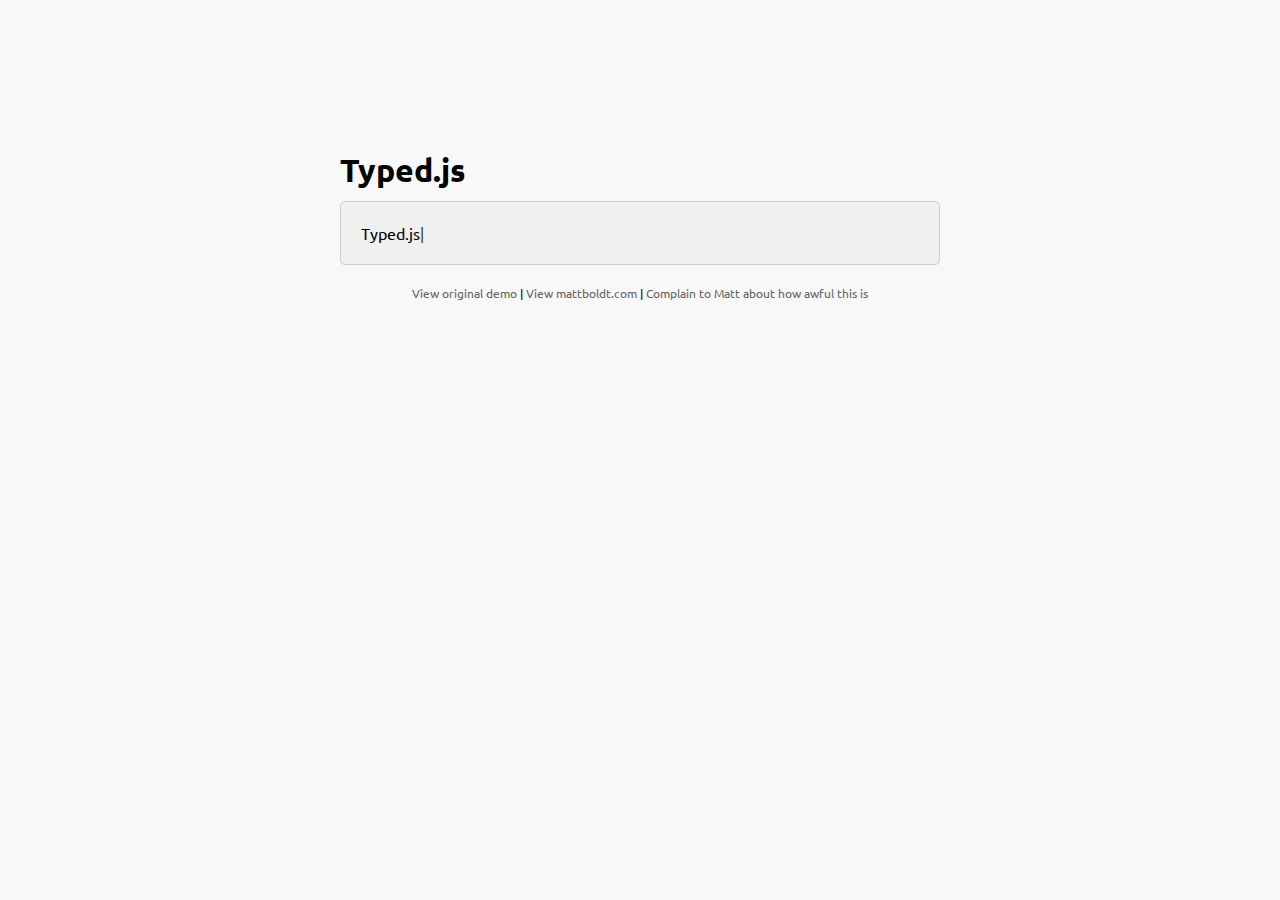
<file: bower_components/typed.js/index.htm>
<!doctype html>
<html lang="en">
<head>
    <meta charset="UTF-8">
    <title>Typed.js - Type your heart out</title>
    <script src="js/typed.js" type="text/javascript"></script>
    <script>
    document.addEventListener('DOMContentLoaded', function(){

        Typed.new("#typed", {
            stringsElement: document.getElementById('typed-strings'),
            typeSpeed: 30,
            backDelay: 500,
            loop: false,
            contentType: 'html', // or text
            // defaults to null for infinite loop
            loopCount: null,
            callback: function(){ foo(); },
            resetCallback: function() { newTyped(); }
        });

        var resetElement = document.querySelector('.reset');
        if(resetElement) {
            resetElement.addEventListener('click', function() {
                document.getElementById('typed')._typed.reset();
            });
        }

    });

    function newTyped(){ /* A new typed object */ }

    function foo(){ console.log("Callback"); }

    </script>
    <link href="main.css" rel="stylesheet"/>
    <style>
        /* code for animated blinking cursor */
        .typed-cursor{
            opacity: 1;
            font-weight: 100;
            -webkit-animation: blink 0.7s infinite;
            -moz-animation: blink 0.7s infinite;
            -ms-animation: blink 0.7s infinite;
            -o-animation: blink 0.7s infinite;
            animation: blink 0.7s infinite;
        }
        @-keyframes blink{
            0% { opacity:1; }
            50% { opacity:0; }
            100% { opacity:1; }
        }
        @-webkit-keyframes blink{
            0% { opacity:1; }
            50% { opacity:0; }
            100% { opacity:1; }
        }
        @-moz-keyframes blink{
            0% { opacity:1; }
            50% { opacity:0; }
            100% { opacity:1; }
        }
        @-ms-keyframes blink{
            0% { opacity:1; }
            50% { opacity:0; }
            100% { opacity:1; }
        }
        @-o-keyframes blink{
            0% { opacity:1; }
            50% { opacity:0; }
            100% { opacity:1; }
        }

        .typed-fade-out{
            opacity: 0;
            animation: 0;
            transition: opacity .25s;
        }
    </style>
</head>
<body>

    <div class="wrap">
        <h1 class="h1">Typed.js</h1>

        <div class="type-wrap">
            <div id="typed-strings">
                <span>Typed.js is a <strong>JavaScript</strong> library.</span>
                <p>It <em>types</em> out sentences.</p>
                <p>And then deletes them.</p>
                <p>Try it out!</p>
            </div>
            <span id="typed" style="white-space:pre;"></span>
        </div>

        <div class="links">
            <a href="http://www.mattboldt.com/demos/typed-js">View original demo</a> | <a href="http://www.mattboldt.com">View mattboldt.com</a> | <a href="http://www.twitter.com/atmattb">Complain to Matt about how awful this is</a>
        </div>
    </div>

</body>
</html>
</file>
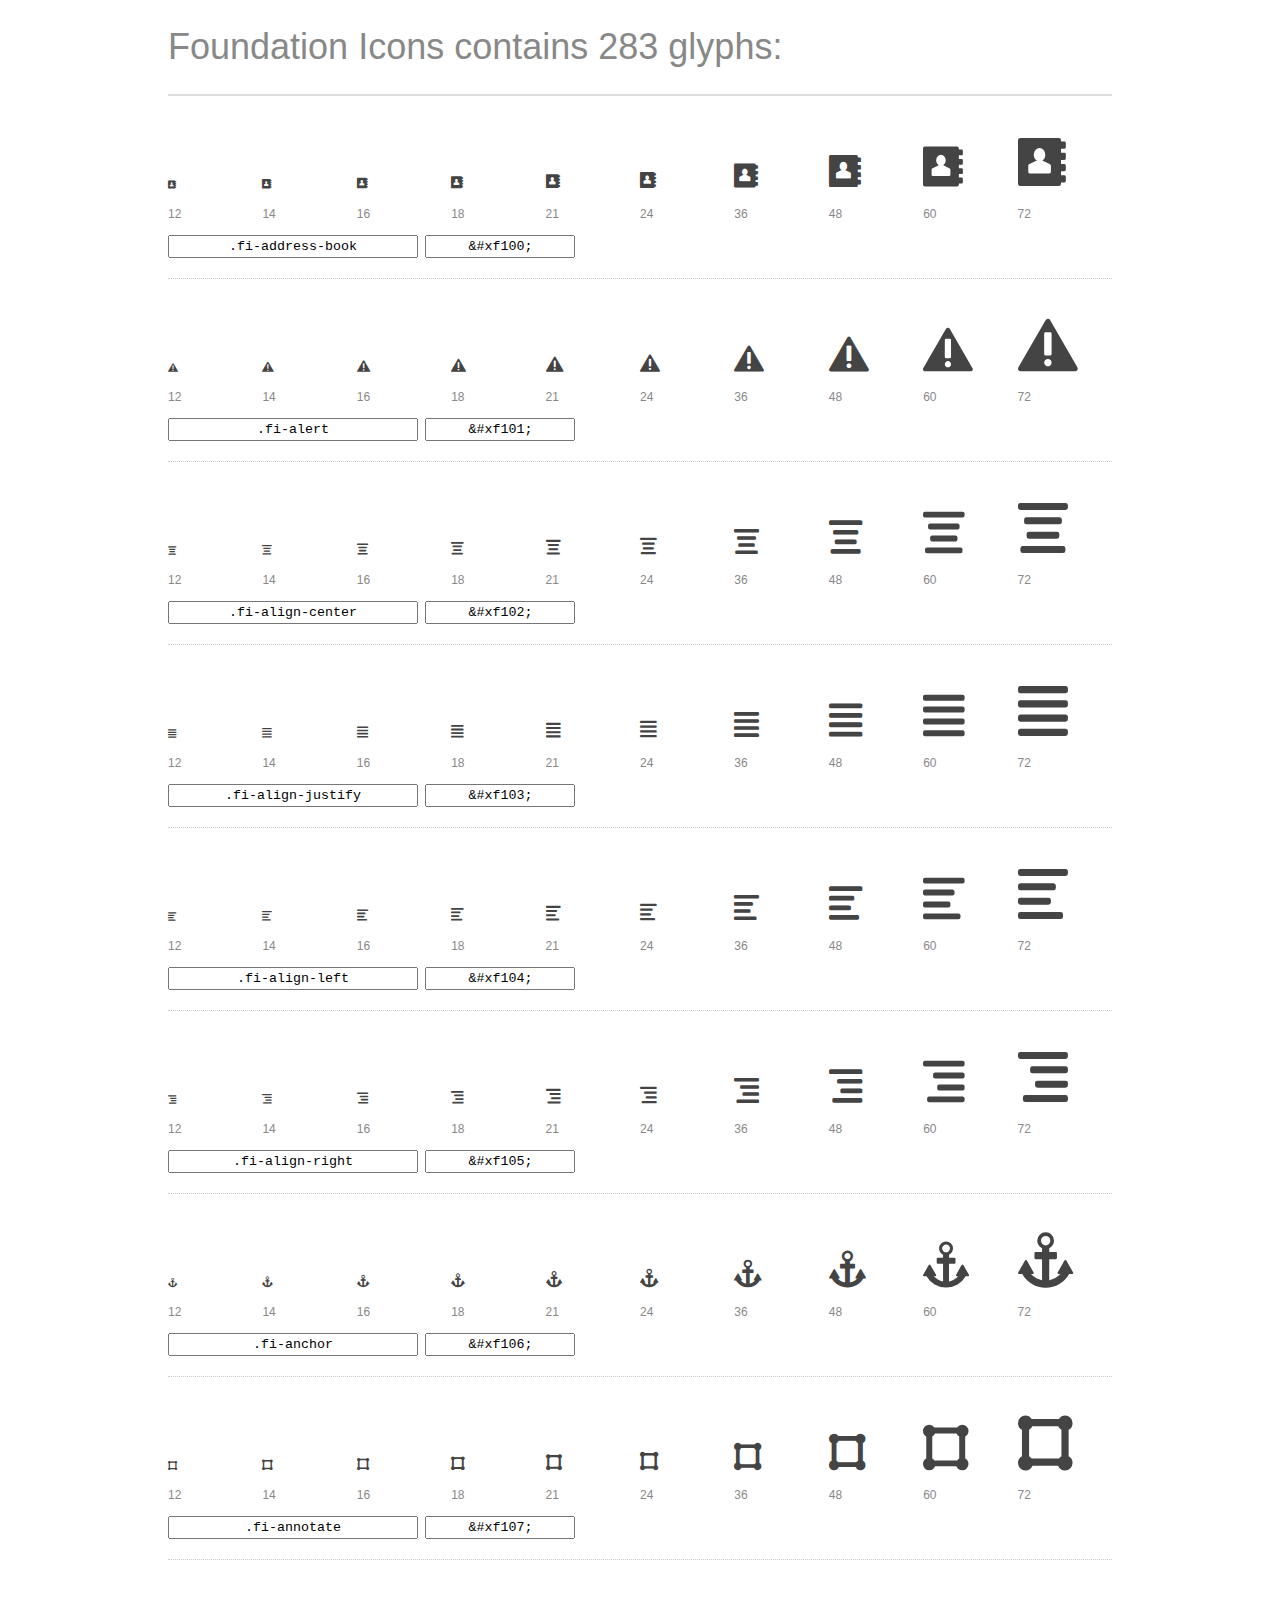
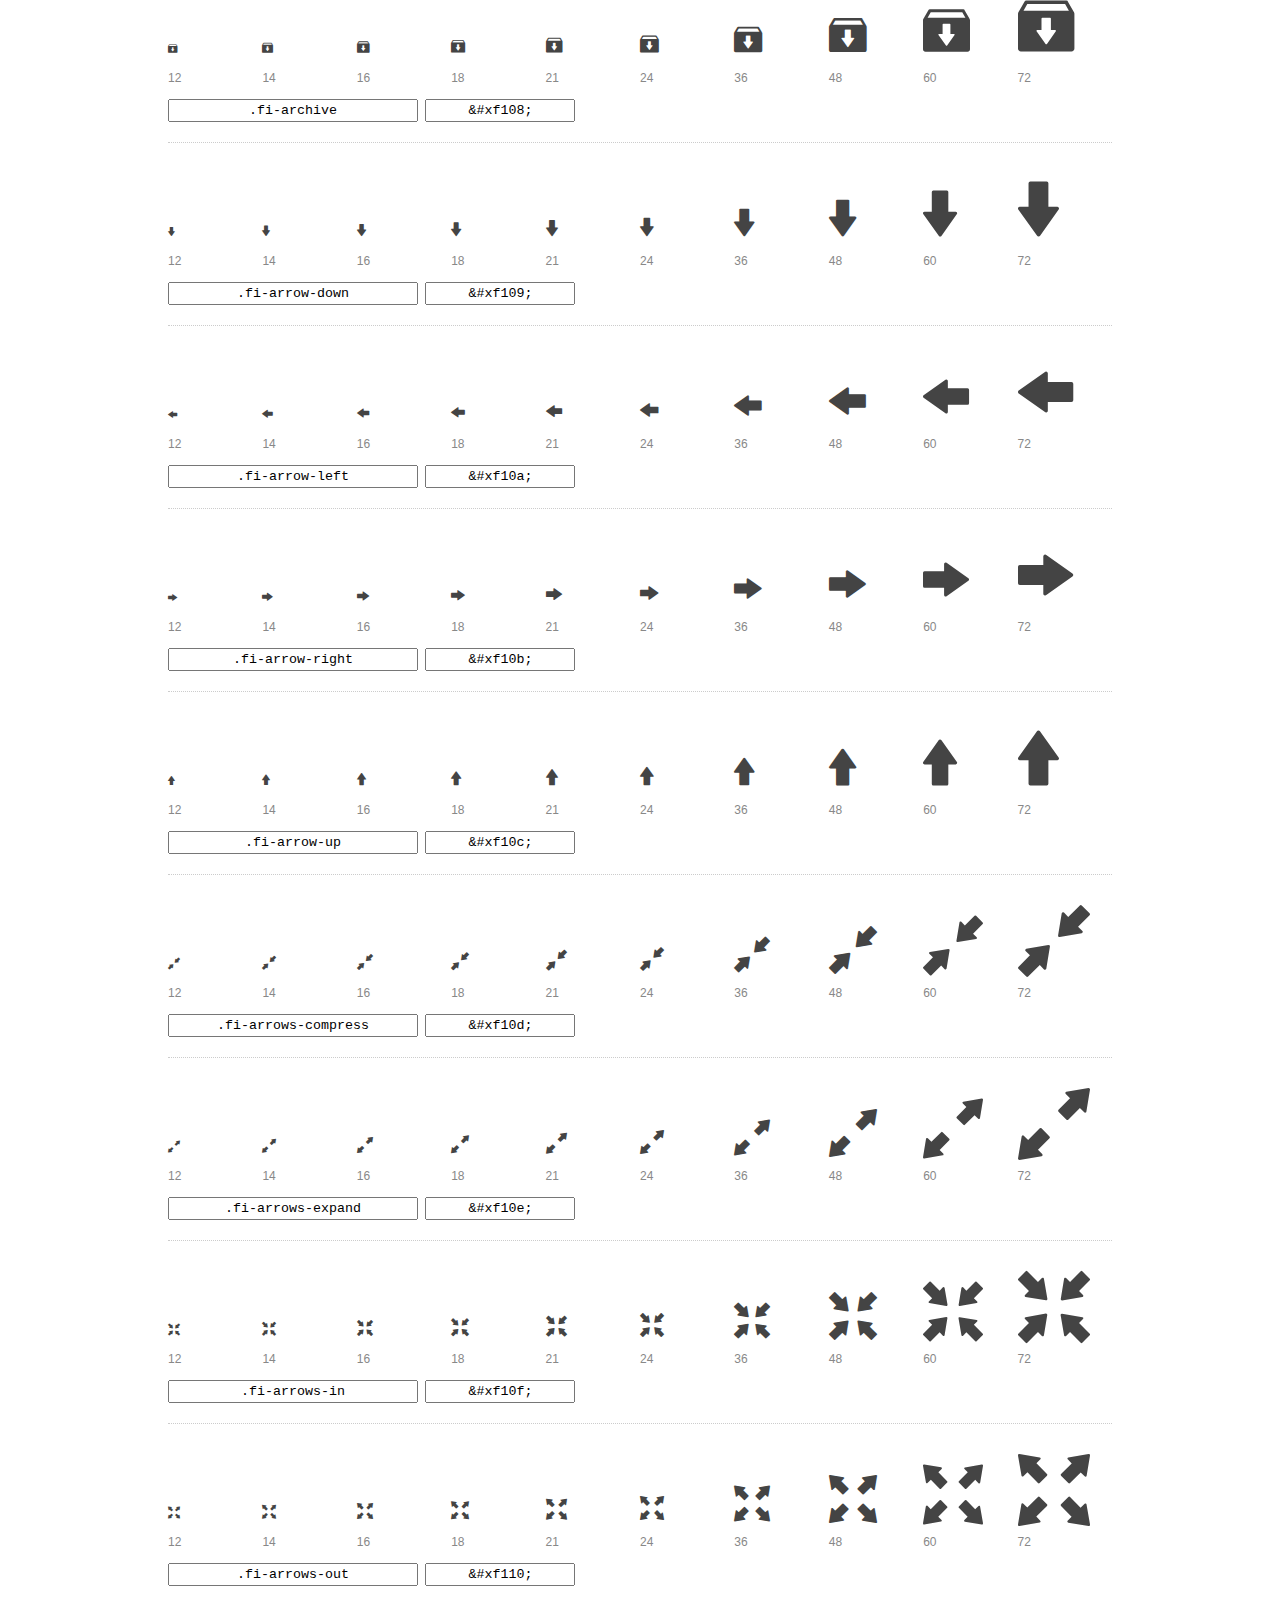
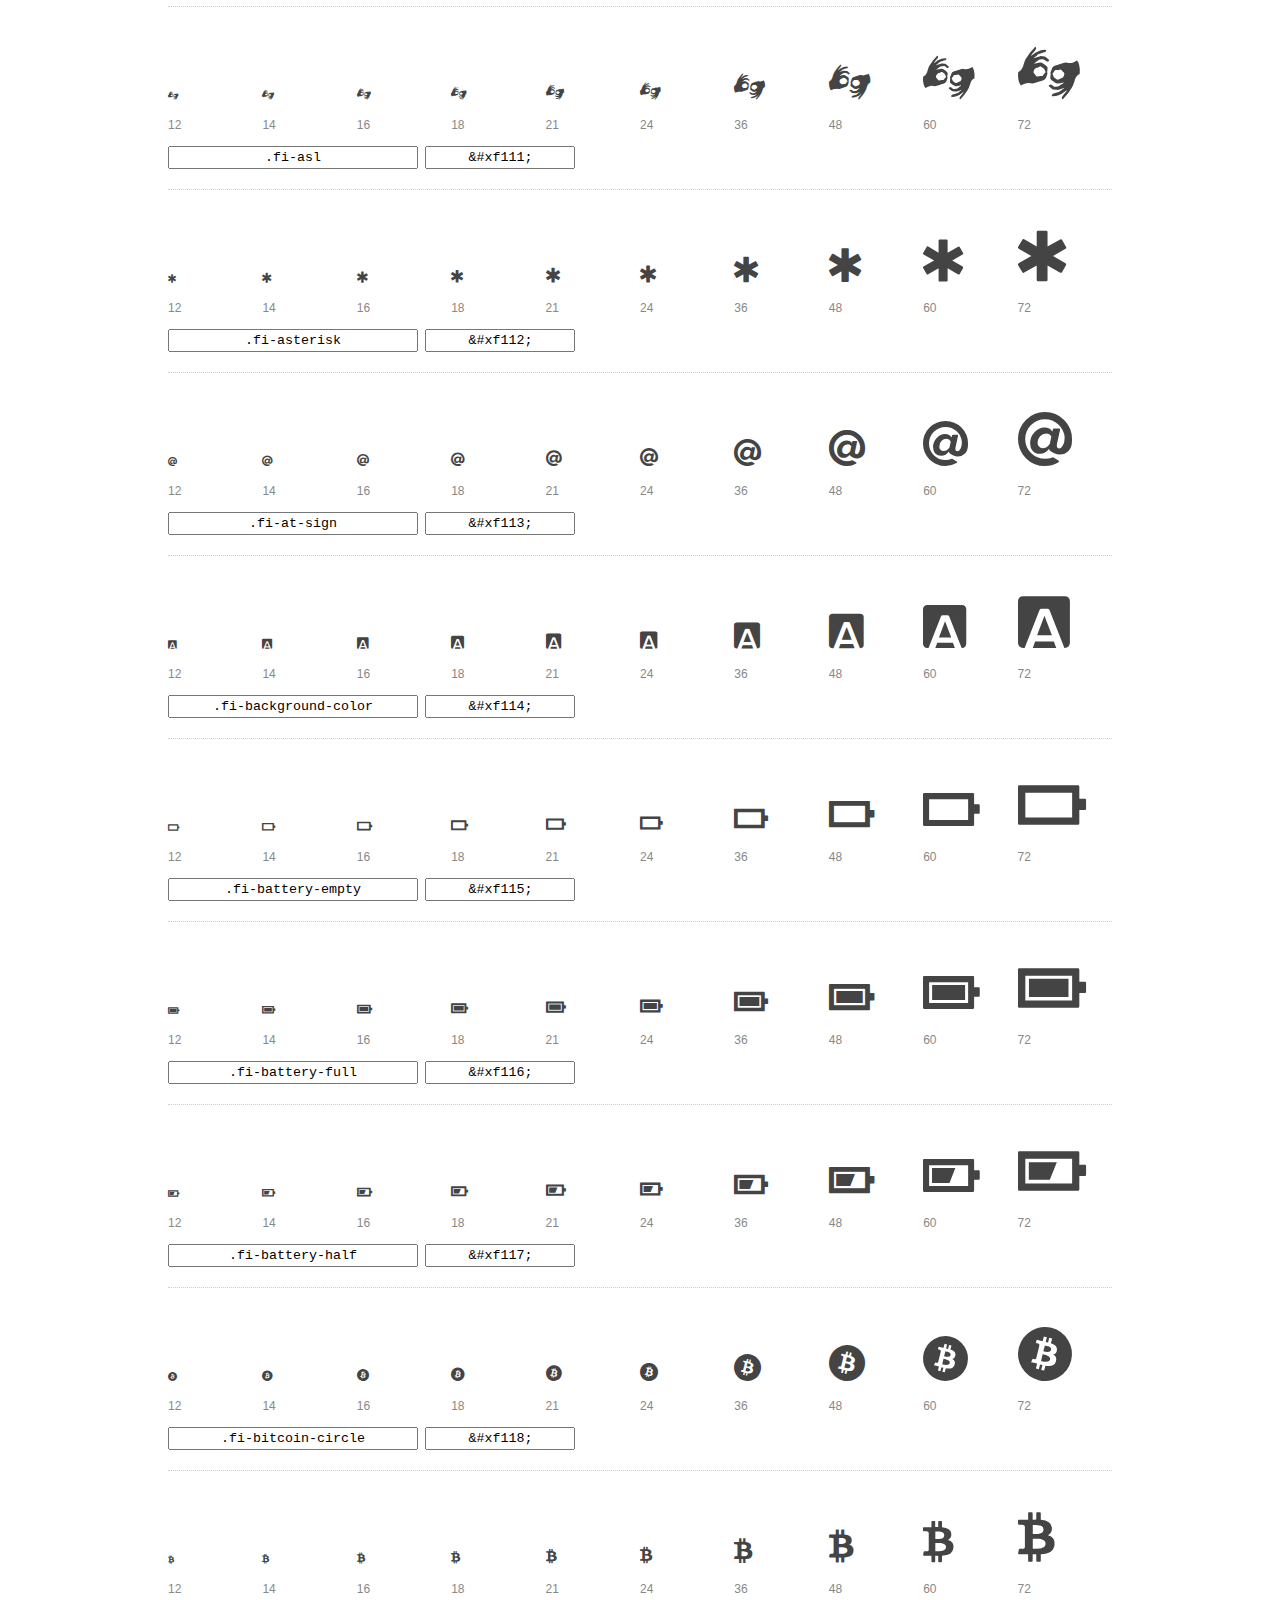
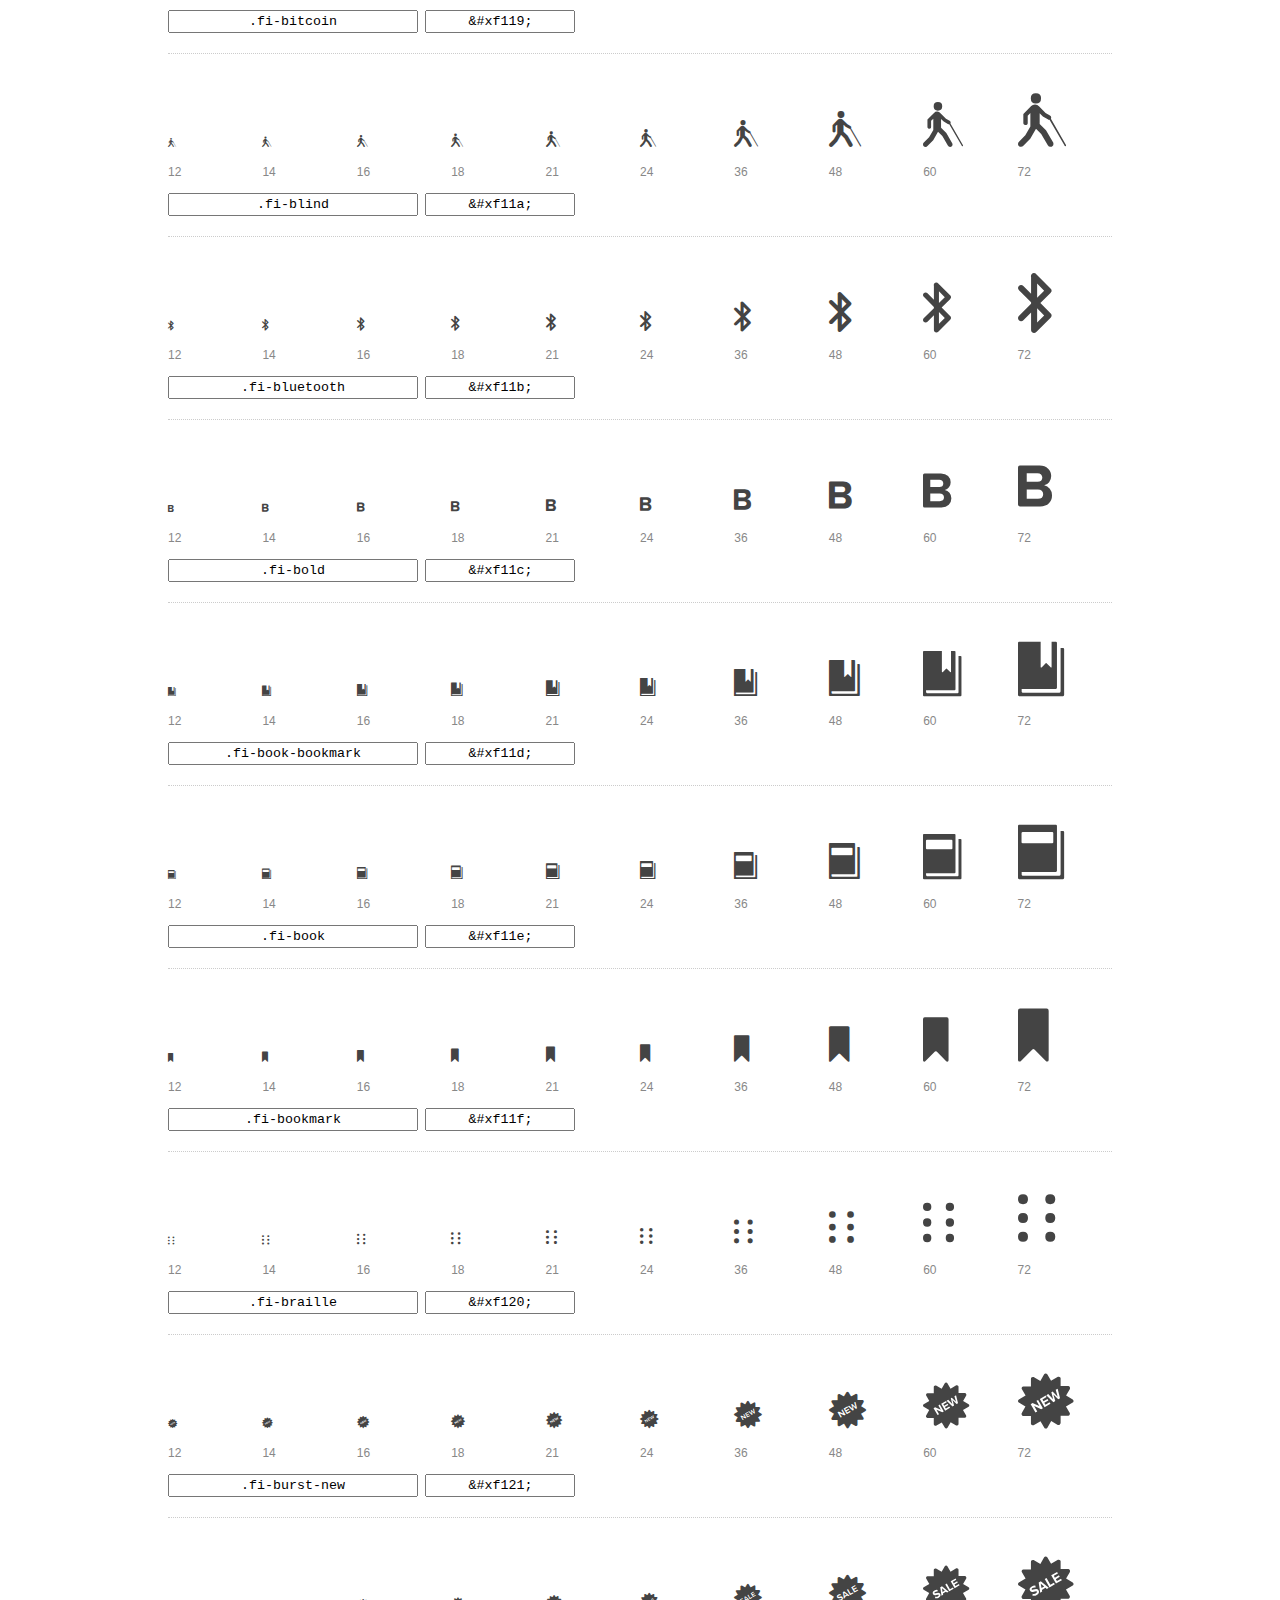
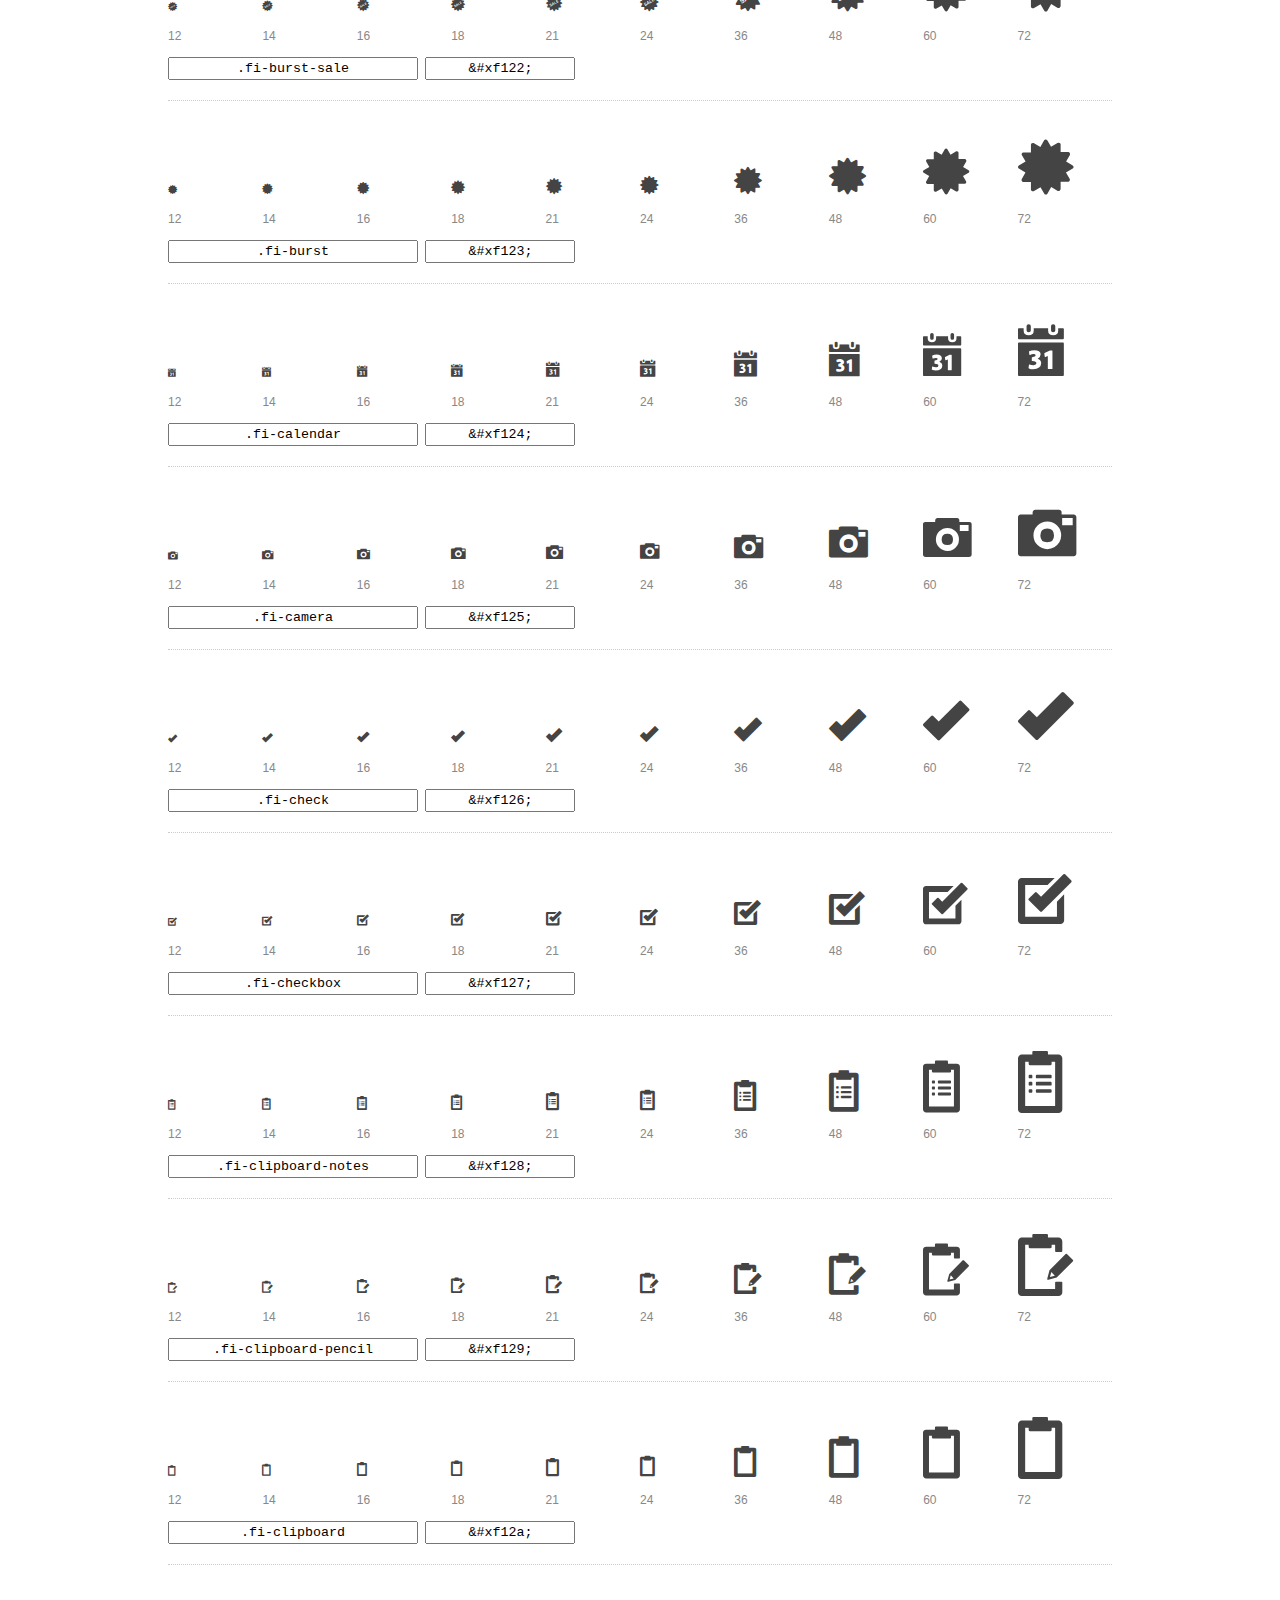
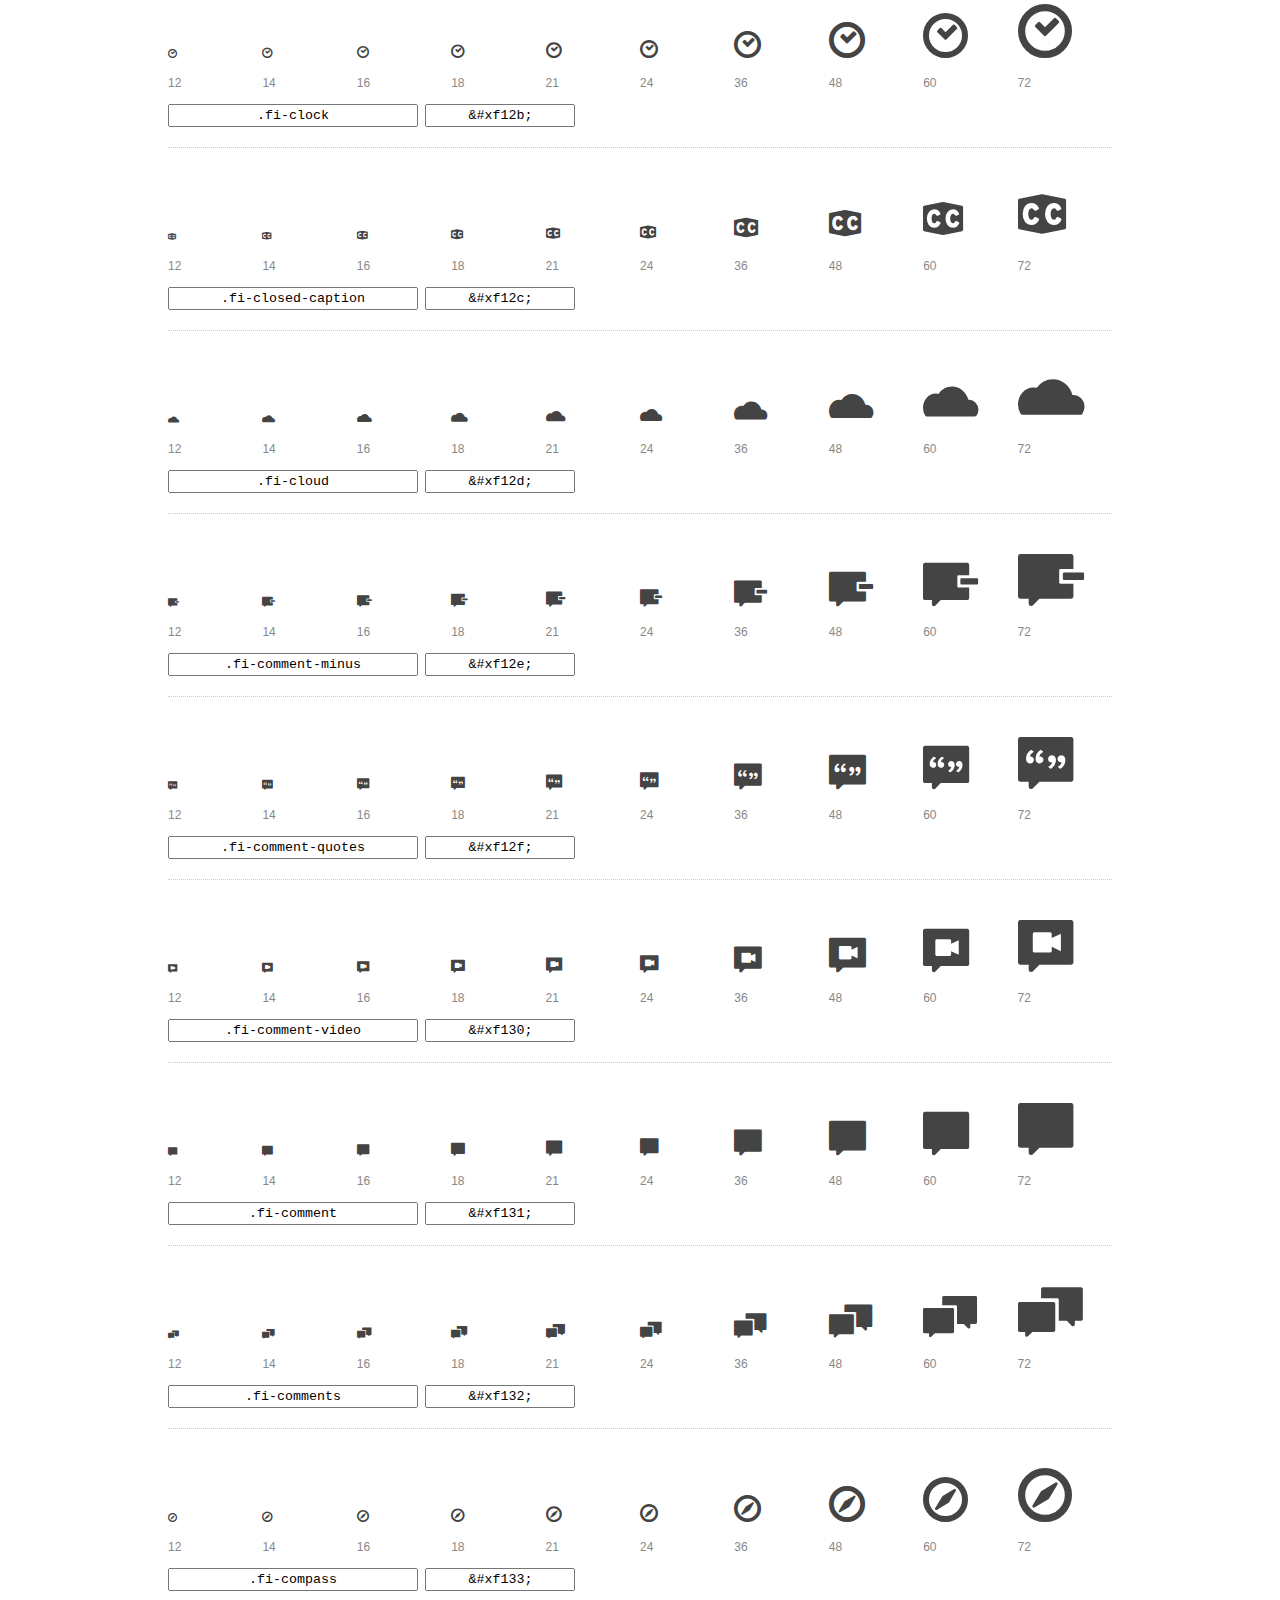
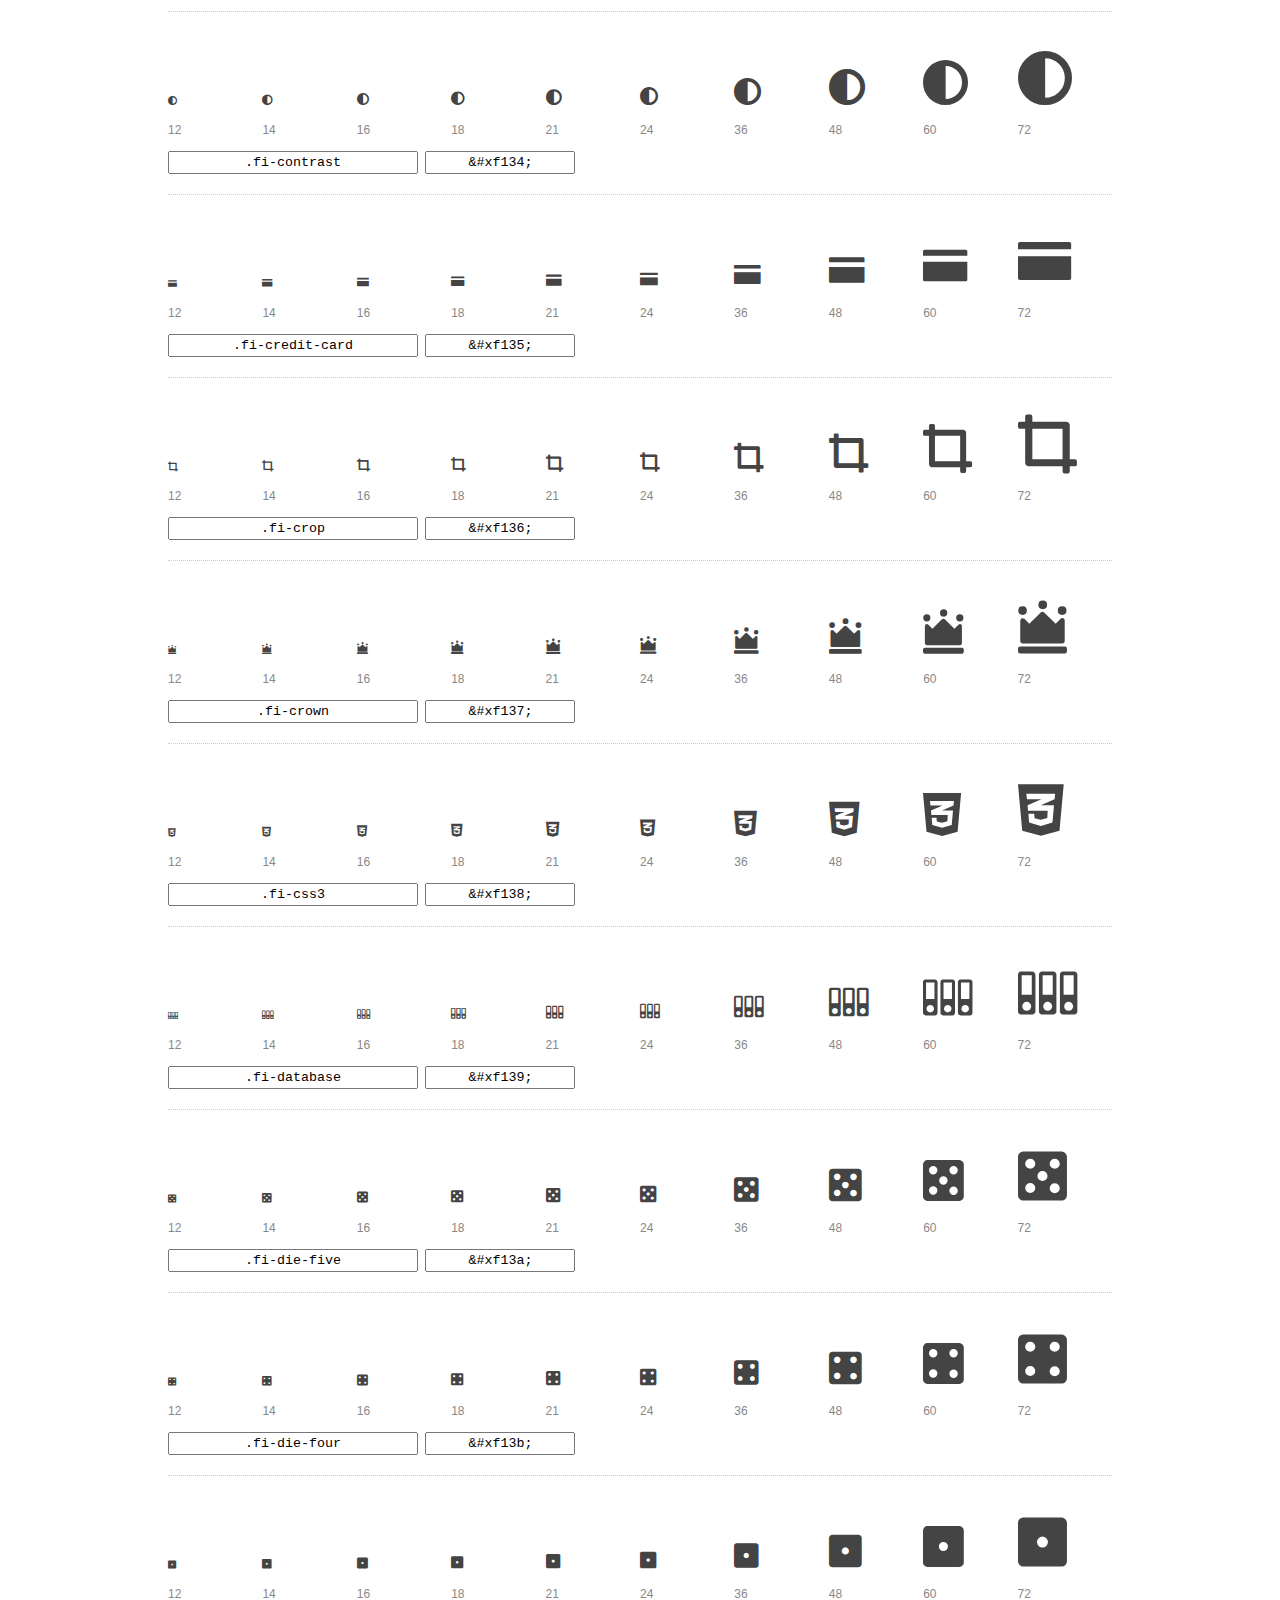
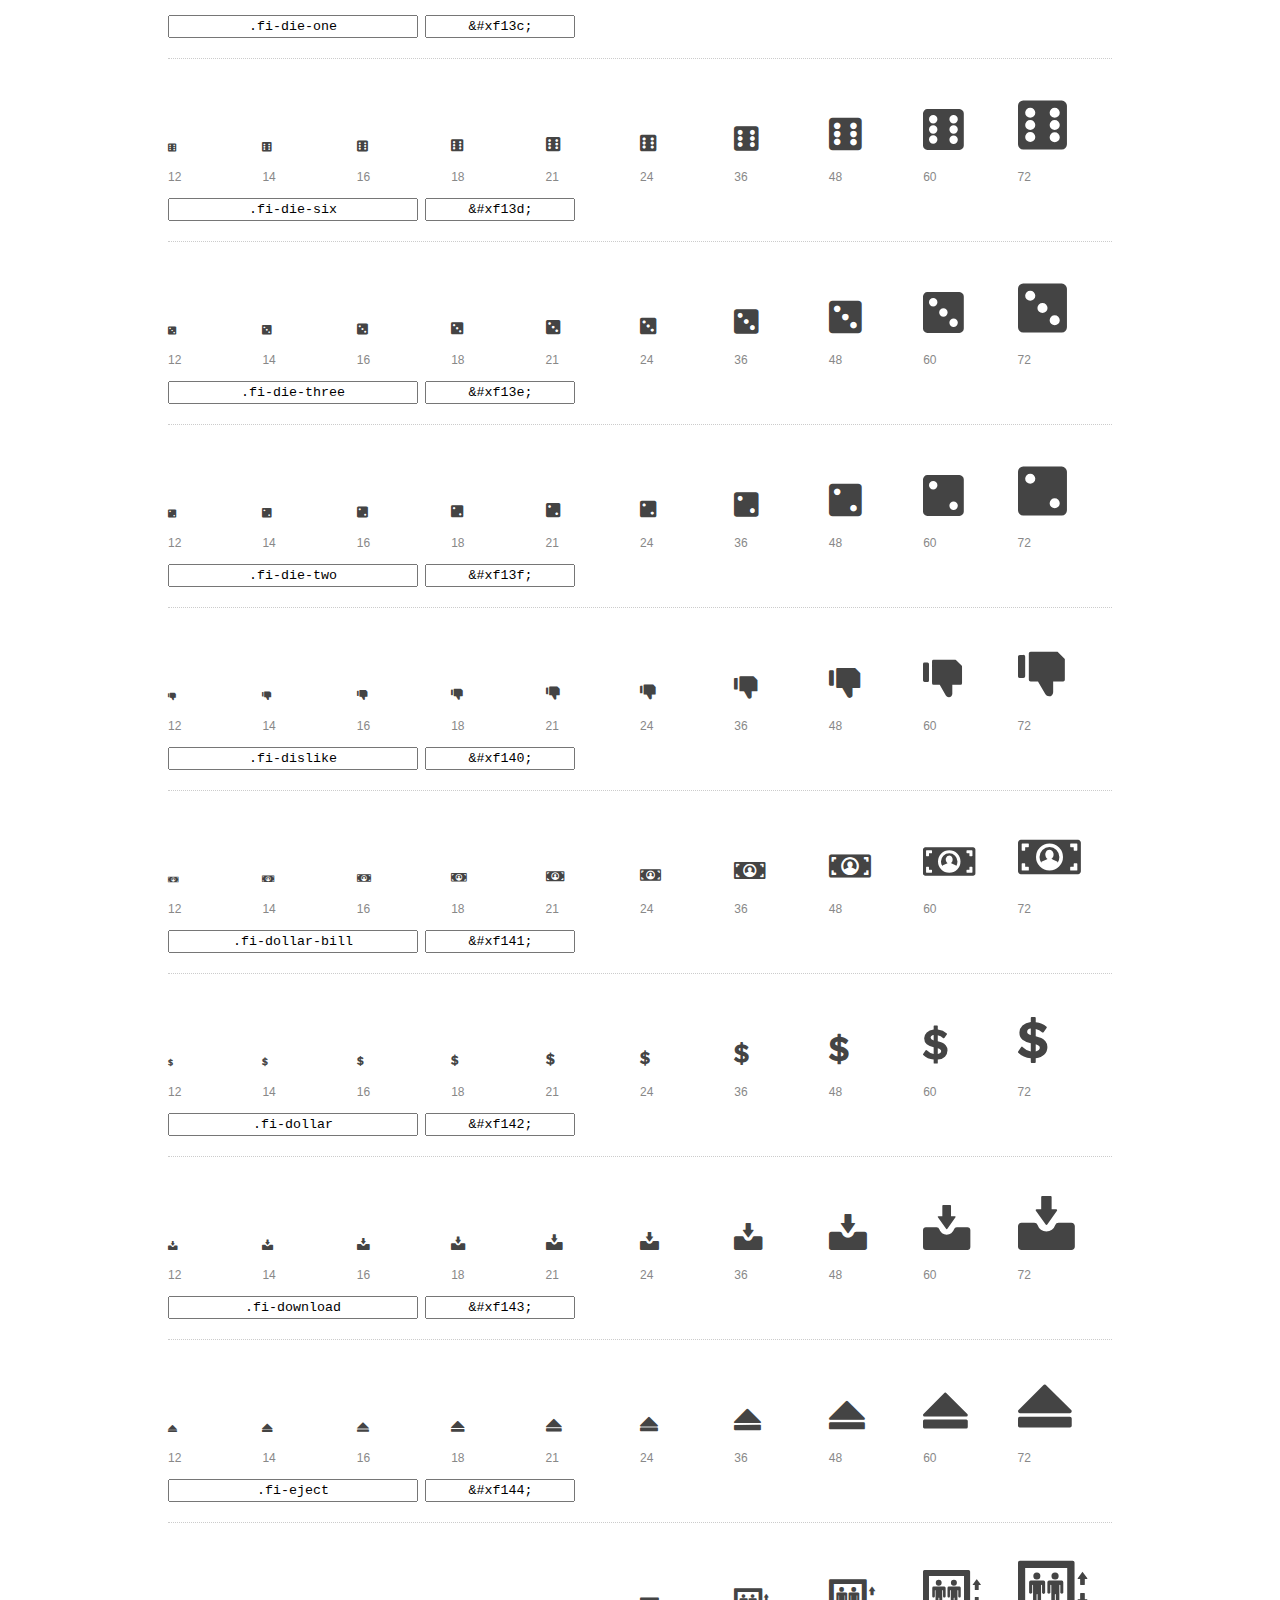
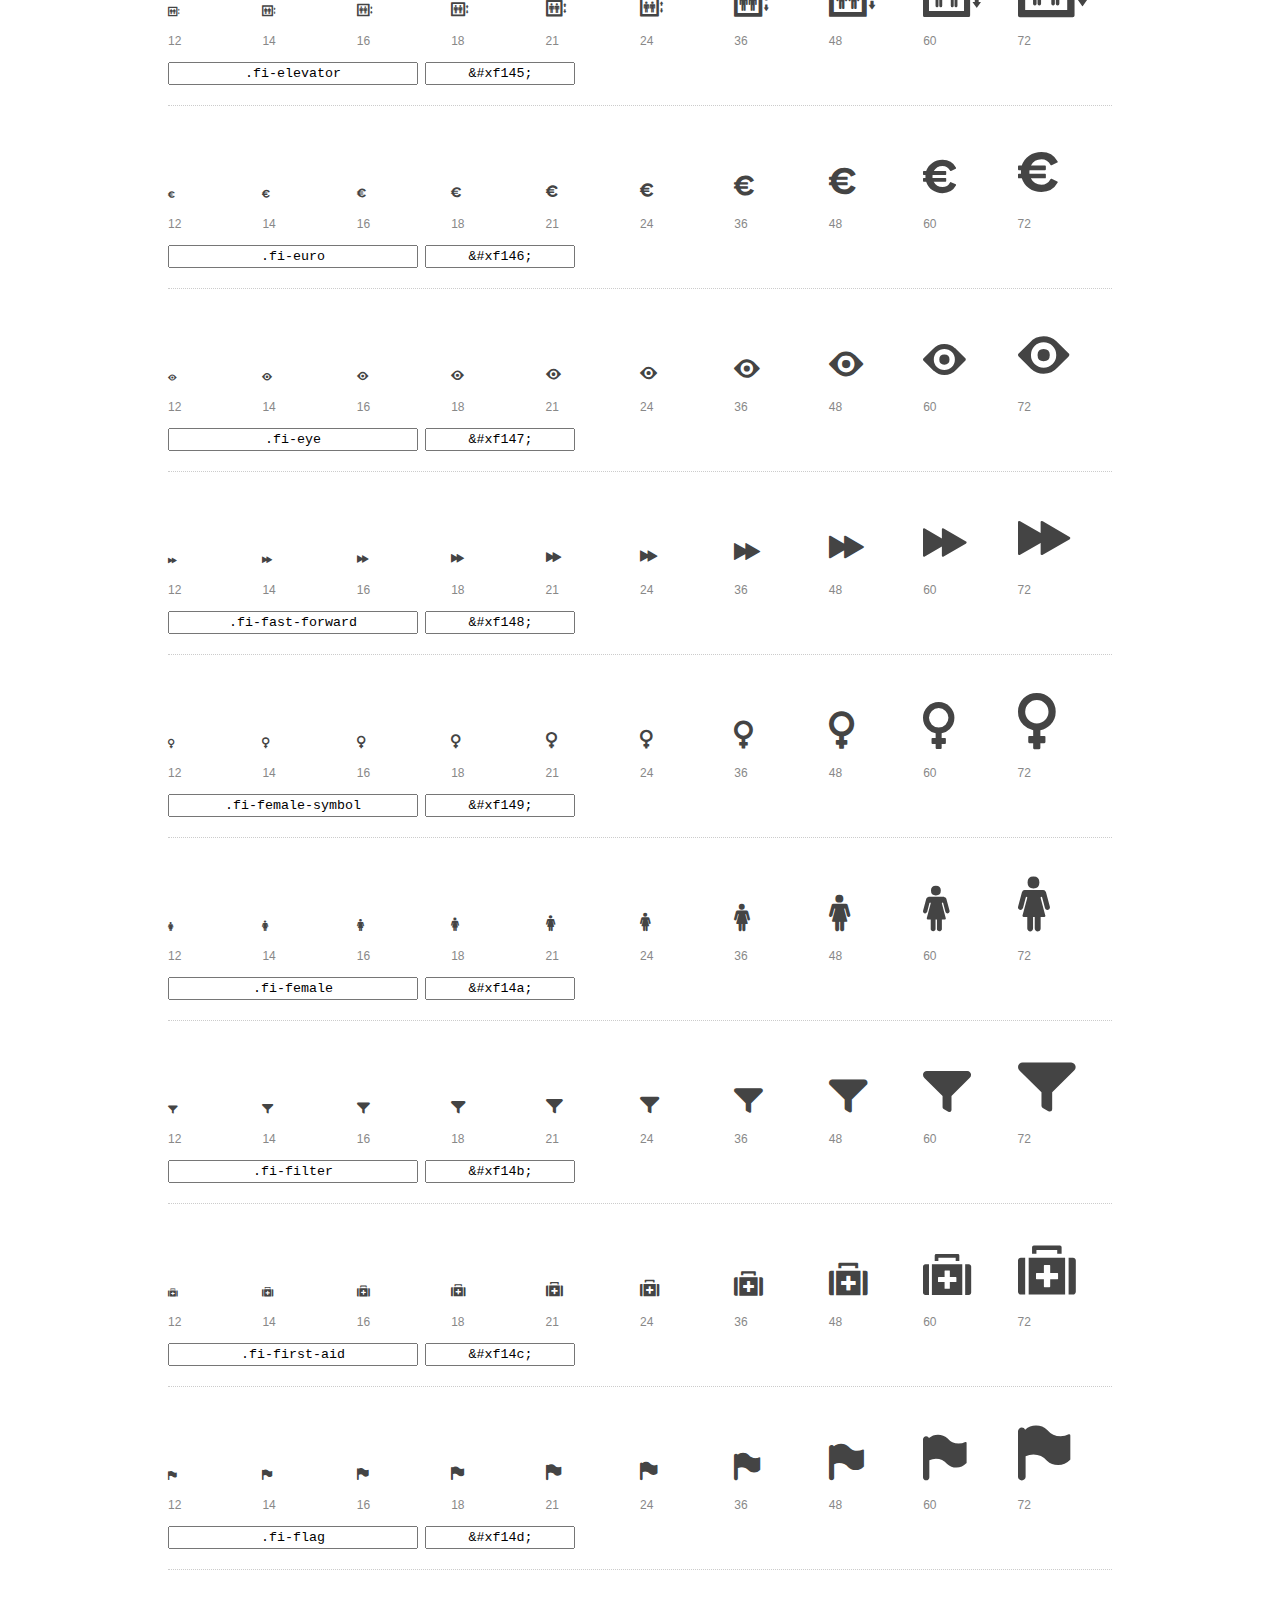
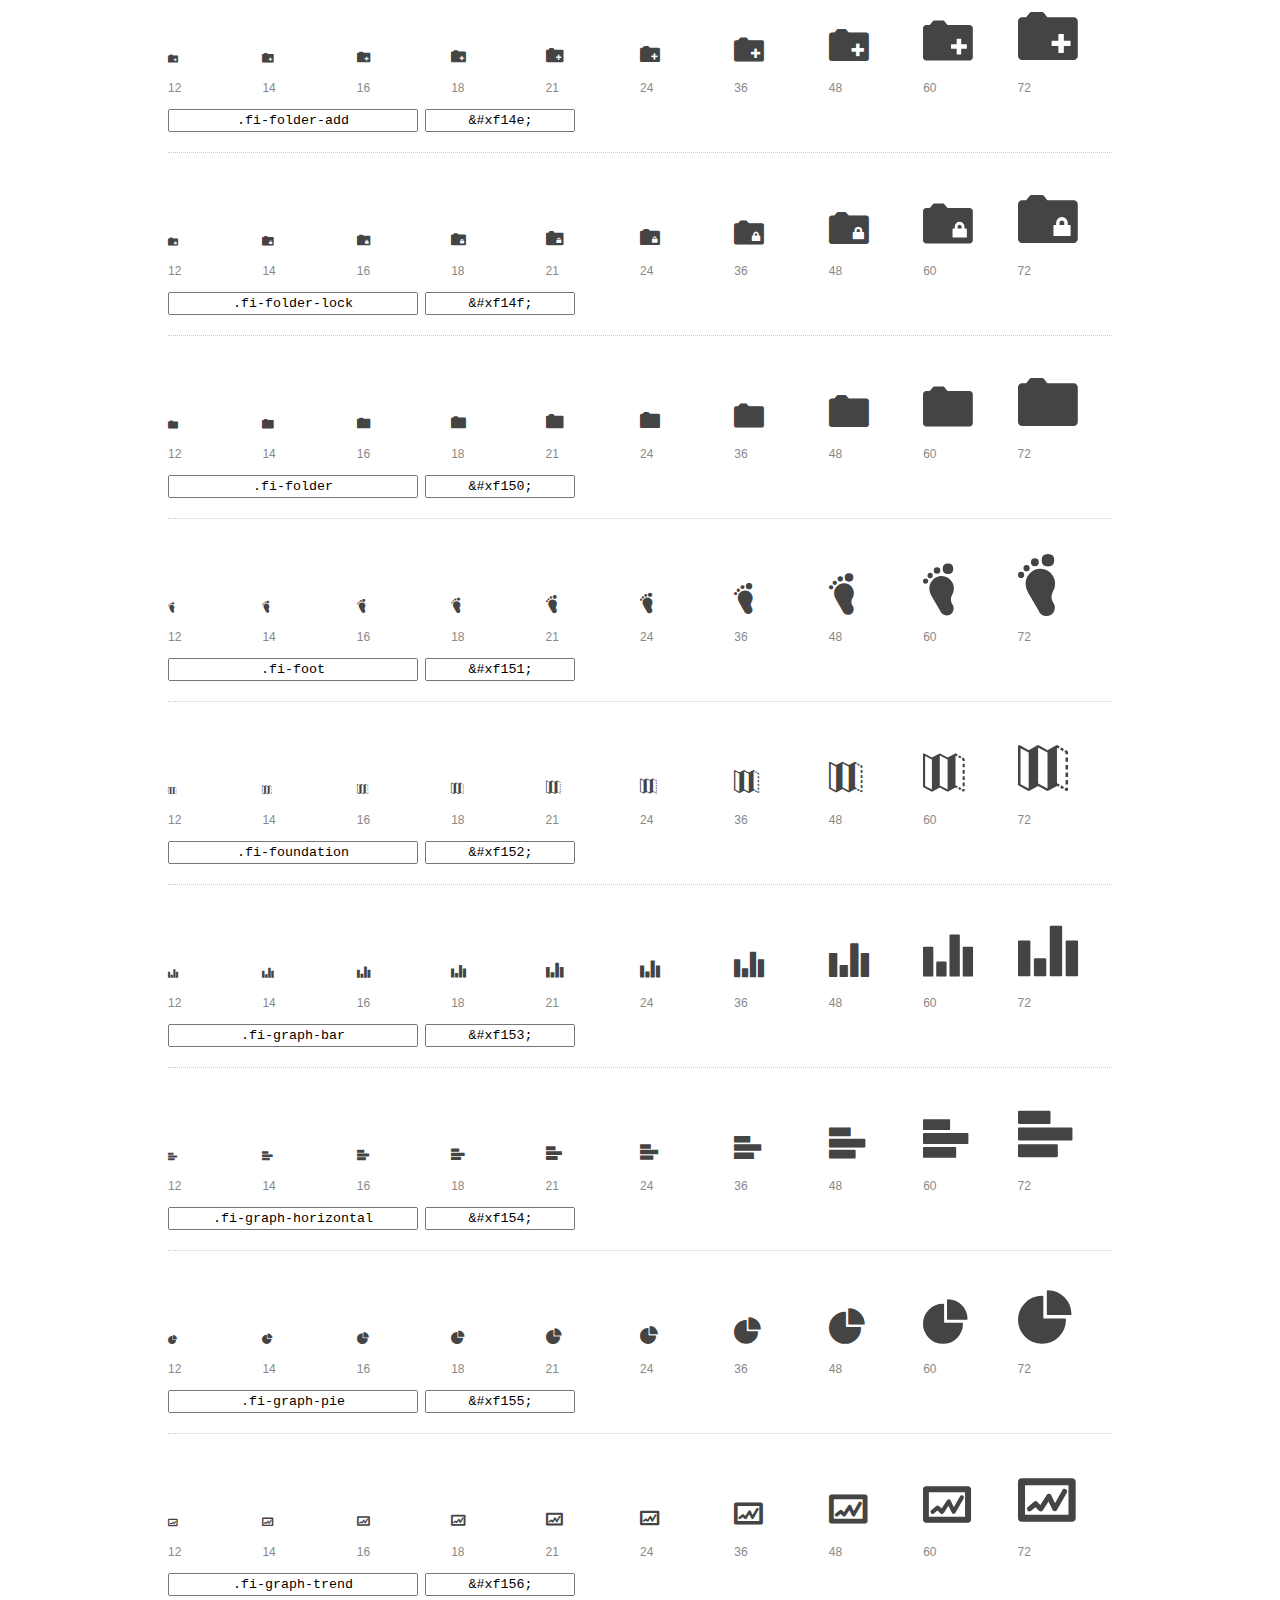
<file: assets/fonts/foundation-icons/preview.html>
<!DOCTYPE html>
<html>
  <head>
    <title>Foundation Icons glyphs preview</title>
    <link rel="stylesheet" href="foundation-icons.css" />

    <style>
      * {
        -moz-box-sizing: border-box;
        -webkit-box-sizing: border-box;
        box-sizing: border-box;
        margin: 0;
        padding: 0;
      }

      body {
        background: #fff;
        color: #444;
        font: 16px/1.5 "Helvetica Neue", Helvetica, Arial, sans-serif;
      }

      a, 
      a:visited {
        color: #888;
        text-decoration: underline;
      }
      a:hover, 
      a:focus { color: #000; }

      h1 {
        border-bottom: 2px solid #ddd;
        color: #888;
        font-size: 36px;
        font-weight: 300;
        margin-bottom: 20px;
        padding: 20px 0;
      }

      .container {
        margin: 0 auto;
        min-width: 880px;
        padding: 0 40px;
        width: 80%;
      }

      .glyph {
        border-bottom: 1px dotted #ccc;
        padding: 10px 0 20px;
        margin-bottom: 20px;
      }

      .preview-glyphs { vertical-align: bottom; } 

      .preview-scale { 
        color: #888;
        font-size: 12px; 
        margin-top: 5px;
      }

      .step {
        display: inline-block;
        line-height: 1;
        width: 10%;
      }

      
      .size-12 { font-size: 12px; }
      
      .size-14 { font-size: 14px; }
      
      .size-16 { font-size: 16px; }
      
      .size-18 { font-size: 18px; }
      
      .size-21 { font-size: 21px; }
      
      .size-24 { font-size: 24px; }
      
      .size-36 { font-size: 36px; }
      
      .size-48 { font-size: 48px; }
      
      .size-60 { font-size: 60px; }
      
      .size-72 { font-size: 72px; }
      

      .usage { margin-top: 10px; }

      .usage input {
        font-family: monospace;
        margin-right: 3px;
        padding: 2px 5px;
        text-align: center;
      }

      .usage .point { width: 150px; }

      .usage .class { width: 250px; }

      .footer {
        color: #888;
        font-size: 12px;
        padding: 20px 0;
      }
    </style>

    <!--[if lte IE 8]><script src="http://html5shiv.googlecode.com/svn/trunk/html5.js"></script><![endif]-->
  </head>

  <body>
    <div class="container">
      <h1>Foundation Icons contains 283 glyphs:</h1> 

      
      <div class="glyph">
        <div class="preview-glyphs">
          <i class="step fi-address-book size-12"></i><i class="step fi-address-book size-14"></i><i class="step fi-address-book size-16"></i><i class="step fi-address-book size-18"></i><i class="step fi-address-book size-21"></i><i class="step fi-address-book size-24"></i><i class="step fi-address-book size-36"></i><i class="step fi-address-book size-48"></i><i class="step fi-address-book size-60"></i><i class="step fi-address-book size-72"></i>
        </div>
        <div class="preview-scale">
          <span class="step">12</span><span class="step">14</span><span class="step">16</span><span class="step">18</span><span class="step">21</span><span class="step">24</span><span class="step">36</span><span class="step">48</span><span class="step">60</span><span class="step">72</span> 
        </div>
        <div class="usage">
          <input class="class" type="text" readonly="readonly" onClick="this.select();" value=".fi-address-book" />
          <input class="point" type="text" readonly="readonly" onClick="this.select();" value="&amp;#xf100;" />
        </div>
      </div>
      
      <div class="glyph">
        <div class="preview-glyphs">
          <i class="step fi-alert size-12"></i><i class="step fi-alert size-14"></i><i class="step fi-alert size-16"></i><i class="step fi-alert size-18"></i><i class="step fi-alert size-21"></i><i class="step fi-alert size-24"></i><i class="step fi-alert size-36"></i><i class="step fi-alert size-48"></i><i class="step fi-alert size-60"></i><i class="step fi-alert size-72"></i>
        </div>
        <div class="preview-scale">
          <span class="step">12</span><span class="step">14</span><span class="step">16</span><span class="step">18</span><span class="step">21</span><span class="step">24</span><span class="step">36</span><span class="step">48</span><span class="step">60</span><span class="step">72</span> 
        </div>
        <div class="usage">
          <input class="class" type="text" readonly="readonly" onClick="this.select();" value=".fi-alert" />
          <input class="point" type="text" readonly="readonly" onClick="this.select();" value="&amp;#xf101;" />
        </div>
      </div>
      
      <div class="glyph">
        <div class="preview-glyphs">
          <i class="step fi-align-center size-12"></i><i class="step fi-align-center size-14"></i><i class="step fi-align-center size-16"></i><i class="step fi-align-center size-18"></i><i class="step fi-align-center size-21"></i><i class="step fi-align-center size-24"></i><i class="step fi-align-center size-36"></i><i class="step fi-align-center size-48"></i><i class="step fi-align-center size-60"></i><i class="step fi-align-center size-72"></i>
        </div>
        <div class="preview-scale">
          <span class="step">12</span><span class="step">14</span><span class="step">16</span><span class="step">18</span><span class="step">21</span><span class="step">24</span><span class="step">36</span><span class="step">48</span><span class="step">60</span><span class="step">72</span> 
        </div>
        <div class="usage">
          <input class="class" type="text" readonly="readonly" onClick="this.select();" value=".fi-align-center" />
          <input class="point" type="text" readonly="readonly" onClick="this.select();" value="&amp;#xf102;" />
        </div>
      </div>
      
      <div class="glyph">
        <div class="preview-glyphs">
          <i class="step fi-align-justify size-12"></i><i class="step fi-align-justify size-14"></i><i class="step fi-align-justify size-16"></i><i class="step fi-align-justify size-18"></i><i class="step fi-align-justify size-21"></i><i class="step fi-align-justify size-24"></i><i class="step fi-align-justify size-36"></i><i class="step fi-align-justify size-48"></i><i class="step fi-align-justify size-60"></i><i class="step fi-align-justify size-72"></i>
        </div>
        <div class="preview-scale">
          <span class="step">12</span><span class="step">14</span><span class="step">16</span><span class="step">18</span><span class="step">21</span><span class="step">24</span><span class="step">36</span><span class="step">48</span><span class="step">60</span><span class="step">72</span> 
        </div>
        <div class="usage">
          <input class="class" type="text" readonly="readonly" onClick="this.select();" value=".fi-align-justify" />
          <input class="point" type="text" readonly="readonly" onClick="this.select();" value="&amp;#xf103;" />
        </div>
      </div>
      
      <div class="glyph">
        <div class="preview-glyphs">
          <i class="step fi-align-left size-12"></i><i class="step fi-align-left size-14"></i><i class="step fi-align-left size-16"></i><i class="step fi-align-left size-18"></i><i class="step fi-align-left size-21"></i><i class="step fi-align-left size-24"></i><i class="step fi-align-left size-36"></i><i class="step fi-align-left size-48"></i><i class="step fi-align-left size-60"></i><i class="step fi-align-left size-72"></i>
        </div>
        <div class="preview-scale">
          <span class="step">12</span><span class="step">14</span><span class="step">16</span><span class="step">18</span><span class="step">21</span><span class="step">24</span><span class="step">36</span><span class="step">48</span><span class="step">60</span><span class="step">72</span> 
        </div>
        <div class="usage">
          <input class="class" type="text" readonly="readonly" onClick="this.select();" value=".fi-align-left" />
          <input class="point" type="text" readonly="readonly" onClick="this.select();" value="&amp;#xf104;" />
        </div>
      </div>
      
      <div class="glyph">
        <div class="preview-glyphs">
          <i class="step fi-align-right size-12"></i><i class="step fi-align-right size-14"></i><i class="step fi-align-right size-16"></i><i class="step fi-align-right size-18"></i><i class="step fi-align-right size-21"></i><i class="step fi-align-right size-24"></i><i class="step fi-align-right size-36"></i><i class="step fi-align-right size-48"></i><i class="step fi-align-right size-60"></i><i class="step fi-align-right size-72"></i>
        </div>
        <div class="preview-scale">
          <span class="step">12</span><span class="step">14</span><span class="step">16</span><span class="step">18</span><span class="step">21</span><span class="step">24</span><span class="step">36</span><span class="step">48</span><span class="step">60</span><span class="step">72</span> 
        </div>
        <div class="usage">
          <input class="class" type="text" readonly="readonly" onClick="this.select();" value=".fi-align-right" />
          <input class="point" type="text" readonly="readonly" onClick="this.select();" value="&amp;#xf105;" />
        </div>
      </div>
      
      <div class="glyph">
        <div class="preview-glyphs">
          <i class="step fi-anchor size-12"></i><i class="step fi-anchor size-14"></i><i class="step fi-anchor size-16"></i><i class="step fi-anchor size-18"></i><i class="step fi-anchor size-21"></i><i class="step fi-anchor size-24"></i><i class="step fi-anchor size-36"></i><i class="step fi-anchor size-48"></i><i class="step fi-anchor size-60"></i><i class="step fi-anchor size-72"></i>
        </div>
        <div class="preview-scale">
          <span class="step">12</span><span class="step">14</span><span class="step">16</span><span class="step">18</span><span class="step">21</span><span class="step">24</span><span class="step">36</span><span class="step">48</span><span class="step">60</span><span class="step">72</span> 
        </div>
        <div class="usage">
          <input class="class" type="text" readonly="readonly" onClick="this.select();" value=".fi-anchor" />
          <input class="point" type="text" readonly="readonly" onClick="this.select();" value="&amp;#xf106;" />
        </div>
      </div>
      
      <div class="glyph">
        <div class="preview-glyphs">
          <i class="step fi-annotate size-12"></i><i class="step fi-annotate size-14"></i><i class="step fi-annotate size-16"></i><i class="step fi-annotate size-18"></i><i class="step fi-annotate size-21"></i><i class="step fi-annotate size-24"></i><i class="step fi-annotate size-36"></i><i class="step fi-annotate size-48"></i><i class="step fi-annotate size-60"></i><i class="step fi-annotate size-72"></i>
        </div>
        <div class="preview-scale">
          <span class="step">12</span><span class="step">14</span><span class="step">16</span><span class="step">18</span><span class="step">21</span><span class="step">24</span><span class="step">36</span><span class="step">48</span><span class="step">60</span><span class="step">72</span> 
        </div>
        <div class="usage">
          <input class="class" type="text" readonly="readonly" onClick="this.select();" value=".fi-annotate" />
          <input class="point" type="text" readonly="readonly" onClick="this.select();" value="&amp;#xf107;" />
        </div>
      </div>
      
      <div class="glyph">
        <div class="preview-glyphs">
          <i class="step fi-archive size-12"></i><i class="step fi-archive size-14"></i><i class="step fi-archive size-16"></i><i class="step fi-archive size-18"></i><i class="step fi-archive size-21"></i><i class="step fi-archive size-24"></i><i class="step fi-archive size-36"></i><i class="step fi-archive size-48"></i><i class="step fi-archive size-60"></i><i class="step fi-archive size-72"></i>
        </div>
        <div class="preview-scale">
          <span class="step">12</span><span class="step">14</span><span class="step">16</span><span class="step">18</span><span class="step">21</span><span class="step">24</span><span class="step">36</span><span class="step">48</span><span class="step">60</span><span class="step">72</span> 
        </div>
        <div class="usage">
          <input class="class" type="text" readonly="readonly" onClick="this.select();" value=".fi-archive" />
          <input class="point" type="text" readonly="readonly" onClick="this.select();" value="&amp;#xf108;" />
        </div>
      </div>
      
      <div class="glyph">
        <div class="preview-glyphs">
          <i class="step fi-arrow-down size-12"></i><i class="step fi-arrow-down size-14"></i><i class="step fi-arrow-down size-16"></i><i class="step fi-arrow-down size-18"></i><i class="step fi-arrow-down size-21"></i><i class="step fi-arrow-down size-24"></i><i class="step fi-arrow-down size-36"></i><i class="step fi-arrow-down size-48"></i><i class="step fi-arrow-down size-60"></i><i class="step fi-arrow-down size-72"></i>
        </div>
        <div class="preview-scale">
          <span class="step">12</span><span class="step">14</span><span class="step">16</span><span class="step">18</span><span class="step">21</span><span class="step">24</span><span class="step">36</span><span class="step">48</span><span class="step">60</span><span class="step">72</span> 
        </div>
        <div class="usage">
          <input class="class" type="text" readonly="readonly" onClick="this.select();" value=".fi-arrow-down" />
          <input class="point" type="text" readonly="readonly" onClick="this.select();" value="&amp;#xf109;" />
        </div>
      </div>
      
      <div class="glyph">
        <div class="preview-glyphs">
          <i class="step fi-arrow-left size-12"></i><i class="step fi-arrow-left size-14"></i><i class="step fi-arrow-left size-16"></i><i class="step fi-arrow-left size-18"></i><i class="step fi-arrow-left size-21"></i><i class="step fi-arrow-left size-24"></i><i class="step fi-arrow-left size-36"></i><i class="step fi-arrow-left size-48"></i><i class="step fi-arrow-left size-60"></i><i class="step fi-arrow-left size-72"></i>
        </div>
        <div class="preview-scale">
          <span class="step">12</span><span class="step">14</span><span class="step">16</span><span class="step">18</span><span class="step">21</span><span class="step">24</span><span class="step">36</span><span class="step">48</span><span class="step">60</span><span class="step">72</span> 
        </div>
        <div class="usage">
          <input class="class" type="text" readonly="readonly" onClick="this.select();" value=".fi-arrow-left" />
          <input class="point" type="text" readonly="readonly" onClick="this.select();" value="&amp;#xf10a;" />
        </div>
      </div>
      
      <div class="glyph">
        <div class="preview-glyphs">
          <i class="step fi-arrow-right size-12"></i><i class="step fi-arrow-right size-14"></i><i class="step fi-arrow-right size-16"></i><i class="step fi-arrow-right size-18"></i><i class="step fi-arrow-right size-21"></i><i class="step fi-arrow-right size-24"></i><i class="step fi-arrow-right size-36"></i><i class="step fi-arrow-right size-48"></i><i class="step fi-arrow-right size-60"></i><i class="step fi-arrow-right size-72"></i>
        </div>
        <div class="preview-scale">
          <span class="step">12</span><span class="step">14</span><span class="step">16</span><span class="step">18</span><span class="step">21</span><span class="step">24</span><span class="step">36</span><span class="step">48</span><span class="step">60</span><span class="step">72</span> 
        </div>
        <div class="usage">
          <input class="class" type="text" readonly="readonly" onClick="this.select();" value=".fi-arrow-right" />
          <input class="point" type="text" readonly="readonly" onClick="this.select();" value="&amp;#xf10b;" />
        </div>
      </div>
      
      <div class="glyph">
        <div class="preview-glyphs">
          <i class="step fi-arrow-up size-12"></i><i class="step fi-arrow-up size-14"></i><i class="step fi-arrow-up size-16"></i><i class="step fi-arrow-up size-18"></i><i class="step fi-arrow-up size-21"></i><i class="step fi-arrow-up size-24"></i><i class="step fi-arrow-up size-36"></i><i class="step fi-arrow-up size-48"></i><i class="step fi-arrow-up size-60"></i><i class="step fi-arrow-up size-72"></i>
        </div>
        <div class="preview-scale">
          <span class="step">12</span><span class="step">14</span><span class="step">16</span><span class="step">18</span><span class="step">21</span><span class="step">24</span><span class="step">36</span><span class="step">48</span><span class="step">60</span><span class="step">72</span> 
        </div>
        <div class="usage">
          <input class="class" type="text" readonly="readonly" onClick="this.select();" value=".fi-arrow-up" />
          <input class="point" type="text" readonly="readonly" onClick="this.select();" value="&amp;#xf10c;" />
        </div>
      </div>
      
      <div class="glyph">
        <div class="preview-glyphs">
          <i class="step fi-arrows-compress size-12"></i><i class="step fi-arrows-compress size-14"></i><i class="step fi-arrows-compress size-16"></i><i class="step fi-arrows-compress size-18"></i><i class="step fi-arrows-compress size-21"></i><i class="step fi-arrows-compress size-24"></i><i class="step fi-arrows-compress size-36"></i><i class="step fi-arrows-compress size-48"></i><i class="step fi-arrows-compress size-60"></i><i class="step fi-arrows-compress size-72"></i>
        </div>
        <div class="preview-scale">
          <span class="step">12</span><span class="step">14</span><span class="step">16</span><span class="step">18</span><span class="step">21</span><span class="step">24</span><span class="step">36</span><span class="step">48</span><span class="step">60</span><span class="step">72</span> 
        </div>
        <div class="usage">
          <input class="class" type="text" readonly="readonly" onClick="this.select();" value=".fi-arrows-compress" />
          <input class="point" type="text" readonly="readonly" onClick="this.select();" value="&amp;#xf10d;" />
        </div>
      </div>
      
      <div class="glyph">
        <div class="preview-glyphs">
          <i class="step fi-arrows-expand size-12"></i><i class="step fi-arrows-expand size-14"></i><i class="step fi-arrows-expand size-16"></i><i class="step fi-arrows-expand size-18"></i><i class="step fi-arrows-expand size-21"></i><i class="step fi-arrows-expand size-24"></i><i class="step fi-arrows-expand size-36"></i><i class="step fi-arrows-expand size-48"></i><i class="step fi-arrows-expand size-60"></i><i class="step fi-arrows-expand size-72"></i>
        </div>
        <div class="preview-scale">
          <span class="step">12</span><span class="step">14</span><span class="step">16</span><span class="step">18</span><span class="step">21</span><span class="step">24</span><span class="step">36</span><span class="step">48</span><span class="step">60</span><span class="step">72</span> 
        </div>
        <div class="usage">
          <input class="class" type="text" readonly="readonly" onClick="this.select();" value=".fi-arrows-expand" />
          <input class="point" type="text" readonly="readonly" onClick="this.select();" value="&amp;#xf10e;" />
        </div>
      </div>
      
      <div class="glyph">
        <div class="preview-glyphs">
          <i class="step fi-arrows-in size-12"></i><i class="step fi-arrows-in size-14"></i><i class="step fi-arrows-in size-16"></i><i class="step fi-arrows-in size-18"></i><i class="step fi-arrows-in size-21"></i><i class="step fi-arrows-in size-24"></i><i class="step fi-arrows-in size-36"></i><i class="step fi-arrows-in size-48"></i><i class="step fi-arrows-in size-60"></i><i class="step fi-arrows-in size-72"></i>
        </div>
        <div class="preview-scale">
          <span class="step">12</span><span class="step">14</span><span class="step">16</span><span class="step">18</span><span class="step">21</span><span class="step">24</span><span class="step">36</span><span class="step">48</span><span class="step">60</span><span class="step">72</span> 
        </div>
        <div class="usage">
          <input class="class" type="text" readonly="readonly" onClick="this.select();" value=".fi-arrows-in" />
          <input class="point" type="text" readonly="readonly" onClick="this.select();" value="&amp;#xf10f;" />
        </div>
      </div>
      
      <div class="glyph">
        <div class="preview-glyphs">
          <i class="step fi-arrows-out size-12"></i><i class="step fi-arrows-out size-14"></i><i class="step fi-arrows-out size-16"></i><i class="step fi-arrows-out size-18"></i><i class="step fi-arrows-out size-21"></i><i class="step fi-arrows-out size-24"></i><i class="step fi-arrows-out size-36"></i><i class="step fi-arrows-out size-48"></i><i class="step fi-arrows-out size-60"></i><i class="step fi-arrows-out size-72"></i>
        </div>
        <div class="preview-scale">
          <span class="step">12</span><span class="step">14</span><span class="step">16</span><span class="step">18</span><span class="step">21</span><span class="step">24</span><span class="step">36</span><span class="step">48</span><span class="step">60</span><span class="step">72</span> 
        </div>
        <div class="usage">
          <input class="class" type="text" readonly="readonly" onClick="this.select();" value=".fi-arrows-out" />
          <input class="point" type="text" readonly="readonly" onClick="this.select();" value="&amp;#xf110;" />
        </div>
      </div>
      
      <div class="glyph">
        <div class="preview-glyphs">
          <i class="step fi-asl size-12"></i><i class="step fi-asl size-14"></i><i class="step fi-asl size-16"></i><i class="step fi-asl size-18"></i><i class="step fi-asl size-21"></i><i class="step fi-asl size-24"></i><i class="step fi-asl size-36"></i><i class="step fi-asl size-48"></i><i class="step fi-asl size-60"></i><i class="step fi-asl size-72"></i>
        </div>
        <div class="preview-scale">
          <span class="step">12</span><span class="step">14</span><span class="step">16</span><span class="step">18</span><span class="step">21</span><span class="step">24</span><span class="step">36</span><span class="step">48</span><span class="step">60</span><span class="step">72</span> 
        </div>
        <div class="usage">
          <input class="class" type="text" readonly="readonly" onClick="this.select();" value=".fi-asl" />
          <input class="point" type="text" readonly="readonly" onClick="this.select();" value="&amp;#xf111;" />
        </div>
      </div>
      
      <div class="glyph">
        <div class="preview-glyphs">
          <i class="step fi-asterisk size-12"></i><i class="step fi-asterisk size-14"></i><i class="step fi-asterisk size-16"></i><i class="step fi-asterisk size-18"></i><i class="step fi-asterisk size-21"></i><i class="step fi-asterisk size-24"></i><i class="step fi-asterisk size-36"></i><i class="step fi-asterisk size-48"></i><i class="step fi-asterisk size-60"></i><i class="step fi-asterisk size-72"></i>
        </div>
        <div class="preview-scale">
          <span class="step">12</span><span class="step">14</span><span class="step">16</span><span class="step">18</span><span class="step">21</span><span class="step">24</span><span class="step">36</span><span class="step">48</span><span class="step">60</span><span class="step">72</span> 
        </div>
        <div class="usage">
          <input class="class" type="text" readonly="readonly" onClick="this.select();" value=".fi-asterisk" />
          <input class="point" type="text" readonly="readonly" onClick="this.select();" value="&amp;#xf112;" />
        </div>
      </div>
      
      <div class="glyph">
        <div class="preview-glyphs">
          <i class="step fi-at-sign size-12"></i><i class="step fi-at-sign size-14"></i><i class="step fi-at-sign size-16"></i><i class="step fi-at-sign size-18"></i><i class="step fi-at-sign size-21"></i><i class="step fi-at-sign size-24"></i><i class="step fi-at-sign size-36"></i><i class="step fi-at-sign size-48"></i><i class="step fi-at-sign size-60"></i><i class="step fi-at-sign size-72"></i>
        </div>
        <div class="preview-scale">
          <span class="step">12</span><span class="step">14</span><span class="step">16</span><span class="step">18</span><span class="step">21</span><span class="step">24</span><span class="step">36</span><span class="step">48</span><span class="step">60</span><span class="step">72</span> 
        </div>
        <div class="usage">
          <input class="class" type="text" readonly="readonly" onClick="this.select();" value=".fi-at-sign" />
          <input class="point" type="text" readonly="readonly" onClick="this.select();" value="&amp;#xf113;" />
        </div>
      </div>
      
      <div class="glyph">
        <div class="preview-glyphs">
          <i class="step fi-background-color size-12"></i><i class="step fi-background-color size-14"></i><i class="step fi-background-color size-16"></i><i class="step fi-background-color size-18"></i><i class="step fi-background-color size-21"></i><i class="step fi-background-color size-24"></i><i class="step fi-background-color size-36"></i><i class="step fi-background-color size-48"></i><i class="step fi-background-color size-60"></i><i class="step fi-background-color size-72"></i>
        </div>
        <div class="preview-scale">
          <span class="step">12</span><span class="step">14</span><span class="step">16</span><span class="step">18</span><span class="step">21</span><span class="step">24</span><span class="step">36</span><span class="step">48</span><span class="step">60</span><span class="step">72</span> 
        </div>
        <div class="usage">
          <input class="class" type="text" readonly="readonly" onClick="this.select();" value=".fi-background-color" />
          <input class="point" type="text" readonly="readonly" onClick="this.select();" value="&amp;#xf114;" />
        </div>
      </div>
      
      <div class="glyph">
        <div class="preview-glyphs">
          <i class="step fi-battery-empty size-12"></i><i class="step fi-battery-empty size-14"></i><i class="step fi-battery-empty size-16"></i><i class="step fi-battery-empty size-18"></i><i class="step fi-battery-empty size-21"></i><i class="step fi-battery-empty size-24"></i><i class="step fi-battery-empty size-36"></i><i class="step fi-battery-empty size-48"></i><i class="step fi-battery-empty size-60"></i><i class="step fi-battery-empty size-72"></i>
        </div>
        <div class="preview-scale">
          <span class="step">12</span><span class="step">14</span><span class="step">16</span><span class="step">18</span><span class="step">21</span><span class="step">24</span><span class="step">36</span><span class="step">48</span><span class="step">60</span><span class="step">72</span> 
        </div>
        <div class="usage">
          <input class="class" type="text" readonly="readonly" onClick="this.select();" value=".fi-battery-empty" />
          <input class="point" type="text" readonly="readonly" onClick="this.select();" value="&amp;#xf115;" />
        </div>
      </div>
      
      <div class="glyph">
        <div class="preview-glyphs">
          <i class="step fi-battery-full size-12"></i><i class="step fi-battery-full size-14"></i><i class="step fi-battery-full size-16"></i><i class="step fi-battery-full size-18"></i><i class="step fi-battery-full size-21"></i><i class="step fi-battery-full size-24"></i><i class="step fi-battery-full size-36"></i><i class="step fi-battery-full size-48"></i><i class="step fi-battery-full size-60"></i><i class="step fi-battery-full size-72"></i>
        </div>
        <div class="preview-scale">
          <span class="step">12</span><span class="step">14</span><span class="step">16</span><span class="step">18</span><span class="step">21</span><span class="step">24</span><span class="step">36</span><span class="step">48</span><span class="step">60</span><span class="step">72</span> 
        </div>
        <div class="usage">
          <input class="class" type="text" readonly="readonly" onClick="this.select();" value=".fi-battery-full" />
          <input class="point" type="text" readonly="readonly" onClick="this.select();" value="&amp;#xf116;" />
        </div>
      </div>
      
      <div class="glyph">
        <div class="preview-glyphs">
          <i class="step fi-battery-half size-12"></i><i class="step fi-battery-half size-14"></i><i class="step fi-battery-half size-16"></i><i class="step fi-battery-half size-18"></i><i class="step fi-battery-half size-21"></i><i class="step fi-battery-half size-24"></i><i class="step fi-battery-half size-36"></i><i class="step fi-battery-half size-48"></i><i class="step fi-battery-half size-60"></i><i class="step fi-battery-half size-72"></i>
        </div>
        <div class="preview-scale">
          <span class="step">12</span><span class="step">14</span><span class="step">16</span><span class="step">18</span><span class="step">21</span><span class="step">24</span><span class="step">36</span><span class="step">48</span><span class="step">60</span><span class="step">72</span> 
        </div>
        <div class="usage">
          <input class="class" type="text" readonly="readonly" onClick="this.select();" value=".fi-battery-half" />
          <input class="point" type="text" readonly="readonly" onClick="this.select();" value="&amp;#xf117;" />
        </div>
      </div>
      
      <div class="glyph">
        <div class="preview-glyphs">
          <i class="step fi-bitcoin-circle size-12"></i><i class="step fi-bitcoin-circle size-14"></i><i class="step fi-bitcoin-circle size-16"></i><i class="step fi-bitcoin-circle size-18"></i><i class="step fi-bitcoin-circle size-21"></i><i class="step fi-bitcoin-circle size-24"></i><i class="step fi-bitcoin-circle size-36"></i><i class="step fi-bitcoin-circle size-48"></i><i class="step fi-bitcoin-circle size-60"></i><i class="step fi-bitcoin-circle size-72"></i>
        </div>
        <div class="preview-scale">
          <span class="step">12</span><span class="step">14</span><span class="step">16</span><span class="step">18</span><span class="step">21</span><span class="step">24</span><span class="step">36</span><span class="step">48</span><span class="step">60</span><span class="step">72</span> 
        </div>
        <div class="usage">
          <input class="class" type="text" readonly="readonly" onClick="this.select();" value=".fi-bitcoin-circle" />
          <input class="point" type="text" readonly="readonly" onClick="this.select();" value="&amp;#xf118;" />
        </div>
      </div>
      
      <div class="glyph">
        <div class="preview-glyphs">
          <i class="step fi-bitcoin size-12"></i><i class="step fi-bitcoin size-14"></i><i class="step fi-bitcoin size-16"></i><i class="step fi-bitcoin size-18"></i><i class="step fi-bitcoin size-21"></i><i class="step fi-bitcoin size-24"></i><i class="step fi-bitcoin size-36"></i><i class="step fi-bitcoin size-48"></i><i class="step fi-bitcoin size-60"></i><i class="step fi-bitcoin size-72"></i>
        </div>
        <div class="preview-scale">
          <span class="step">12</span><span class="step">14</span><span class="step">16</span><span class="step">18</span><span class="step">21</span><span class="step">24</span><span class="step">36</span><span class="step">48</span><span class="step">60</span><span class="step">72</span> 
        </div>
        <div class="usage">
          <input class="class" type="text" readonly="readonly" onClick="this.select();" value=".fi-bitcoin" />
          <input class="point" type="text" readonly="readonly" onClick="this.select();" value="&amp;#xf119;" />
        </div>
      </div>
      
      <div class="glyph">
        <div class="preview-glyphs">
          <i class="step fi-blind size-12"></i><i class="step fi-blind size-14"></i><i class="step fi-blind size-16"></i><i class="step fi-blind size-18"></i><i class="step fi-blind size-21"></i><i class="step fi-blind size-24"></i><i class="step fi-blind size-36"></i><i class="step fi-blind size-48"></i><i class="step fi-blind size-60"></i><i class="step fi-blind size-72"></i>
        </div>
        <div class="preview-scale">
          <span class="step">12</span><span class="step">14</span><span class="step">16</span><span class="step">18</span><span class="step">21</span><span class="step">24</span><span class="step">36</span><span class="step">48</span><span class="step">60</span><span class="step">72</span> 
        </div>
        <div class="usage">
          <input class="class" type="text" readonly="readonly" onClick="this.select();" value=".fi-blind" />
          <input class="point" type="text" readonly="readonly" onClick="this.select();" value="&amp;#xf11a;" />
        </div>
      </div>
      
      <div class="glyph">
        <div class="preview-glyphs">
          <i class="step fi-bluetooth size-12"></i><i class="step fi-bluetooth size-14"></i><i class="step fi-bluetooth size-16"></i><i class="step fi-bluetooth size-18"></i><i class="step fi-bluetooth size-21"></i><i class="step fi-bluetooth size-24"></i><i class="step fi-bluetooth size-36"></i><i class="step fi-bluetooth size-48"></i><i class="step fi-bluetooth size-60"></i><i class="step fi-bluetooth size-72"></i>
        </div>
        <div class="preview-scale">
          <span class="step">12</span><span class="step">14</span><span class="step">16</span><span class="step">18</span><span class="step">21</span><span class="step">24</span><span class="step">36</span><span class="step">48</span><span class="step">60</span><span class="step">72</span> 
        </div>
        <div class="usage">
          <input class="class" type="text" readonly="readonly" onClick="this.select();" value=".fi-bluetooth" />
          <input class="point" type="text" readonly="readonly" onClick="this.select();" value="&amp;#xf11b;" />
        </div>
      </div>
      
      <div class="glyph">
        <div class="preview-glyphs">
          <i class="step fi-bold size-12"></i><i class="step fi-bold size-14"></i><i class="step fi-bold size-16"></i><i class="step fi-bold size-18"></i><i class="step fi-bold size-21"></i><i class="step fi-bold size-24"></i><i class="step fi-bold size-36"></i><i class="step fi-bold size-48"></i><i class="step fi-bold size-60"></i><i class="step fi-bold size-72"></i>
        </div>
        <div class="preview-scale">
          <span class="step">12</span><span class="step">14</span><span class="step">16</span><span class="step">18</span><span class="step">21</span><span class="step">24</span><span class="step">36</span><span class="step">48</span><span class="step">60</span><span class="step">72</span> 
        </div>
        <div class="usage">
          <input class="class" type="text" readonly="readonly" onClick="this.select();" value=".fi-bold" />
          <input class="point" type="text" readonly="readonly" onClick="this.select();" value="&amp;#xf11c;" />
        </div>
      </div>
      
      <div class="glyph">
        <div class="preview-glyphs">
          <i class="step fi-book-bookmark size-12"></i><i class="step fi-book-bookmark size-14"></i><i class="step fi-book-bookmark size-16"></i><i class="step fi-book-bookmark size-18"></i><i class="step fi-book-bookmark size-21"></i><i class="step fi-book-bookmark size-24"></i><i class="step fi-book-bookmark size-36"></i><i class="step fi-book-bookmark size-48"></i><i class="step fi-book-bookmark size-60"></i><i class="step fi-book-bookmark size-72"></i>
        </div>
        <div class="preview-scale">
          <span class="step">12</span><span class="step">14</span><span class="step">16</span><span class="step">18</span><span class="step">21</span><span class="step">24</span><span class="step">36</span><span class="step">48</span><span class="step">60</span><span class="step">72</span> 
        </div>
        <div class="usage">
          <input class="class" type="text" readonly="readonly" onClick="this.select();" value=".fi-book-bookmark" />
          <input class="point" type="text" readonly="readonly" onClick="this.select();" value="&amp;#xf11d;" />
        </div>
      </div>
      
      <div class="glyph">
        <div class="preview-glyphs">
          <i class="step fi-book size-12"></i><i class="step fi-book size-14"></i><i class="step fi-book size-16"></i><i class="step fi-book size-18"></i><i class="step fi-book size-21"></i><i class="step fi-book size-24"></i><i class="step fi-book size-36"></i><i class="step fi-book size-48"></i><i class="step fi-book size-60"></i><i class="step fi-book size-72"></i>
        </div>
        <div class="preview-scale">
          <span class="step">12</span><span class="step">14</span><span class="step">16</span><span class="step">18</span><span class="step">21</span><span class="step">24</span><span class="step">36</span><span class="step">48</span><span class="step">60</span><span class="step">72</span> 
        </div>
        <div class="usage">
          <input class="class" type="text" readonly="readonly" onClick="this.select();" value=".fi-book" />
          <input class="point" type="text" readonly="readonly" onClick="this.select();" value="&amp;#xf11e;" />
        </div>
      </div>
      
      <div class="glyph">
        <div class="preview-glyphs">
          <i class="step fi-bookmark size-12"></i><i class="step fi-bookmark size-14"></i><i class="step fi-bookmark size-16"></i><i class="step fi-bookmark size-18"></i><i class="step fi-bookmark size-21"></i><i class="step fi-bookmark size-24"></i><i class="step fi-bookmark size-36"></i><i class="step fi-bookmark size-48"></i><i class="step fi-bookmark size-60"></i><i class="step fi-bookmark size-72"></i>
        </div>
        <div class="preview-scale">
          <span class="step">12</span><span class="step">14</span><span class="step">16</span><span class="step">18</span><span class="step">21</span><span class="step">24</span><span class="step">36</span><span class="step">48</span><span class="step">60</span><span class="step">72</span> 
        </div>
        <div class="usage">
          <input class="class" type="text" readonly="readonly" onClick="this.select();" value=".fi-bookmark" />
          <input class="point" type="text" readonly="readonly" onClick="this.select();" value="&amp;#xf11f;" />
        </div>
      </div>
      
      <div class="glyph">
        <div class="preview-glyphs">
          <i class="step fi-braille size-12"></i><i class="step fi-braille size-14"></i><i class="step fi-braille size-16"></i><i class="step fi-braille size-18"></i><i class="step fi-braille size-21"></i><i class="step fi-braille size-24"></i><i class="step fi-braille size-36"></i><i class="step fi-braille size-48"></i><i class="step fi-braille size-60"></i><i class="step fi-braille size-72"></i>
        </div>
        <div class="preview-scale">
          <span class="step">12</span><span class="step">14</span><span class="step">16</span><span class="step">18</span><span class="step">21</span><span class="step">24</span><span class="step">36</span><span class="step">48</span><span class="step">60</span><span class="step">72</span> 
        </div>
        <div class="usage">
          <input class="class" type="text" readonly="readonly" onClick="this.select();" value=".fi-braille" />
          <input class="point" type="text" readonly="readonly" onClick="this.select();" value="&amp;#xf120;" />
        </div>
      </div>
      
      <div class="glyph">
        <div class="preview-glyphs">
          <i class="step fi-burst-new size-12"></i><i class="step fi-burst-new size-14"></i><i class="step fi-burst-new size-16"></i><i class="step fi-burst-new size-18"></i><i class="step fi-burst-new size-21"></i><i class="step fi-burst-new size-24"></i><i class="step fi-burst-new size-36"></i><i class="step fi-burst-new size-48"></i><i class="step fi-burst-new size-60"></i><i class="step fi-burst-new size-72"></i>
        </div>
        <div class="preview-scale">
          <span class="step">12</span><span class="step">14</span><span class="step">16</span><span class="step">18</span><span class="step">21</span><span class="step">24</span><span class="step">36</span><span class="step">48</span><span class="step">60</span><span class="step">72</span> 
        </div>
        <div class="usage">
          <input class="class" type="text" readonly="readonly" onClick="this.select();" value=".fi-burst-new" />
          <input class="point" type="text" readonly="readonly" onClick="this.select();" value="&amp;#xf121;" />
        </div>
      </div>
      
      <div class="glyph">
        <div class="preview-glyphs">
          <i class="step fi-burst-sale size-12"></i><i class="step fi-burst-sale size-14"></i><i class="step fi-burst-sale size-16"></i><i class="step fi-burst-sale size-18"></i><i class="step fi-burst-sale size-21"></i><i class="step fi-burst-sale size-24"></i><i class="step fi-burst-sale size-36"></i><i class="step fi-burst-sale size-48"></i><i class="step fi-burst-sale size-60"></i><i class="step fi-burst-sale size-72"></i>
        </div>
        <div class="preview-scale">
          <span class="step">12</span><span class="step">14</span><span class="step">16</span><span class="step">18</span><span class="step">21</span><span class="step">24</span><span class="step">36</span><span class="step">48</span><span class="step">60</span><span class="step">72</span> 
        </div>
        <div class="usage">
          <input class="class" type="text" readonly="readonly" onClick="this.select();" value=".fi-burst-sale" />
          <input class="point" type="text" readonly="readonly" onClick="this.select();" value="&amp;#xf122;" />
        </div>
      </div>
      
      <div class="glyph">
        <div class="preview-glyphs">
          <i class="step fi-burst size-12"></i><i class="step fi-burst size-14"></i><i class="step fi-burst size-16"></i><i class="step fi-burst size-18"></i><i class="step fi-burst size-21"></i><i class="step fi-burst size-24"></i><i class="step fi-burst size-36"></i><i class="step fi-burst size-48"></i><i class="step fi-burst size-60"></i><i class="step fi-burst size-72"></i>
        </div>
        <div class="preview-scale">
          <span class="step">12</span><span class="step">14</span><span class="step">16</span><span class="step">18</span><span class="step">21</span><span class="step">24</span><span class="step">36</span><span class="step">48</span><span class="step">60</span><span class="step">72</span> 
        </div>
        <div class="usage">
          <input class="class" type="text" readonly="readonly" onClick="this.select();" value=".fi-burst" />
          <input class="point" type="text" readonly="readonly" onClick="this.select();" value="&amp;#xf123;" />
        </div>
      </div>
      
      <div class="glyph">
        <div class="preview-glyphs">
          <i class="step fi-calendar size-12"></i><i class="step fi-calendar size-14"></i><i class="step fi-calendar size-16"></i><i class="step fi-calendar size-18"></i><i class="step fi-calendar size-21"></i><i class="step fi-calendar size-24"></i><i class="step fi-calendar size-36"></i><i class="step fi-calendar size-48"></i><i class="step fi-calendar size-60"></i><i class="step fi-calendar size-72"></i>
        </div>
        <div class="preview-scale">
          <span class="step">12</span><span class="step">14</span><span class="step">16</span><span class="step">18</span><span class="step">21</span><span class="step">24</span><span class="step">36</span><span class="step">48</span><span class="step">60</span><span class="step">72</span> 
        </div>
        <div class="usage">
          <input class="class" type="text" readonly="readonly" onClick="this.select();" value=".fi-calendar" />
          <input class="point" type="text" readonly="readonly" onClick="this.select();" value="&amp;#xf124;" />
        </div>
      </div>
      
      <div class="glyph">
        <div class="preview-glyphs">
          <i class="step fi-camera size-12"></i><i class="step fi-camera size-14"></i><i class="step fi-camera size-16"></i><i class="step fi-camera size-18"></i><i class="step fi-camera size-21"></i><i class="step fi-camera size-24"></i><i class="step fi-camera size-36"></i><i class="step fi-camera size-48"></i><i class="step fi-camera size-60"></i><i class="step fi-camera size-72"></i>
        </div>
        <div class="preview-scale">
          <span class="step">12</span><span class="step">14</span><span class="step">16</span><span class="step">18</span><span class="step">21</span><span class="step">24</span><span class="step">36</span><span class="step">48</span><span class="step">60</span><span class="step">72</span> 
        </div>
        <div class="usage">
          <input class="class" type="text" readonly="readonly" onClick="this.select();" value=".fi-camera" />
          <input class="point" type="text" readonly="readonly" onClick="this.select();" value="&amp;#xf125;" />
        </div>
      </div>
      
      <div class="glyph">
        <div class="preview-glyphs">
          <i class="step fi-check size-12"></i><i class="step fi-check size-14"></i><i class="step fi-check size-16"></i><i class="step fi-check size-18"></i><i class="step fi-check size-21"></i><i class="step fi-check size-24"></i><i class="step fi-check size-36"></i><i class="step fi-check size-48"></i><i class="step fi-check size-60"></i><i class="step fi-check size-72"></i>
        </div>
        <div class="preview-scale">
          <span class="step">12</span><span class="step">14</span><span class="step">16</span><span class="step">18</span><span class="step">21</span><span class="step">24</span><span class="step">36</span><span class="step">48</span><span class="step">60</span><span class="step">72</span> 
        </div>
        <div class="usage">
          <input class="class" type="text" readonly="readonly" onClick="this.select();" value=".fi-check" />
          <input class="point" type="text" readonly="readonly" onClick="this.select();" value="&amp;#xf126;" />
        </div>
      </div>
      
      <div class="glyph">
        <div class="preview-glyphs">
          <i class="step fi-checkbox size-12"></i><i class="step fi-checkbox size-14"></i><i class="step fi-checkbox size-16"></i><i class="step fi-checkbox size-18"></i><i class="step fi-checkbox size-21"></i><i class="step fi-checkbox size-24"></i><i class="step fi-checkbox size-36"></i><i class="step fi-checkbox size-48"></i><i class="step fi-checkbox size-60"></i><i class="step fi-checkbox size-72"></i>
        </div>
        <div class="preview-scale">
          <span class="step">12</span><span class="step">14</span><span class="step">16</span><span class="step">18</span><span class="step">21</span><span class="step">24</span><span class="step">36</span><span class="step">48</span><span class="step">60</span><span class="step">72</span> 
        </div>
        <div class="usage">
          <input class="class" type="text" readonly="readonly" onClick="this.select();" value=".fi-checkbox" />
          <input class="point" type="text" readonly="readonly" onClick="this.select();" value="&amp;#xf127;" />
        </div>
      </div>
      
      <div class="glyph">
        <div class="preview-glyphs">
          <i class="step fi-clipboard-notes size-12"></i><i class="step fi-clipboard-notes size-14"></i><i class="step fi-clipboard-notes size-16"></i><i class="step fi-clipboard-notes size-18"></i><i class="step fi-clipboard-notes size-21"></i><i class="step fi-clipboard-notes size-24"></i><i class="step fi-clipboard-notes size-36"></i><i class="step fi-clipboard-notes size-48"></i><i class="step fi-clipboard-notes size-60"></i><i class="step fi-clipboard-notes size-72"></i>
        </div>
        <div class="preview-scale">
          <span class="step">12</span><span class="step">14</span><span class="step">16</span><span class="step">18</span><span class="step">21</span><span class="step">24</span><span class="step">36</span><span class="step">48</span><span class="step">60</span><span class="step">72</span> 
        </div>
        <div class="usage">
          <input class="class" type="text" readonly="readonly" onClick="this.select();" value=".fi-clipboard-notes" />
          <input class="point" type="text" readonly="readonly" onClick="this.select();" value="&amp;#xf128;" />
        </div>
      </div>
      
      <div class="glyph">
        <div class="preview-glyphs">
          <i class="step fi-clipboard-pencil size-12"></i><i class="step fi-clipboard-pencil size-14"></i><i class="step fi-clipboard-pencil size-16"></i><i class="step fi-clipboard-pencil size-18"></i><i class="step fi-clipboard-pencil size-21"></i><i class="step fi-clipboard-pencil size-24"></i><i class="step fi-clipboard-pencil size-36"></i><i class="step fi-clipboard-pencil size-48"></i><i class="step fi-clipboard-pencil size-60"></i><i class="step fi-clipboard-pencil size-72"></i>
        </div>
        <div class="preview-scale">
          <span class="step">12</span><span class="step">14</span><span class="step">16</span><span class="step">18</span><span class="step">21</span><span class="step">24</span><span class="step">36</span><span class="step">48</span><span class="step">60</span><span class="step">72</span> 
        </div>
        <div class="usage">
          <input class="class" type="text" readonly="readonly" onClick="this.select();" value=".fi-clipboard-pencil" />
          <input class="point" type="text" readonly="readonly" onClick="this.select();" value="&amp;#xf129;" />
        </div>
      </div>
      
      <div class="glyph">
        <div class="preview-glyphs">
          <i class="step fi-clipboard size-12"></i><i class="step fi-clipboard size-14"></i><i class="step fi-clipboard size-16"></i><i class="step fi-clipboard size-18"></i><i class="step fi-clipboard size-21"></i><i class="step fi-clipboard size-24"></i><i class="step fi-clipboard size-36"></i><i class="step fi-clipboard size-48"></i><i class="step fi-clipboard size-60"></i><i class="step fi-clipboard size-72"></i>
        </div>
        <div class="preview-scale">
          <span class="step">12</span><span class="step">14</span><span class="step">16</span><span class="step">18</span><span class="step">21</span><span class="step">24</span><span class="step">36</span><span class="step">48</span><span class="step">60</span><span class="step">72</span> 
        </div>
        <div class="usage">
          <input class="class" type="text" readonly="readonly" onClick="this.select();" value=".fi-clipboard" />
          <input class="point" type="text" readonly="readonly" onClick="this.select();" value="&amp;#xf12a;" />
        </div>
      </div>
      
      <div class="glyph">
        <div class="preview-glyphs">
          <i class="step fi-clock size-12"></i><i class="step fi-clock size-14"></i><i class="step fi-clock size-16"></i><i class="step fi-clock size-18"></i><i class="step fi-clock size-21"></i><i class="step fi-clock size-24"></i><i class="step fi-clock size-36"></i><i class="step fi-clock size-48"></i><i class="step fi-clock size-60"></i><i class="step fi-clock size-72"></i>
        </div>
        <div class="preview-scale">
          <span class="step">12</span><span class="step">14</span><span class="step">16</span><span class="step">18</span><span class="step">21</span><span class="step">24</span><span class="step">36</span><span class="step">48</span><span class="step">60</span><span class="step">72</span> 
        </div>
        <div class="usage">
          <input class="class" type="text" readonly="readonly" onClick="this.select();" value=".fi-clock" />
          <input class="point" type="text" readonly="readonly" onClick="this.select();" value="&amp;#xf12b;" />
        </div>
      </div>
      
      <div class="glyph">
        <div class="preview-glyphs">
          <i class="step fi-closed-caption size-12"></i><i class="step fi-closed-caption size-14"></i><i class="step fi-closed-caption size-16"></i><i class="step fi-closed-caption size-18"></i><i class="step fi-closed-caption size-21"></i><i class="step fi-closed-caption size-24"></i><i class="step fi-closed-caption size-36"></i><i class="step fi-closed-caption size-48"></i><i class="step fi-closed-caption size-60"></i><i class="step fi-closed-caption size-72"></i>
        </div>
        <div class="preview-scale">
          <span class="step">12</span><span class="step">14</span><span class="step">16</span><span class="step">18</span><span class="step">21</span><span class="step">24</span><span class="step">36</span><span class="step">48</span><span class="step">60</span><span class="step">72</span> 
        </div>
        <div class="usage">
          <input class="class" type="text" readonly="readonly" onClick="this.select();" value=".fi-closed-caption" />
          <input class="point" type="text" readonly="readonly" onClick="this.select();" value="&amp;#xf12c;" />
        </div>
      </div>
      
      <div class="glyph">
        <div class="preview-glyphs">
          <i class="step fi-cloud size-12"></i><i class="step fi-cloud size-14"></i><i class="step fi-cloud size-16"></i><i class="step fi-cloud size-18"></i><i class="step fi-cloud size-21"></i><i class="step fi-cloud size-24"></i><i class="step fi-cloud size-36"></i><i class="step fi-cloud size-48"></i><i class="step fi-cloud size-60"></i><i class="step fi-cloud size-72"></i>
        </div>
        <div class="preview-scale">
          <span class="step">12</span><span class="step">14</span><span class="step">16</span><span class="step">18</span><span class="step">21</span><span class="step">24</span><span class="step">36</span><span class="step">48</span><span class="step">60</span><span class="step">72</span> 
        </div>
        <div class="usage">
          <input class="class" type="text" readonly="readonly" onClick="this.select();" value=".fi-cloud" />
          <input class="point" type="text" readonly="readonly" onClick="this.select();" value="&amp;#xf12d;" />
        </div>
      </div>
      
      <div class="glyph">
        <div class="preview-glyphs">
          <i class="step fi-comment-minus size-12"></i><i class="step fi-comment-minus size-14"></i><i class="step fi-comment-minus size-16"></i><i class="step fi-comment-minus size-18"></i><i class="step fi-comment-minus size-21"></i><i class="step fi-comment-minus size-24"></i><i class="step fi-comment-minus size-36"></i><i class="step fi-comment-minus size-48"></i><i class="step fi-comment-minus size-60"></i><i class="step fi-comment-minus size-72"></i>
        </div>
        <div class="preview-scale">
          <span class="step">12</span><span class="step">14</span><span class="step">16</span><span class="step">18</span><span class="step">21</span><span class="step">24</span><span class="step">36</span><span class="step">48</span><span class="step">60</span><span class="step">72</span> 
        </div>
        <div class="usage">
          <input class="class" type="text" readonly="readonly" onClick="this.select();" value=".fi-comment-minus" />
          <input class="point" type="text" readonly="readonly" onClick="this.select();" value="&amp;#xf12e;" />
        </div>
      </div>
      
      <div class="glyph">
        <div class="preview-glyphs">
          <i class="step fi-comment-quotes size-12"></i><i class="step fi-comment-quotes size-14"></i><i class="step fi-comment-quotes size-16"></i><i class="step fi-comment-quotes size-18"></i><i class="step fi-comment-quotes size-21"></i><i class="step fi-comment-quotes size-24"></i><i class="step fi-comment-quotes size-36"></i><i class="step fi-comment-quotes size-48"></i><i class="step fi-comment-quotes size-60"></i><i class="step fi-comment-quotes size-72"></i>
        </div>
        <div class="preview-scale">
          <span class="step">12</span><span class="step">14</span><span class="step">16</span><span class="step">18</span><span class="step">21</span><span class="step">24</span><span class="step">36</span><span class="step">48</span><span class="step">60</span><span class="step">72</span> 
        </div>
        <div class="usage">
          <input class="class" type="text" readonly="readonly" onClick="this.select();" value=".fi-comment-quotes" />
          <input class="point" type="text" readonly="readonly" onClick="this.select();" value="&amp;#xf12f;" />
        </div>
      </div>
      
      <div class="glyph">
        <div class="preview-glyphs">
          <i class="step fi-comment-video size-12"></i><i class="step fi-comment-video size-14"></i><i class="step fi-comment-video size-16"></i><i class="step fi-comment-video size-18"></i><i class="step fi-comment-video size-21"></i><i class="step fi-comment-video size-24"></i><i class="step fi-comment-video size-36"></i><i class="step fi-comment-video size-48"></i><i class="step fi-comment-video size-60"></i><i class="step fi-comment-video size-72"></i>
        </div>
        <div class="preview-scale">
          <span class="step">12</span><span class="step">14</span><span class="step">16</span><span class="step">18</span><span class="step">21</span><span class="step">24</span><span class="step">36</span><span class="step">48</span><span class="step">60</span><span class="step">72</span> 
        </div>
        <div class="usage">
          <input class="class" type="text" readonly="readonly" onClick="this.select();" value=".fi-comment-video" />
          <input class="point" type="text" readonly="readonly" onClick="this.select();" value="&amp;#xf130;" />
        </div>
      </div>
      
      <div class="glyph">
        <div class="preview-glyphs">
          <i class="step fi-comment size-12"></i><i class="step fi-comment size-14"></i><i class="step fi-comment size-16"></i><i class="step fi-comment size-18"></i><i class="step fi-comment size-21"></i><i class="step fi-comment size-24"></i><i class="step fi-comment size-36"></i><i class="step fi-comment size-48"></i><i class="step fi-comment size-60"></i><i class="step fi-comment size-72"></i>
        </div>
        <div class="preview-scale">
          <span class="step">12</span><span class="step">14</span><span class="step">16</span><span class="step">18</span><span class="step">21</span><span class="step">24</span><span class="step">36</span><span class="step">48</span><span class="step">60</span><span class="step">72</span> 
        </div>
        <div class="usage">
          <input class="class" type="text" readonly="readonly" onClick="this.select();" value=".fi-comment" />
          <input class="point" type="text" readonly="readonly" onClick="this.select();" value="&amp;#xf131;" />
        </div>
      </div>
      
      <div class="glyph">
        <div class="preview-glyphs">
          <i class="step fi-comments size-12"></i><i class="step fi-comments size-14"></i><i class="step fi-comments size-16"></i><i class="step fi-comments size-18"></i><i class="step fi-comments size-21"></i><i class="step fi-comments size-24"></i><i class="step fi-comments size-36"></i><i class="step fi-comments size-48"></i><i class="step fi-comments size-60"></i><i class="step fi-comments size-72"></i>
        </div>
        <div class="preview-scale">
          <span class="step">12</span><span class="step">14</span><span class="step">16</span><span class="step">18</span><span class="step">21</span><span class="step">24</span><span class="step">36</span><span class="step">48</span><span class="step">60</span><span class="step">72</span> 
        </div>
        <div class="usage">
          <input class="class" type="text" readonly="readonly" onClick="this.select();" value=".fi-comments" />
          <input class="point" type="text" readonly="readonly" onClick="this.select();" value="&amp;#xf132;" />
        </div>
      </div>
      
      <div class="glyph">
        <div class="preview-glyphs">
          <i class="step fi-compass size-12"></i><i class="step fi-compass size-14"></i><i class="step fi-compass size-16"></i><i class="step fi-compass size-18"></i><i class="step fi-compass size-21"></i><i class="step fi-compass size-24"></i><i class="step fi-compass size-36"></i><i class="step fi-compass size-48"></i><i class="step fi-compass size-60"></i><i class="step fi-compass size-72"></i>
        </div>
        <div class="preview-scale">
          <span class="step">12</span><span class="step">14</span><span class="step">16</span><span class="step">18</span><span class="step">21</span><span class="step">24</span><span class="step">36</span><span class="step">48</span><span class="step">60</span><span class="step">72</span> 
        </div>
        <div class="usage">
          <input class="class" type="text" readonly="readonly" onClick="this.select();" value=".fi-compass" />
          <input class="point" type="text" readonly="readonly" onClick="this.select();" value="&amp;#xf133;" />
        </div>
      </div>
      
      <div class="glyph">
        <div class="preview-glyphs">
          <i class="step fi-contrast size-12"></i><i class="step fi-contrast size-14"></i><i class="step fi-contrast size-16"></i><i class="step fi-contrast size-18"></i><i class="step fi-contrast size-21"></i><i class="step fi-contrast size-24"></i><i class="step fi-contrast size-36"></i><i class="step fi-contrast size-48"></i><i class="step fi-contrast size-60"></i><i class="step fi-contrast size-72"></i>
        </div>
        <div class="preview-scale">
          <span class="step">12</span><span class="step">14</span><span class="step">16</span><span class="step">18</span><span class="step">21</span><span class="step">24</span><span class="step">36</span><span class="step">48</span><span class="step">60</span><span class="step">72</span> 
        </div>
        <div class="usage">
          <input class="class" type="text" readonly="readonly" onClick="this.select();" value=".fi-contrast" />
          <input class="point" type="text" readonly="readonly" onClick="this.select();" value="&amp;#xf134;" />
        </div>
      </div>
      
      <div class="glyph">
        <div class="preview-glyphs">
          <i class="step fi-credit-card size-12"></i><i class="step fi-credit-card size-14"></i><i class="step fi-credit-card size-16"></i><i class="step fi-credit-card size-18"></i><i class="step fi-credit-card size-21"></i><i class="step fi-credit-card size-24"></i><i class="step fi-credit-card size-36"></i><i class="step fi-credit-card size-48"></i><i class="step fi-credit-card size-60"></i><i class="step fi-credit-card size-72"></i>
        </div>
        <div class="preview-scale">
          <span class="step">12</span><span class="step">14</span><span class="step">16</span><span class="step">18</span><span class="step">21</span><span class="step">24</span><span class="step">36</span><span class="step">48</span><span class="step">60</span><span class="step">72</span> 
        </div>
        <div class="usage">
          <input class="class" type="text" readonly="readonly" onClick="this.select();" value=".fi-credit-card" />
          <input class="point" type="text" readonly="readonly" onClick="this.select();" value="&amp;#xf135;" />
        </div>
      </div>
      
      <div class="glyph">
        <div class="preview-glyphs">
          <i class="step fi-crop size-12"></i><i class="step fi-crop size-14"></i><i class="step fi-crop size-16"></i><i class="step fi-crop size-18"></i><i class="step fi-crop size-21"></i><i class="step fi-crop size-24"></i><i class="step fi-crop size-36"></i><i class="step fi-crop size-48"></i><i class="step fi-crop size-60"></i><i class="step fi-crop size-72"></i>
        </div>
        <div class="preview-scale">
          <span class="step">12</span><span class="step">14</span><span class="step">16</span><span class="step">18</span><span class="step">21</span><span class="step">24</span><span class="step">36</span><span class="step">48</span><span class="step">60</span><span class="step">72</span> 
        </div>
        <div class="usage">
          <input class="class" type="text" readonly="readonly" onClick="this.select();" value=".fi-crop" />
          <input class="point" type="text" readonly="readonly" onClick="this.select();" value="&amp;#xf136;" />
        </div>
      </div>
      
      <div class="glyph">
        <div class="preview-glyphs">
          <i class="step fi-crown size-12"></i><i class="step fi-crown size-14"></i><i class="step fi-crown size-16"></i><i class="step fi-crown size-18"></i><i class="step fi-crown size-21"></i><i class="step fi-crown size-24"></i><i class="step fi-crown size-36"></i><i class="step fi-crown size-48"></i><i class="step fi-crown size-60"></i><i class="step fi-crown size-72"></i>
        </div>
        <div class="preview-scale">
          <span class="step">12</span><span class="step">14</span><span class="step">16</span><span class="step">18</span><span class="step">21</span><span class="step">24</span><span class="step">36</span><span class="step">48</span><span class="step">60</span><span class="step">72</span> 
        </div>
        <div class="usage">
          <input class="class" type="text" readonly="readonly" onClick="this.select();" value=".fi-crown" />
          <input class="point" type="text" readonly="readonly" onClick="this.select();" value="&amp;#xf137;" />
        </div>
      </div>
      
      <div class="glyph">
        <div class="preview-glyphs">
          <i class="step fi-css3 size-12"></i><i class="step fi-css3 size-14"></i><i class="step fi-css3 size-16"></i><i class="step fi-css3 size-18"></i><i class="step fi-css3 size-21"></i><i class="step fi-css3 size-24"></i><i class="step fi-css3 size-36"></i><i class="step fi-css3 size-48"></i><i class="step fi-css3 size-60"></i><i class="step fi-css3 size-72"></i>
        </div>
        <div class="preview-scale">
          <span class="step">12</span><span class="step">14</span><span class="step">16</span><span class="step">18</span><span class="step">21</span><span class="step">24</span><span class="step">36</span><span class="step">48</span><span class="step">60</span><span class="step">72</span> 
        </div>
        <div class="usage">
          <input class="class" type="text" readonly="readonly" onClick="this.select();" value=".fi-css3" />
          <input class="point" type="text" readonly="readonly" onClick="this.select();" value="&amp;#xf138;" />
        </div>
      </div>
      
      <div class="glyph">
        <div class="preview-glyphs">
          <i class="step fi-database size-12"></i><i class="step fi-database size-14"></i><i class="step fi-database size-16"></i><i class="step fi-database size-18"></i><i class="step fi-database size-21"></i><i class="step fi-database size-24"></i><i class="step fi-database size-36"></i><i class="step fi-database size-48"></i><i class="step fi-database size-60"></i><i class="step fi-database size-72"></i>
        </div>
        <div class="preview-scale">
          <span class="step">12</span><span class="step">14</span><span class="step">16</span><span class="step">18</span><span class="step">21</span><span class="step">24</span><span class="step">36</span><span class="step">48</span><span class="step">60</span><span class="step">72</span> 
        </div>
        <div class="usage">
          <input class="class" type="text" readonly="readonly" onClick="this.select();" value=".fi-database" />
          <input class="point" type="text" readonly="readonly" onClick="this.select();" value="&amp;#xf139;" />
        </div>
      </div>
      
      <div class="glyph">
        <div class="preview-glyphs">
          <i class="step fi-die-five size-12"></i><i class="step fi-die-five size-14"></i><i class="step fi-die-five size-16"></i><i class="step fi-die-five size-18"></i><i class="step fi-die-five size-21"></i><i class="step fi-die-five size-24"></i><i class="step fi-die-five size-36"></i><i class="step fi-die-five size-48"></i><i class="step fi-die-five size-60"></i><i class="step fi-die-five size-72"></i>
        </div>
        <div class="preview-scale">
          <span class="step">12</span><span class="step">14</span><span class="step">16</span><span class="step">18</span><span class="step">21</span><span class="step">24</span><span class="step">36</span><span class="step">48</span><span class="step">60</span><span class="step">72</span> 
        </div>
        <div class="usage">
          <input class="class" type="text" readonly="readonly" onClick="this.select();" value=".fi-die-five" />
          <input class="point" type="text" readonly="readonly" onClick="this.select();" value="&amp;#xf13a;" />
        </div>
      </div>
      
      <div class="glyph">
        <div class="preview-glyphs">
          <i class="step fi-die-four size-12"></i><i class="step fi-die-four size-14"></i><i class="step fi-die-four size-16"></i><i class="step fi-die-four size-18"></i><i class="step fi-die-four size-21"></i><i class="step fi-die-four size-24"></i><i class="step fi-die-four size-36"></i><i class="step fi-die-four size-48"></i><i class="step fi-die-four size-60"></i><i class="step fi-die-four size-72"></i>
        </div>
        <div class="preview-scale">
          <span class="step">12</span><span class="step">14</span><span class="step">16</span><span class="step">18</span><span class="step">21</span><span class="step">24</span><span class="step">36</span><span class="step">48</span><span class="step">60</span><span class="step">72</span> 
        </div>
        <div class="usage">
          <input class="class" type="text" readonly="readonly" onClick="this.select();" value=".fi-die-four" />
          <input class="point" type="text" readonly="readonly" onClick="this.select();" value="&amp;#xf13b;" />
        </div>
      </div>
      
      <div class="glyph">
        <div class="preview-glyphs">
          <i class="step fi-die-one size-12"></i><i class="step fi-die-one size-14"></i><i class="step fi-die-one size-16"></i><i class="step fi-die-one size-18"></i><i class="step fi-die-one size-21"></i><i class="step fi-die-one size-24"></i><i class="step fi-die-one size-36"></i><i class="step fi-die-one size-48"></i><i class="step fi-die-one size-60"></i><i class="step fi-die-one size-72"></i>
        </div>
        <div class="preview-scale">
          <span class="step">12</span><span class="step">14</span><span class="step">16</span><span class="step">18</span><span class="step">21</span><span class="step">24</span><span class="step">36</span><span class="step">48</span><span class="step">60</span><span class="step">72</span> 
        </div>
        <div class="usage">
          <input class="class" type="text" readonly="readonly" onClick="this.select();" value=".fi-die-one" />
          <input class="point" type="text" readonly="readonly" onClick="this.select();" value="&amp;#xf13c;" />
        </div>
      </div>
      
      <div class="glyph">
        <div class="preview-glyphs">
          <i class="step fi-die-six size-12"></i><i class="step fi-die-six size-14"></i><i class="step fi-die-six size-16"></i><i class="step fi-die-six size-18"></i><i class="step fi-die-six size-21"></i><i class="step fi-die-six size-24"></i><i class="step fi-die-six size-36"></i><i class="step fi-die-six size-48"></i><i class="step fi-die-six size-60"></i><i class="step fi-die-six size-72"></i>
        </div>
        <div class="preview-scale">
          <span class="step">12</span><span class="step">14</span><span class="step">16</span><span class="step">18</span><span class="step">21</span><span class="step">24</span><span class="step">36</span><span class="step">48</span><span class="step">60</span><span class="step">72</span> 
        </div>
        <div class="usage">
          <input class="class" type="text" readonly="readonly" onClick="this.select();" value=".fi-die-six" />
          <input class="point" type="text" readonly="readonly" onClick="this.select();" value="&amp;#xf13d;" />
        </div>
      </div>
      
      <div class="glyph">
        <div class="preview-glyphs">
          <i class="step fi-die-three size-12"></i><i class="step fi-die-three size-14"></i><i class="step fi-die-three size-16"></i><i class="step fi-die-three size-18"></i><i class="step fi-die-three size-21"></i><i class="step fi-die-three size-24"></i><i class="step fi-die-three size-36"></i><i class="step fi-die-three size-48"></i><i class="step fi-die-three size-60"></i><i class="step fi-die-three size-72"></i>
        </div>
        <div class="preview-scale">
          <span class="step">12</span><span class="step">14</span><span class="step">16</span><span class="step">18</span><span class="step">21</span><span class="step">24</span><span class="step">36</span><span class="step">48</span><span class="step">60</span><span class="step">72</span> 
        </div>
        <div class="usage">
          <input class="class" type="text" readonly="readonly" onClick="this.select();" value=".fi-die-three" />
          <input class="point" type="text" readonly="readonly" onClick="this.select();" value="&amp;#xf13e;" />
        </div>
      </div>
      
      <div class="glyph">
        <div class="preview-glyphs">
          <i class="step fi-die-two size-12"></i><i class="step fi-die-two size-14"></i><i class="step fi-die-two size-16"></i><i class="step fi-die-two size-18"></i><i class="step fi-die-two size-21"></i><i class="step fi-die-two size-24"></i><i class="step fi-die-two size-36"></i><i class="step fi-die-two size-48"></i><i class="step fi-die-two size-60"></i><i class="step fi-die-two size-72"></i>
        </div>
        <div class="preview-scale">
          <span class="step">12</span><span class="step">14</span><span class="step">16</span><span class="step">18</span><span class="step">21</span><span class="step">24</span><span class="step">36</span><span class="step">48</span><span class="step">60</span><span class="step">72</span> 
        </div>
        <div class="usage">
          <input class="class" type="text" readonly="readonly" onClick="this.select();" value=".fi-die-two" />
          <input class="point" type="text" readonly="readonly" onClick="this.select();" value="&amp;#xf13f;" />
        </div>
      </div>
      
      <div class="glyph">
        <div class="preview-glyphs">
          <i class="step fi-dislike size-12"></i><i class="step fi-dislike size-14"></i><i class="step fi-dislike size-16"></i><i class="step fi-dislike size-18"></i><i class="step fi-dislike size-21"></i><i class="step fi-dislike size-24"></i><i class="step fi-dislike size-36"></i><i class="step fi-dislike size-48"></i><i class="step fi-dislike size-60"></i><i class="step fi-dislike size-72"></i>
        </div>
        <div class="preview-scale">
          <span class="step">12</span><span class="step">14</span><span class="step">16</span><span class="step">18</span><span class="step">21</span><span class="step">24</span><span class="step">36</span><span class="step">48</span><span class="step">60</span><span class="step">72</span> 
        </div>
        <div class="usage">
          <input class="class" type="text" readonly="readonly" onClick="this.select();" value=".fi-dislike" />
          <input class="point" type="text" readonly="readonly" onClick="this.select();" value="&amp;#xf140;" />
        </div>
      </div>
      
      <div class="glyph">
        <div class="preview-glyphs">
          <i class="step fi-dollar-bill size-12"></i><i class="step fi-dollar-bill size-14"></i><i class="step fi-dollar-bill size-16"></i><i class="step fi-dollar-bill size-18"></i><i class="step fi-dollar-bill size-21"></i><i class="step fi-dollar-bill size-24"></i><i class="step fi-dollar-bill size-36"></i><i class="step fi-dollar-bill size-48"></i><i class="step fi-dollar-bill size-60"></i><i class="step fi-dollar-bill size-72"></i>
        </div>
        <div class="preview-scale">
          <span class="step">12</span><span class="step">14</span><span class="step">16</span><span class="step">18</span><span class="step">21</span><span class="step">24</span><span class="step">36</span><span class="step">48</span><span class="step">60</span><span class="step">72</span> 
        </div>
        <div class="usage">
          <input class="class" type="text" readonly="readonly" onClick="this.select();" value=".fi-dollar-bill" />
          <input class="point" type="text" readonly="readonly" onClick="this.select();" value="&amp;#xf141;" />
        </div>
      </div>
      
      <div class="glyph">
        <div class="preview-glyphs">
          <i class="step fi-dollar size-12"></i><i class="step fi-dollar size-14"></i><i class="step fi-dollar size-16"></i><i class="step fi-dollar size-18"></i><i class="step fi-dollar size-21"></i><i class="step fi-dollar size-24"></i><i class="step fi-dollar size-36"></i><i class="step fi-dollar size-48"></i><i class="step fi-dollar size-60"></i><i class="step fi-dollar size-72"></i>
        </div>
        <div class="preview-scale">
          <span class="step">12</span><span class="step">14</span><span class="step">16</span><span class="step">18</span><span class="step">21</span><span class="step">24</span><span class="step">36</span><span class="step">48</span><span class="step">60</span><span class="step">72</span> 
        </div>
        <div class="usage">
          <input class="class" type="text" readonly="readonly" onClick="this.select();" value=".fi-dollar" />
          <input class="point" type="text" readonly="readonly" onClick="this.select();" value="&amp;#xf142;" />
        </div>
      </div>
      
      <div class="glyph">
        <div class="preview-glyphs">
          <i class="step fi-download size-12"></i><i class="step fi-download size-14"></i><i class="step fi-download size-16"></i><i class="step fi-download size-18"></i><i class="step fi-download size-21"></i><i class="step fi-download size-24"></i><i class="step fi-download size-36"></i><i class="step fi-download size-48"></i><i class="step fi-download size-60"></i><i class="step fi-download size-72"></i>
        </div>
        <div class="preview-scale">
          <span class="step">12</span><span class="step">14</span><span class="step">16</span><span class="step">18</span><span class="step">21</span><span class="step">24</span><span class="step">36</span><span class="step">48</span><span class="step">60</span><span class="step">72</span> 
        </div>
        <div class="usage">
          <input class="class" type="text" readonly="readonly" onClick="this.select();" value=".fi-download" />
          <input class="point" type="text" readonly="readonly" onClick="this.select();" value="&amp;#xf143;" />
        </div>
      </div>
      
      <div class="glyph">
        <div class="preview-glyphs">
          <i class="step fi-eject size-12"></i><i class="step fi-eject size-14"></i><i class="step fi-eject size-16"></i><i class="step fi-eject size-18"></i><i class="step fi-eject size-21"></i><i class="step fi-eject size-24"></i><i class="step fi-eject size-36"></i><i class="step fi-eject size-48"></i><i class="step fi-eject size-60"></i><i class="step fi-eject size-72"></i>
        </div>
        <div class="preview-scale">
          <span class="step">12</span><span class="step">14</span><span class="step">16</span><span class="step">18</span><span class="step">21</span><span class="step">24</span><span class="step">36</span><span class="step">48</span><span class="step">60</span><span class="step">72</span> 
        </div>
        <div class="usage">
          <input class="class" type="text" readonly="readonly" onClick="this.select();" value=".fi-eject" />
          <input class="point" type="text" readonly="readonly" onClick="this.select();" value="&amp;#xf144;" />
        </div>
      </div>
      
      <div class="glyph">
        <div class="preview-glyphs">
          <i class="step fi-elevator size-12"></i><i class="step fi-elevator size-14"></i><i class="step fi-elevator size-16"></i><i class="step fi-elevator size-18"></i><i class="step fi-elevator size-21"></i><i class="step fi-elevator size-24"></i><i class="step fi-elevator size-36"></i><i class="step fi-elevator size-48"></i><i class="step fi-elevator size-60"></i><i class="step fi-elevator size-72"></i>
        </div>
        <div class="preview-scale">
          <span class="step">12</span><span class="step">14</span><span class="step">16</span><span class="step">18</span><span class="step">21</span><span class="step">24</span><span class="step">36</span><span class="step">48</span><span class="step">60</span><span class="step">72</span> 
        </div>
        <div class="usage">
          <input class="class" type="text" readonly="readonly" onClick="this.select();" value=".fi-elevator" />
          <input class="point" type="text" readonly="readonly" onClick="this.select();" value="&amp;#xf145;" />
        </div>
      </div>
      
      <div class="glyph">
        <div class="preview-glyphs">
          <i class="step fi-euro size-12"></i><i class="step fi-euro size-14"></i><i class="step fi-euro size-16"></i><i class="step fi-euro size-18"></i><i class="step fi-euro size-21"></i><i class="step fi-euro size-24"></i><i class="step fi-euro size-36"></i><i class="step fi-euro size-48"></i><i class="step fi-euro size-60"></i><i class="step fi-euro size-72"></i>
        </div>
        <div class="preview-scale">
          <span class="step">12</span><span class="step">14</span><span class="step">16</span><span class="step">18</span><span class="step">21</span><span class="step">24</span><span class="step">36</span><span class="step">48</span><span class="step">60</span><span class="step">72</span> 
        </div>
        <div class="usage">
          <input class="class" type="text" readonly="readonly" onClick="this.select();" value=".fi-euro" />
          <input class="point" type="text" readonly="readonly" onClick="this.select();" value="&amp;#xf146;" />
        </div>
      </div>
      
      <div class="glyph">
        <div class="preview-glyphs">
          <i class="step fi-eye size-12"></i><i class="step fi-eye size-14"></i><i class="step fi-eye size-16"></i><i class="step fi-eye size-18"></i><i class="step fi-eye size-21"></i><i class="step fi-eye size-24"></i><i class="step fi-eye size-36"></i><i class="step fi-eye size-48"></i><i class="step fi-eye size-60"></i><i class="step fi-eye size-72"></i>
        </div>
        <div class="preview-scale">
          <span class="step">12</span><span class="step">14</span><span class="step">16</span><span class="step">18</span><span class="step">21</span><span class="step">24</span><span class="step">36</span><span class="step">48</span><span class="step">60</span><span class="step">72</span> 
        </div>
        <div class="usage">
          <input class="class" type="text" readonly="readonly" onClick="this.select();" value=".fi-eye" />
          <input class="point" type="text" readonly="readonly" onClick="this.select();" value="&amp;#xf147;" />
        </div>
      </div>
      
      <div class="glyph">
        <div class="preview-glyphs">
          <i class="step fi-fast-forward size-12"></i><i class="step fi-fast-forward size-14"></i><i class="step fi-fast-forward size-16"></i><i class="step fi-fast-forward size-18"></i><i class="step fi-fast-forward size-21"></i><i class="step fi-fast-forward size-24"></i><i class="step fi-fast-forward size-36"></i><i class="step fi-fast-forward size-48"></i><i class="step fi-fast-forward size-60"></i><i class="step fi-fast-forward size-72"></i>
        </div>
        <div class="preview-scale">
          <span class="step">12</span><span class="step">14</span><span class="step">16</span><span class="step">18</span><span class="step">21</span><span class="step">24</span><span class="step">36</span><span class="step">48</span><span class="step">60</span><span class="step">72</span> 
        </div>
        <div class="usage">
          <input class="class" type="text" readonly="readonly" onClick="this.select();" value=".fi-fast-forward" />
          <input class="point" type="text" readonly="readonly" onClick="this.select();" value="&amp;#xf148;" />
        </div>
      </div>
      
      <div class="glyph">
        <div class="preview-glyphs">
          <i class="step fi-female-symbol size-12"></i><i class="step fi-female-symbol size-14"></i><i class="step fi-female-symbol size-16"></i><i class="step fi-female-symbol size-18"></i><i class="step fi-female-symbol size-21"></i><i class="step fi-female-symbol size-24"></i><i class="step fi-female-symbol size-36"></i><i class="step fi-female-symbol size-48"></i><i class="step fi-female-symbol size-60"></i><i class="step fi-female-symbol size-72"></i>
        </div>
        <div class="preview-scale">
          <span class="step">12</span><span class="step">14</span><span class="step">16</span><span class="step">18</span><span class="step">21</span><span class="step">24</span><span class="step">36</span><span class="step">48</span><span class="step">60</span><span class="step">72</span> 
        </div>
        <div class="usage">
          <input class="class" type="text" readonly="readonly" onClick="this.select();" value=".fi-female-symbol" />
          <input class="point" type="text" readonly="readonly" onClick="this.select();" value="&amp;#xf149;" />
        </div>
      </div>
      
      <div class="glyph">
        <div class="preview-glyphs">
          <i class="step fi-female size-12"></i><i class="step fi-female size-14"></i><i class="step fi-female size-16"></i><i class="step fi-female size-18"></i><i class="step fi-female size-21"></i><i class="step fi-female size-24"></i><i class="step fi-female size-36"></i><i class="step fi-female size-48"></i><i class="step fi-female size-60"></i><i class="step fi-female size-72"></i>
        </div>
        <div class="preview-scale">
          <span class="step">12</span><span class="step">14</span><span class="step">16</span><span class="step">18</span><span class="step">21</span><span class="step">24</span><span class="step">36</span><span class="step">48</span><span class="step">60</span><span class="step">72</span> 
        </div>
        <div class="usage">
          <input class="class" type="text" readonly="readonly" onClick="this.select();" value=".fi-female" />
          <input class="point" type="text" readonly="readonly" onClick="this.select();" value="&amp;#xf14a;" />
        </div>
      </div>
      
      <div class="glyph">
        <div class="preview-glyphs">
          <i class="step fi-filter size-12"></i><i class="step fi-filter size-14"></i><i class="step fi-filter size-16"></i><i class="step fi-filter size-18"></i><i class="step fi-filter size-21"></i><i class="step fi-filter size-24"></i><i class="step fi-filter size-36"></i><i class="step fi-filter size-48"></i><i class="step fi-filter size-60"></i><i class="step fi-filter size-72"></i>
        </div>
        <div class="preview-scale">
          <span class="step">12</span><span class="step">14</span><span class="step">16</span><span class="step">18</span><span class="step">21</span><span class="step">24</span><span class="step">36</span><span class="step">48</span><span class="step">60</span><span class="step">72</span> 
        </div>
        <div class="usage">
          <input class="class" type="text" readonly="readonly" onClick="this.select();" value=".fi-filter" />
          <input class="point" type="text" readonly="readonly" onClick="this.select();" value="&amp;#xf14b;" />
        </div>
      </div>
      
      <div class="glyph">
        <div class="preview-glyphs">
          <i class="step fi-first-aid size-12"></i><i class="step fi-first-aid size-14"></i><i class="step fi-first-aid size-16"></i><i class="step fi-first-aid size-18"></i><i class="step fi-first-aid size-21"></i><i class="step fi-first-aid size-24"></i><i class="step fi-first-aid size-36"></i><i class="step fi-first-aid size-48"></i><i class="step fi-first-aid size-60"></i><i class="step fi-first-aid size-72"></i>
        </div>
        <div class="preview-scale">
          <span class="step">12</span><span class="step">14</span><span class="step">16</span><span class="step">18</span><span class="step">21</span><span class="step">24</span><span class="step">36</span><span class="step">48</span><span class="step">60</span><span class="step">72</span> 
        </div>
        <div class="usage">
          <input class="class" type="text" readonly="readonly" onClick="this.select();" value=".fi-first-aid" />
          <input class="point" type="text" readonly="readonly" onClick="this.select();" value="&amp;#xf14c;" />
        </div>
      </div>
      
      <div class="glyph">
        <div class="preview-glyphs">
          <i class="step fi-flag size-12"></i><i class="step fi-flag size-14"></i><i class="step fi-flag size-16"></i><i class="step fi-flag size-18"></i><i class="step fi-flag size-21"></i><i class="step fi-flag size-24"></i><i class="step fi-flag size-36"></i><i class="step fi-flag size-48"></i><i class="step fi-flag size-60"></i><i class="step fi-flag size-72"></i>
        </div>
        <div class="preview-scale">
          <span class="step">12</span><span class="step">14</span><span class="step">16</span><span class="step">18</span><span class="step">21</span><span class="step">24</span><span class="step">36</span><span class="step">48</span><span class="step">60</span><span class="step">72</span> 
        </div>
        <div class="usage">
          <input class="class" type="text" readonly="readonly" onClick="this.select();" value=".fi-flag" />
          <input class="point" type="text" readonly="readonly" onClick="this.select();" value="&amp;#xf14d;" />
        </div>
      </div>
      
      <div class="glyph">
        <div class="preview-glyphs">
          <i class="step fi-folder-add size-12"></i><i class="step fi-folder-add size-14"></i><i class="step fi-folder-add size-16"></i><i class="step fi-folder-add size-18"></i><i class="step fi-folder-add size-21"></i><i class="step fi-folder-add size-24"></i><i class="step fi-folder-add size-36"></i><i class="step fi-folder-add size-48"></i><i class="step fi-folder-add size-60"></i><i class="step fi-folder-add size-72"></i>
        </div>
        <div class="preview-scale">
          <span class="step">12</span><span class="step">14</span><span class="step">16</span><span class="step">18</span><span class="step">21</span><span class="step">24</span><span class="step">36</span><span class="step">48</span><span class="step">60</span><span class="step">72</span> 
        </div>
        <div class="usage">
          <input class="class" type="text" readonly="readonly" onClick="this.select();" value=".fi-folder-add" />
          <input class="point" type="text" readonly="readonly" onClick="this.select();" value="&amp;#xf14e;" />
        </div>
      </div>
      
      <div class="glyph">
        <div class="preview-glyphs">
          <i class="step fi-folder-lock size-12"></i><i class="step fi-folder-lock size-14"></i><i class="step fi-folder-lock size-16"></i><i class="step fi-folder-lock size-18"></i><i class="step fi-folder-lock size-21"></i><i class="step fi-folder-lock size-24"></i><i class="step fi-folder-lock size-36"></i><i class="step fi-folder-lock size-48"></i><i class="step fi-folder-lock size-60"></i><i class="step fi-folder-lock size-72"></i>
        </div>
        <div class="preview-scale">
          <span class="step">12</span><span class="step">14</span><span class="step">16</span><span class="step">18</span><span class="step">21</span><span class="step">24</span><span class="step">36</span><span class="step">48</span><span class="step">60</span><span class="step">72</span> 
        </div>
        <div class="usage">
          <input class="class" type="text" readonly="readonly" onClick="this.select();" value=".fi-folder-lock" />
          <input class="point" type="text" readonly="readonly" onClick="this.select();" value="&amp;#xf14f;" />
        </div>
      </div>
      
      <div class="glyph">
        <div class="preview-glyphs">
          <i class="step fi-folder size-12"></i><i class="step fi-folder size-14"></i><i class="step fi-folder size-16"></i><i class="step fi-folder size-18"></i><i class="step fi-folder size-21"></i><i class="step fi-folder size-24"></i><i class="step fi-folder size-36"></i><i class="step fi-folder size-48"></i><i class="step fi-folder size-60"></i><i class="step fi-folder size-72"></i>
        </div>
        <div class="preview-scale">
          <span class="step">12</span><span class="step">14</span><span class="step">16</span><span class="step">18</span><span class="step">21</span><span class="step">24</span><span class="step">36</span><span class="step">48</span><span class="step">60</span><span class="step">72</span> 
        </div>
        <div class="usage">
          <input class="class" type="text" readonly="readonly" onClick="this.select();" value=".fi-folder" />
          <input class="point" type="text" readonly="readonly" onClick="this.select();" value="&amp;#xf150;" />
        </div>
      </div>
      
      <div class="glyph">
        <div class="preview-glyphs">
          <i class="step fi-foot size-12"></i><i class="step fi-foot size-14"></i><i class="step fi-foot size-16"></i><i class="step fi-foot size-18"></i><i class="step fi-foot size-21"></i><i class="step fi-foot size-24"></i><i class="step fi-foot size-36"></i><i class="step fi-foot size-48"></i><i class="step fi-foot size-60"></i><i class="step fi-foot size-72"></i>
        </div>
        <div class="preview-scale">
          <span class="step">12</span><span class="step">14</span><span class="step">16</span><span class="step">18</span><span class="step">21</span><span class="step">24</span><span class="step">36</span><span class="step">48</span><span class="step">60</span><span class="step">72</span> 
        </div>
        <div class="usage">
          <input class="class" type="text" readonly="readonly" onClick="this.select();" value=".fi-foot" />
          <input class="point" type="text" readonly="readonly" onClick="this.select();" value="&amp;#xf151;" />
        </div>
      </div>
      
      <div class="glyph">
        <div class="preview-glyphs">
          <i class="step fi-foundation size-12"></i><i class="step fi-foundation size-14"></i><i class="step fi-foundation size-16"></i><i class="step fi-foundation size-18"></i><i class="step fi-foundation size-21"></i><i class="step fi-foundation size-24"></i><i class="step fi-foundation size-36"></i><i class="step fi-foundation size-48"></i><i class="step fi-foundation size-60"></i><i class="step fi-foundation size-72"></i>
        </div>
        <div class="preview-scale">
          <span class="step">12</span><span class="step">14</span><span class="step">16</span><span class="step">18</span><span class="step">21</span><span class="step">24</span><span class="step">36</span><span class="step">48</span><span class="step">60</span><span class="step">72</span> 
        </div>
        <div class="usage">
          <input class="class" type="text" readonly="readonly" onClick="this.select();" value=".fi-foundation" />
          <input class="point" type="text" readonly="readonly" onClick="this.select();" value="&amp;#xf152;" />
        </div>
      </div>
      
      <div class="glyph">
        <div class="preview-glyphs">
          <i class="step fi-graph-bar size-12"></i><i class="step fi-graph-bar size-14"></i><i class="step fi-graph-bar size-16"></i><i class="step fi-graph-bar size-18"></i><i class="step fi-graph-bar size-21"></i><i class="step fi-graph-bar size-24"></i><i class="step fi-graph-bar size-36"></i><i class="step fi-graph-bar size-48"></i><i class="step fi-graph-bar size-60"></i><i class="step fi-graph-bar size-72"></i>
        </div>
        <div class="preview-scale">
          <span class="step">12</span><span class="step">14</span><span class="step">16</span><span class="step">18</span><span class="step">21</span><span class="step">24</span><span class="step">36</span><span class="step">48</span><span class="step">60</span><span class="step">72</span> 
        </div>
        <div class="usage">
          <input class="class" type="text" readonly="readonly" onClick="this.select();" value=".fi-graph-bar" />
          <input class="point" type="text" readonly="readonly" onClick="this.select();" value="&amp;#xf153;" />
        </div>
      </div>
      
      <div class="glyph">
        <div class="preview-glyphs">
          <i class="step fi-graph-horizontal size-12"></i><i class="step fi-graph-horizontal size-14"></i><i class="step fi-graph-horizontal size-16"></i><i class="step fi-graph-horizontal size-18"></i><i class="step fi-graph-horizontal size-21"></i><i class="step fi-graph-horizontal size-24"></i><i class="step fi-graph-horizontal size-36"></i><i class="step fi-graph-horizontal size-48"></i><i class="step fi-graph-horizontal size-60"></i><i class="step fi-graph-horizontal size-72"></i>
        </div>
        <div class="preview-scale">
          <span class="step">12</span><span class="step">14</span><span class="step">16</span><span class="step">18</span><span class="step">21</span><span class="step">24</span><span class="step">36</span><span class="step">48</span><span class="step">60</span><span class="step">72</span> 
        </div>
        <div class="usage">
          <input class="class" type="text" readonly="readonly" onClick="this.select();" value=".fi-graph-horizontal" />
          <input class="point" type="text" readonly="readonly" onClick="this.select();" value="&amp;#xf154;" />
        </div>
      </div>
      
      <div class="glyph">
        <div class="preview-glyphs">
          <i class="step fi-graph-pie size-12"></i><i class="step fi-graph-pie size-14"></i><i class="step fi-graph-pie size-16"></i><i class="step fi-graph-pie size-18"></i><i class="step fi-graph-pie size-21"></i><i class="step fi-graph-pie size-24"></i><i class="step fi-graph-pie size-36"></i><i class="step fi-graph-pie size-48"></i><i class="step fi-graph-pie size-60"></i><i class="step fi-graph-pie size-72"></i>
        </div>
        <div class="preview-scale">
          <span class="step">12</span><span class="step">14</span><span class="step">16</span><span class="step">18</span><span class="step">21</span><span class="step">24</span><span class="step">36</span><span class="step">48</span><span class="step">60</span><span class="step">72</span> 
        </div>
        <div class="usage">
          <input class="class" type="text" readonly="readonly" onClick="this.select();" value=".fi-graph-pie" />
          <input class="point" type="text" readonly="readonly" onClick="this.select();" value="&amp;#xf155;" />
        </div>
      </div>
      
      <div class="glyph">
        <div class="preview-glyphs">
          <i class="step fi-graph-trend size-12"></i><i class="step fi-graph-trend size-14"></i><i class="step fi-graph-trend size-16"></i><i class="step fi-graph-trend size-18"></i><i class="step fi-graph-trend size-21"></i><i class="step fi-graph-trend size-24"></i><i class="step fi-graph-trend size-36"></i><i class="step fi-graph-trend size-48"></i><i class="step fi-graph-trend size-60"></i><i class="step fi-graph-trend size-72"></i>
        </div>
        <div class="preview-scale">
          <span class="step">12</span><span class="step">14</span><span class="step">16</span><span class="step">18</span><span class="step">21</span><span class="step">24</span><span class="step">36</span><span class="step">48</span><span class="step">60</span><span class="step">72</span> 
        </div>
        <div class="usage">
          <input class="class" type="text" readonly="readonly" onClick="this.select();" value=".fi-graph-trend" />
          <input class="point" type="text" readonly="readonly" onClick="this.select();" value="&amp;#xf156;" />
        </div>
      </div>
      
      <div class="glyph">
        <div class="preview-glyphs">
          <i class="step fi-guide-dog size-12"></i><i class="step fi-guide-dog size-14"></i><i class="step fi-guide-dog size-16"></i><i class="step fi-guide-dog size-18"></i><i class="step fi-guide-dog size-21"></i><i class="step fi-guide-dog size-24"></i><i class="step fi-guide-dog size-36"></i><i class="step fi-guide-dog size-48"></i><i class="step fi-guide-dog size-60"></i><i class="step fi-guide-dog size-72"></i>
        </div>
        <div class="preview-scale">
          <span class="step">12</span><span class="step">14</span><span class="step">16</span><span class="step">18</span><span class="step">21</span><span class="step">24</span><span class="step">36</span><span class="step">48</span><span class="step">60</span><span class="step">72</span> 
        </div>
        <div class="usage">
          <input class="class" type="text" readonly="readonly" onClick="this.select();" value=".fi-guide-dog" />
          <input class="point" type="text" readonly="readonly" onClick="this.select();" value="&amp;#xf157;" />
        </div>
      </div>
      
      <div class="glyph">
        <div class="preview-glyphs">
          <i class="step fi-hearing-aid size-12"></i><i class="step fi-hearing-aid size-14"></i><i class="step fi-hearing-aid size-16"></i><i class="step fi-hearing-aid size-18"></i><i class="step fi-hearing-aid size-21"></i><i class="step fi-hearing-aid size-24"></i><i class="step fi-hearing-aid size-36"></i><i class="step fi-hearing-aid size-48"></i><i class="step fi-hearing-aid size-60"></i><i class="step fi-hearing-aid size-72"></i>
        </div>
        <div class="preview-scale">
          <span class="step">12</span><span class="step">14</span><span class="step">16</span><span class="step">18</span><span class="step">21</span><span class="step">24</span><span class="step">36</span><span class="step">48</span><span class="step">60</span><span class="step">72</span> 
        </div>
        <div class="usage">
          <input class="class" type="text" readonly="readonly" onClick="this.select();" value=".fi-hearing-aid" />
          <input class="point" type="text" readonly="readonly" onClick="this.select();" value="&amp;#xf158;" />
        </div>
      </div>
      
      <div class="glyph">
        <div class="preview-glyphs">
          <i class="step fi-heart size-12"></i><i class="step fi-heart size-14"></i><i class="step fi-heart size-16"></i><i class="step fi-heart size-18"></i><i class="step fi-heart size-21"></i><i class="step fi-heart size-24"></i><i class="step fi-heart size-36"></i><i class="step fi-heart size-48"></i><i class="step fi-heart size-60"></i><i class="step fi-heart size-72"></i>
        </div>
        <div class="preview-scale">
          <span class="step">12</span><span class="step">14</span><span class="step">16</span><span class="step">18</span><span class="step">21</span><span class="step">24</span><span class="step">36</span><span class="step">48</span><span class="step">60</span><span class="step">72</span> 
        </div>
        <div class="usage">
          <input class="class" type="text" readonly="readonly" onClick="this.select();" value=".fi-heart" />
          <input class="point" type="text" readonly="readonly" onClick="this.select();" value="&amp;#xf159;" />
        </div>
      </div>
      
      <div class="glyph">
        <div class="preview-glyphs">
          <i class="step fi-home size-12"></i><i class="step fi-home size-14"></i><i class="step fi-home size-16"></i><i class="step fi-home size-18"></i><i class="step fi-home size-21"></i><i class="step fi-home size-24"></i><i class="step fi-home size-36"></i><i class="step fi-home size-48"></i><i class="step fi-home size-60"></i><i class="step fi-home size-72"></i>
        </div>
        <div class="preview-scale">
          <span class="step">12</span><span class="step">14</span><span class="step">16</span><span class="step">18</span><span class="step">21</span><span class="step">24</span><span class="step">36</span><span class="step">48</span><span class="step">60</span><span class="step">72</span> 
        </div>
        <div class="usage">
          <input class="class" type="text" readonly="readonly" onClick="this.select();" value=".fi-home" />
          <input class="point" type="text" readonly="readonly" onClick="this.select();" value="&amp;#xf15a;" />
        </div>
      </div>
      
      <div class="glyph">
        <div class="preview-glyphs">
          <i class="step fi-html5 size-12"></i><i class="step fi-html5 size-14"></i><i class="step fi-html5 size-16"></i><i class="step fi-html5 size-18"></i><i class="step fi-html5 size-21"></i><i class="step fi-html5 size-24"></i><i class="step fi-html5 size-36"></i><i class="step fi-html5 size-48"></i><i class="step fi-html5 size-60"></i><i class="step fi-html5 size-72"></i>
        </div>
        <div class="preview-scale">
          <span class="step">12</span><span class="step">14</span><span class="step">16</span><span class="step">18</span><span class="step">21</span><span class="step">24</span><span class="step">36</span><span class="step">48</span><span class="step">60</span><span class="step">72</span> 
        </div>
        <div class="usage">
          <input class="class" type="text" readonly="readonly" onClick="this.select();" value=".fi-html5" />
          <input class="point" type="text" readonly="readonly" onClick="this.select();" value="&amp;#xf15b;" />
        </div>
      </div>
      
      <div class="glyph">
        <div class="preview-glyphs">
          <i class="step fi-indent-less size-12"></i><i class="step fi-indent-less size-14"></i><i class="step fi-indent-less size-16"></i><i class="step fi-indent-less size-18"></i><i class="step fi-indent-less size-21"></i><i class="step fi-indent-less size-24"></i><i class="step fi-indent-less size-36"></i><i class="step fi-indent-less size-48"></i><i class="step fi-indent-less size-60"></i><i class="step fi-indent-less size-72"></i>
        </div>
        <div class="preview-scale">
          <span class="step">12</span><span class="step">14</span><span class="step">16</span><span class="step">18</span><span class="step">21</span><span class="step">24</span><span class="step">36</span><span class="step">48</span><span class="step">60</span><span class="step">72</span> 
        </div>
        <div class="usage">
          <input class="class" type="text" readonly="readonly" onClick="this.select();" value=".fi-indent-less" />
          <input class="point" type="text" readonly="readonly" onClick="this.select();" value="&amp;#xf15c;" />
        </div>
      </div>
      
      <div class="glyph">
        <div class="preview-glyphs">
          <i class="step fi-indent-more size-12"></i><i class="step fi-indent-more size-14"></i><i class="step fi-indent-more size-16"></i><i class="step fi-indent-more size-18"></i><i class="step fi-indent-more size-21"></i><i class="step fi-indent-more size-24"></i><i class="step fi-indent-more size-36"></i><i class="step fi-indent-more size-48"></i><i class="step fi-indent-more size-60"></i><i class="step fi-indent-more size-72"></i>
        </div>
        <div class="preview-scale">
          <span class="step">12</span><span class="step">14</span><span class="step">16</span><span class="step">18</span><span class="step">21</span><span class="step">24</span><span class="step">36</span><span class="step">48</span><span class="step">60</span><span class="step">72</span> 
        </div>
        <div class="usage">
          <input class="class" type="text" readonly="readonly" onClick="this.select();" value=".fi-indent-more" />
          <input class="point" type="text" readonly="readonly" onClick="this.select();" value="&amp;#xf15d;" />
        </div>
      </div>
      
      <div class="glyph">
        <div class="preview-glyphs">
          <i class="step fi-info size-12"></i><i class="step fi-info size-14"></i><i class="step fi-info size-16"></i><i class="step fi-info size-18"></i><i class="step fi-info size-21"></i><i class="step fi-info size-24"></i><i class="step fi-info size-36"></i><i class="step fi-info size-48"></i><i class="step fi-info size-60"></i><i class="step fi-info size-72"></i>
        </div>
        <div class="preview-scale">
          <span class="step">12</span><span class="step">14</span><span class="step">16</span><span class="step">18</span><span class="step">21</span><span class="step">24</span><span class="step">36</span><span class="step">48</span><span class="step">60</span><span class="step">72</span> 
        </div>
        <div class="usage">
          <input class="class" type="text" readonly="readonly" onClick="this.select();" value=".fi-info" />
          <input class="point" type="text" readonly="readonly" onClick="this.select();" value="&amp;#xf15e;" />
        </div>
      </div>
      
      <div class="glyph">
        <div class="preview-glyphs">
          <i class="step fi-italic size-12"></i><i class="step fi-italic size-14"></i><i class="step fi-italic size-16"></i><i class="step fi-italic size-18"></i><i class="step fi-italic size-21"></i><i class="step fi-italic size-24"></i><i class="step fi-italic size-36"></i><i class="step fi-italic size-48"></i><i class="step fi-italic size-60"></i><i class="step fi-italic size-72"></i>
        </div>
        <div class="preview-scale">
          <span class="step">12</span><span class="step">14</span><span class="step">16</span><span class="step">18</span><span class="step">21</span><span class="step">24</span><span class="step">36</span><span class="step">48</span><span class="step">60</span><span class="step">72</span> 
        </div>
        <div class="usage">
          <input class="class" type="text" readonly="readonly" onClick="this.select();" value=".fi-italic" />
          <input class="point" type="text" readonly="readonly" onClick="this.select();" value="&amp;#xf15f;" />
        </div>
      </div>
      
      <div class="glyph">
        <div class="preview-glyphs">
          <i class="step fi-key size-12"></i><i class="step fi-key size-14"></i><i class="step fi-key size-16"></i><i class="step fi-key size-18"></i><i class="step fi-key size-21"></i><i class="step fi-key size-24"></i><i class="step fi-key size-36"></i><i class="step fi-key size-48"></i><i class="step fi-key size-60"></i><i class="step fi-key size-72"></i>
        </div>
        <div class="preview-scale">
          <span class="step">12</span><span class="step">14</span><span class="step">16</span><span class="step">18</span><span class="step">21</span><span class="step">24</span><span class="step">36</span><span class="step">48</span><span class="step">60</span><span class="step">72</span> 
        </div>
        <div class="usage">
          <input class="class" type="text" readonly="readonly" onClick="this.select();" value=".fi-key" />
          <input class="point" type="text" readonly="readonly" onClick="this.select();" value="&amp;#xf160;" />
        </div>
      </div>
      
      <div class="glyph">
        <div class="preview-glyphs">
          <i class="step fi-laptop size-12"></i><i class="step fi-laptop size-14"></i><i class="step fi-laptop size-16"></i><i class="step fi-laptop size-18"></i><i class="step fi-laptop size-21"></i><i class="step fi-laptop size-24"></i><i class="step fi-laptop size-36"></i><i class="step fi-laptop size-48"></i><i class="step fi-laptop size-60"></i><i class="step fi-laptop size-72"></i>
        </div>
        <div class="preview-scale">
          <span class="step">12</span><span class="step">14</span><span class="step">16</span><span class="step">18</span><span class="step">21</span><span class="step">24</span><span class="step">36</span><span class="step">48</span><span class="step">60</span><span class="step">72</span> 
        </div>
        <div class="usage">
          <input class="class" type="text" readonly="readonly" onClick="this.select();" value=".fi-laptop" />
          <input class="point" type="text" readonly="readonly" onClick="this.select();" value="&amp;#xf161;" />
        </div>
      </div>
      
      <div class="glyph">
        <div class="preview-glyphs">
          <i class="step fi-layout size-12"></i><i class="step fi-layout size-14"></i><i class="step fi-layout size-16"></i><i class="step fi-layout size-18"></i><i class="step fi-layout size-21"></i><i class="step fi-layout size-24"></i><i class="step fi-layout size-36"></i><i class="step fi-layout size-48"></i><i class="step fi-layout size-60"></i><i class="step fi-layout size-72"></i>
        </div>
        <div class="preview-scale">
          <span class="step">12</span><span class="step">14</span><span class="step">16</span><span class="step">18</span><span class="step">21</span><span class="step">24</span><span class="step">36</span><span class="step">48</span><span class="step">60</span><span class="step">72</span> 
        </div>
        <div class="usage">
          <input class="class" type="text" readonly="readonly" onClick="this.select();" value=".fi-layout" />
          <input class="point" type="text" readonly="readonly" onClick="this.select();" value="&amp;#xf162;" />
        </div>
      </div>
      
      <div class="glyph">
        <div class="preview-glyphs">
          <i class="step fi-lightbulb size-12"></i><i class="step fi-lightbulb size-14"></i><i class="step fi-lightbulb size-16"></i><i class="step fi-lightbulb size-18"></i><i class="step fi-lightbulb size-21"></i><i class="step fi-lightbulb size-24"></i><i class="step fi-lightbulb size-36"></i><i class="step fi-lightbulb size-48"></i><i class="step fi-lightbulb size-60"></i><i class="step fi-lightbulb size-72"></i>
        </div>
        <div class="preview-scale">
          <span class="step">12</span><span class="step">14</span><span class="step">16</span><span class="step">18</span><span class="step">21</span><span class="step">24</span><span class="step">36</span><span class="step">48</span><span class="step">60</span><span class="step">72</span> 
        </div>
        <div class="usage">
          <input class="class" type="text" readonly="readonly" onClick="this.select();" value=".fi-lightbulb" />
          <input class="point" type="text" readonly="readonly" onClick="this.select();" value="&amp;#xf163;" />
        </div>
      </div>
      
      <div class="glyph">
        <div class="preview-glyphs">
          <i class="step fi-like size-12"></i><i class="step fi-like size-14"></i><i class="step fi-like size-16"></i><i class="step fi-like size-18"></i><i class="step fi-like size-21"></i><i class="step fi-like size-24"></i><i class="step fi-like size-36"></i><i class="step fi-like size-48"></i><i class="step fi-like size-60"></i><i class="step fi-like size-72"></i>
        </div>
        <div class="preview-scale">
          <span class="step">12</span><span class="step">14</span><span class="step">16</span><span class="step">18</span><span class="step">21</span><span class="step">24</span><span class="step">36</span><span class="step">48</span><span class="step">60</span><span class="step">72</span> 
        </div>
        <div class="usage">
          <input class="class" type="text" readonly="readonly" onClick="this.select();" value=".fi-like" />
          <input class="point" type="text" readonly="readonly" onClick="this.select();" value="&amp;#xf164;" />
        </div>
      </div>
      
      <div class="glyph">
        <div class="preview-glyphs">
          <i class="step fi-link size-12"></i><i class="step fi-link size-14"></i><i class="step fi-link size-16"></i><i class="step fi-link size-18"></i><i class="step fi-link size-21"></i><i class="step fi-link size-24"></i><i class="step fi-link size-36"></i><i class="step fi-link size-48"></i><i class="step fi-link size-60"></i><i class="step fi-link size-72"></i>
        </div>
        <div class="preview-scale">
          <span class="step">12</span><span class="step">14</span><span class="step">16</span><span class="step">18</span><span class="step">21</span><span class="step">24</span><span class="step">36</span><span class="step">48</span><span class="step">60</span><span class="step">72</span> 
        </div>
        <div class="usage">
          <input class="class" type="text" readonly="readonly" onClick="this.select();" value=".fi-link" />
          <input class="point" type="text" readonly="readonly" onClick="this.select();" value="&amp;#xf165;" />
        </div>
      </div>
      
      <div class="glyph">
        <div class="preview-glyphs">
          <i class="step fi-list-bullet size-12"></i><i class="step fi-list-bullet size-14"></i><i class="step fi-list-bullet size-16"></i><i class="step fi-list-bullet size-18"></i><i class="step fi-list-bullet size-21"></i><i class="step fi-list-bullet size-24"></i><i class="step fi-list-bullet size-36"></i><i class="step fi-list-bullet size-48"></i><i class="step fi-list-bullet size-60"></i><i class="step fi-list-bullet size-72"></i>
        </div>
        <div class="preview-scale">
          <span class="step">12</span><span class="step">14</span><span class="step">16</span><span class="step">18</span><span class="step">21</span><span class="step">24</span><span class="step">36</span><span class="step">48</span><span class="step">60</span><span class="step">72</span> 
        </div>
        <div class="usage">
          <input class="class" type="text" readonly="readonly" onClick="this.select();" value=".fi-list-bullet" />
          <input class="point" type="text" readonly="readonly" onClick="this.select();" value="&amp;#xf166;" />
        </div>
      </div>
      
      <div class="glyph">
        <div class="preview-glyphs">
          <i class="step fi-list-number size-12"></i><i class="step fi-list-number size-14"></i><i class="step fi-list-number size-16"></i><i class="step fi-list-number size-18"></i><i class="step fi-list-number size-21"></i><i class="step fi-list-number size-24"></i><i class="step fi-list-number size-36"></i><i class="step fi-list-number size-48"></i><i class="step fi-list-number size-60"></i><i class="step fi-list-number size-72"></i>
        </div>
        <div class="preview-scale">
          <span class="step">12</span><span class="step">14</span><span class="step">16</span><span class="step">18</span><span class="step">21</span><span class="step">24</span><span class="step">36</span><span class="step">48</span><span class="step">60</span><span class="step">72</span> 
        </div>
        <div class="usage">
          <input class="class" type="text" readonly="readonly" onClick="this.select();" value=".fi-list-number" />
          <input class="point" type="text" readonly="readonly" onClick="this.select();" value="&amp;#xf167;" />
        </div>
      </div>
      
      <div class="glyph">
        <div class="preview-glyphs">
          <i class="step fi-list-thumbnails size-12"></i><i class="step fi-list-thumbnails size-14"></i><i class="step fi-list-thumbnails size-16"></i><i class="step fi-list-thumbnails size-18"></i><i class="step fi-list-thumbnails size-21"></i><i class="step fi-list-thumbnails size-24"></i><i class="step fi-list-thumbnails size-36"></i><i class="step fi-list-thumbnails size-48"></i><i class="step fi-list-thumbnails size-60"></i><i class="step fi-list-thumbnails size-72"></i>
        </div>
        <div class="preview-scale">
          <span class="step">12</span><span class="step">14</span><span class="step">16</span><span class="step">18</span><span class="step">21</span><span class="step">24</span><span class="step">36</span><span class="step">48</span><span class="step">60</span><span class="step">72</span> 
        </div>
        <div class="usage">
          <input class="class" type="text" readonly="readonly" onClick="this.select();" value=".fi-list-thumbnails" />
          <input class="point" type="text" readonly="readonly" onClick="this.select();" value="&amp;#xf168;" />
        </div>
      </div>
      
      <div class="glyph">
        <div class="preview-glyphs">
          <i class="step fi-list size-12"></i><i class="step fi-list size-14"></i><i class="step fi-list size-16"></i><i class="step fi-list size-18"></i><i class="step fi-list size-21"></i><i class="step fi-list size-24"></i><i class="step fi-list size-36"></i><i class="step fi-list size-48"></i><i class="step fi-list size-60"></i><i class="step fi-list size-72"></i>
        </div>
        <div class="preview-scale">
          <span class="step">12</span><span class="step">14</span><span class="step">16</span><span class="step">18</span><span class="step">21</span><span class="step">24</span><span class="step">36</span><span class="step">48</span><span class="step">60</span><span class="step">72</span> 
        </div>
        <div class="usage">
          <input class="class" type="text" readonly="readonly" onClick="this.select();" value=".fi-list" />
          <input class="point" type="text" readonly="readonly" onClick="this.select();" value="&amp;#xf169;" />
        </div>
      </div>
      
      <div class="glyph">
        <div class="preview-glyphs">
          <i class="step fi-lock size-12"></i><i class="step fi-lock size-14"></i><i class="step fi-lock size-16"></i><i class="step fi-lock size-18"></i><i class="step fi-lock size-21"></i><i class="step fi-lock size-24"></i><i class="step fi-lock size-36"></i><i class="step fi-lock size-48"></i><i class="step fi-lock size-60"></i><i class="step fi-lock size-72"></i>
        </div>
        <div class="preview-scale">
          <span class="step">12</span><span class="step">14</span><span class="step">16</span><span class="step">18</span><span class="step">21</span><span class="step">24</span><span class="step">36</span><span class="step">48</span><span class="step">60</span><span class="step">72</span> 
        </div>
        <div class="usage">
          <input class="class" type="text" readonly="readonly" onClick="this.select();" value=".fi-lock" />
          <input class="point" type="text" readonly="readonly" onClick="this.select();" value="&amp;#xf16a;" />
        </div>
      </div>
      
      <div class="glyph">
        <div class="preview-glyphs">
          <i class="step fi-loop size-12"></i><i class="step fi-loop size-14"></i><i class="step fi-loop size-16"></i><i class="step fi-loop size-18"></i><i class="step fi-loop size-21"></i><i class="step fi-loop size-24"></i><i class="step fi-loop size-36"></i><i class="step fi-loop size-48"></i><i class="step fi-loop size-60"></i><i class="step fi-loop size-72"></i>
        </div>
        <div class="preview-scale">
          <span class="step">12</span><span class="step">14</span><span class="step">16</span><span class="step">18</span><span class="step">21</span><span class="step">24</span><span class="step">36</span><span class="step">48</span><span class="step">60</span><span class="step">72</span> 
        </div>
        <div class="usage">
          <input class="class" type="text" readonly="readonly" onClick="this.select();" value=".fi-loop" />
          <input class="point" type="text" readonly="readonly" onClick="this.select();" value="&amp;#xf16b;" />
        </div>
      </div>
      
      <div class="glyph">
        <div class="preview-glyphs">
          <i class="step fi-magnifying-glass size-12"></i><i class="step fi-magnifying-glass size-14"></i><i class="step fi-magnifying-glass size-16"></i><i class="step fi-magnifying-glass size-18"></i><i class="step fi-magnifying-glass size-21"></i><i class="step fi-magnifying-glass size-24"></i><i class="step fi-magnifying-glass size-36"></i><i class="step fi-magnifying-glass size-48"></i><i class="step fi-magnifying-glass size-60"></i><i class="step fi-magnifying-glass size-72"></i>
        </div>
        <div class="preview-scale">
          <span class="step">12</span><span class="step">14</span><span class="step">16</span><span class="step">18</span><span class="step">21</span><span class="step">24</span><span class="step">36</span><span class="step">48</span><span class="step">60</span><span class="step">72</span> 
        </div>
        <div class="usage">
          <input class="class" type="text" readonly="readonly" onClick="this.select();" value=".fi-magnifying-glass" />
          <input class="point" type="text" readonly="readonly" onClick="this.select();" value="&amp;#xf16c;" />
        </div>
      </div>
      
      <div class="glyph">
        <div class="preview-glyphs">
          <i class="step fi-mail size-12"></i><i class="step fi-mail size-14"></i><i class="step fi-mail size-16"></i><i class="step fi-mail size-18"></i><i class="step fi-mail size-21"></i><i class="step fi-mail size-24"></i><i class="step fi-mail size-36"></i><i class="step fi-mail size-48"></i><i class="step fi-mail size-60"></i><i class="step fi-mail size-72"></i>
        </div>
        <div class="preview-scale">
          <span class="step">12</span><span class="step">14</span><span class="step">16</span><span class="step">18</span><span class="step">21</span><span class="step">24</span><span class="step">36</span><span class="step">48</span><span class="step">60</span><span class="step">72</span> 
        </div>
        <div class="usage">
          <input class="class" type="text" readonly="readonly" onClick="this.select();" value=".fi-mail" />
          <input class="point" type="text" readonly="readonly" onClick="this.select();" value="&amp;#xf16d;" />
        </div>
      </div>
      
      <div class="glyph">
        <div class="preview-glyphs">
          <i class="step fi-male-female size-12"></i><i class="step fi-male-female size-14"></i><i class="step fi-male-female size-16"></i><i class="step fi-male-female size-18"></i><i class="step fi-male-female size-21"></i><i class="step fi-male-female size-24"></i><i class="step fi-male-female size-36"></i><i class="step fi-male-female size-48"></i><i class="step fi-male-female size-60"></i><i class="step fi-male-female size-72"></i>
        </div>
        <div class="preview-scale">
          <span class="step">12</span><span class="step">14</span><span class="step">16</span><span class="step">18</span><span class="step">21</span><span class="step">24</span><span class="step">36</span><span class="step">48</span><span class="step">60</span><span class="step">72</span> 
        </div>
        <div class="usage">
          <input class="class" type="text" readonly="readonly" onClick="this.select();" value=".fi-male-female" />
          <input class="point" type="text" readonly="readonly" onClick="this.select();" value="&amp;#xf16e;" />
        </div>
      </div>
      
      <div class="glyph">
        <div class="preview-glyphs">
          <i class="step fi-male-symbol size-12"></i><i class="step fi-male-symbol size-14"></i><i class="step fi-male-symbol size-16"></i><i class="step fi-male-symbol size-18"></i><i class="step fi-male-symbol size-21"></i><i class="step fi-male-symbol size-24"></i><i class="step fi-male-symbol size-36"></i><i class="step fi-male-symbol size-48"></i><i class="step fi-male-symbol size-60"></i><i class="step fi-male-symbol size-72"></i>
        </div>
        <div class="preview-scale">
          <span class="step">12</span><span class="step">14</span><span class="step">16</span><span class="step">18</span><span class="step">21</span><span class="step">24</span><span class="step">36</span><span class="step">48</span><span class="step">60</span><span class="step">72</span> 
        </div>
        <div class="usage">
          <input class="class" type="text" readonly="readonly" onClick="this.select();" value=".fi-male-symbol" />
          <input class="point" type="text" readonly="readonly" onClick="this.select();" value="&amp;#xf16f;" />
        </div>
      </div>
      
      <div class="glyph">
        <div class="preview-glyphs">
          <i class="step fi-male size-12"></i><i class="step fi-male size-14"></i><i class="step fi-male size-16"></i><i class="step fi-male size-18"></i><i class="step fi-male size-21"></i><i class="step fi-male size-24"></i><i class="step fi-male size-36"></i><i class="step fi-male size-48"></i><i class="step fi-male size-60"></i><i class="step fi-male size-72"></i>
        </div>
        <div class="preview-scale">
          <span class="step">12</span><span class="step">14</span><span class="step">16</span><span class="step">18</span><span class="step">21</span><span class="step">24</span><span class="step">36</span><span class="step">48</span><span class="step">60</span><span class="step">72</span> 
        </div>
        <div class="usage">
          <input class="class" type="text" readonly="readonly" onClick="this.select();" value=".fi-male" />
          <input class="point" type="text" readonly="readonly" onClick="this.select();" value="&amp;#xf170;" />
        </div>
      </div>
      
      <div class="glyph">
        <div class="preview-glyphs">
          <i class="step fi-map size-12"></i><i class="step fi-map size-14"></i><i class="step fi-map size-16"></i><i class="step fi-map size-18"></i><i class="step fi-map size-21"></i><i class="step fi-map size-24"></i><i class="step fi-map size-36"></i><i class="step fi-map size-48"></i><i class="step fi-map size-60"></i><i class="step fi-map size-72"></i>
        </div>
        <div class="preview-scale">
          <span class="step">12</span><span class="step">14</span><span class="step">16</span><span class="step">18</span><span class="step">21</span><span class="step">24</span><span class="step">36</span><span class="step">48</span><span class="step">60</span><span class="step">72</span> 
        </div>
        <div class="usage">
          <input class="class" type="text" readonly="readonly" onClick="this.select();" value=".fi-map" />
          <input class="point" type="text" readonly="readonly" onClick="this.select();" value="&amp;#xf171;" />
        </div>
      </div>
      
      <div class="glyph">
        <div class="preview-glyphs">
          <i class="step fi-marker size-12"></i><i class="step fi-marker size-14"></i><i class="step fi-marker size-16"></i><i class="step fi-marker size-18"></i><i class="step fi-marker size-21"></i><i class="step fi-marker size-24"></i><i class="step fi-marker size-36"></i><i class="step fi-marker size-48"></i><i class="step fi-marker size-60"></i><i class="step fi-marker size-72"></i>
        </div>
        <div class="preview-scale">
          <span class="step">12</span><span class="step">14</span><span class="step">16</span><span class="step">18</span><span class="step">21</span><span class="step">24</span><span class="step">36</span><span class="step">48</span><span class="step">60</span><span class="step">72</span> 
        </div>
        <div class="usage">
          <input class="class" type="text" readonly="readonly" onClick="this.select();" value=".fi-marker" />
          <input class="point" type="text" readonly="readonly" onClick="this.select();" value="&amp;#xf172;" />
        </div>
      </div>
      
      <div class="glyph">
        <div class="preview-glyphs">
          <i class="step fi-megaphone size-12"></i><i class="step fi-megaphone size-14"></i><i class="step fi-megaphone size-16"></i><i class="step fi-megaphone size-18"></i><i class="step fi-megaphone size-21"></i><i class="step fi-megaphone size-24"></i><i class="step fi-megaphone size-36"></i><i class="step fi-megaphone size-48"></i><i class="step fi-megaphone size-60"></i><i class="step fi-megaphone size-72"></i>
        </div>
        <div class="preview-scale">
          <span class="step">12</span><span class="step">14</span><span class="step">16</span><span class="step">18</span><span class="step">21</span><span class="step">24</span><span class="step">36</span><span class="step">48</span><span class="step">60</span><span class="step">72</span> 
        </div>
        <div class="usage">
          <input class="class" type="text" readonly="readonly" onClick="this.select();" value=".fi-megaphone" />
          <input class="point" type="text" readonly="readonly" onClick="this.select();" value="&amp;#xf173;" />
        </div>
      </div>
      
      <div class="glyph">
        <div class="preview-glyphs">
          <i class="step fi-microphone size-12"></i><i class="step fi-microphone size-14"></i><i class="step fi-microphone size-16"></i><i class="step fi-microphone size-18"></i><i class="step fi-microphone size-21"></i><i class="step fi-microphone size-24"></i><i class="step fi-microphone size-36"></i><i class="step fi-microphone size-48"></i><i class="step fi-microphone size-60"></i><i class="step fi-microphone size-72"></i>
        </div>
        <div class="preview-scale">
          <span class="step">12</span><span class="step">14</span><span class="step">16</span><span class="step">18</span><span class="step">21</span><span class="step">24</span><span class="step">36</span><span class="step">48</span><span class="step">60</span><span class="step">72</span> 
        </div>
        <div class="usage">
          <input class="class" type="text" readonly="readonly" onClick="this.select();" value=".fi-microphone" />
          <input class="point" type="text" readonly="readonly" onClick="this.select();" value="&amp;#xf174;" />
        </div>
      </div>
      
      <div class="glyph">
        <div class="preview-glyphs">
          <i class="step fi-minus-circle size-12"></i><i class="step fi-minus-circle size-14"></i><i class="step fi-minus-circle size-16"></i><i class="step fi-minus-circle size-18"></i><i class="step fi-minus-circle size-21"></i><i class="step fi-minus-circle size-24"></i><i class="step fi-minus-circle size-36"></i><i class="step fi-minus-circle size-48"></i><i class="step fi-minus-circle size-60"></i><i class="step fi-minus-circle size-72"></i>
        </div>
        <div class="preview-scale">
          <span class="step">12</span><span class="step">14</span><span class="step">16</span><span class="step">18</span><span class="step">21</span><span class="step">24</span><span class="step">36</span><span class="step">48</span><span class="step">60</span><span class="step">72</span> 
        </div>
        <div class="usage">
          <input class="class" type="text" readonly="readonly" onClick="this.select();" value=".fi-minus-circle" />
          <input class="point" type="text" readonly="readonly" onClick="this.select();" value="&amp;#xf175;" />
        </div>
      </div>
      
      <div class="glyph">
        <div class="preview-glyphs">
          <i class="step fi-minus size-12"></i><i class="step fi-minus size-14"></i><i class="step fi-minus size-16"></i><i class="step fi-minus size-18"></i><i class="step fi-minus size-21"></i><i class="step fi-minus size-24"></i><i class="step fi-minus size-36"></i><i class="step fi-minus size-48"></i><i class="step fi-minus size-60"></i><i class="step fi-minus size-72"></i>
        </div>
        <div class="preview-scale">
          <span class="step">12</span><span class="step">14</span><span class="step">16</span><span class="step">18</span><span class="step">21</span><span class="step">24</span><span class="step">36</span><span class="step">48</span><span class="step">60</span><span class="step">72</span> 
        </div>
        <div class="usage">
          <input class="class" type="text" readonly="readonly" onClick="this.select();" value=".fi-minus" />
          <input class="point" type="text" readonly="readonly" onClick="this.select();" value="&amp;#xf176;" />
        </div>
      </div>
      
      <div class="glyph">
        <div class="preview-glyphs">
          <i class="step fi-mobile-signal size-12"></i><i class="step fi-mobile-signal size-14"></i><i class="step fi-mobile-signal size-16"></i><i class="step fi-mobile-signal size-18"></i><i class="step fi-mobile-signal size-21"></i><i class="step fi-mobile-signal size-24"></i><i class="step fi-mobile-signal size-36"></i><i class="step fi-mobile-signal size-48"></i><i class="step fi-mobile-signal size-60"></i><i class="step fi-mobile-signal size-72"></i>
        </div>
        <div class="preview-scale">
          <span class="step">12</span><span class="step">14</span><span class="step">16</span><span class="step">18</span><span class="step">21</span><span class="step">24</span><span class="step">36</span><span class="step">48</span><span class="step">60</span><span class="step">72</span> 
        </div>
        <div class="usage">
          <input class="class" type="text" readonly="readonly" onClick="this.select();" value=".fi-mobile-signal" />
          <input class="point" type="text" readonly="readonly" onClick="this.select();" value="&amp;#xf177;" />
        </div>
      </div>
      
      <div class="glyph">
        <div class="preview-glyphs">
          <i class="step fi-mobile size-12"></i><i class="step fi-mobile size-14"></i><i class="step fi-mobile size-16"></i><i class="step fi-mobile size-18"></i><i class="step fi-mobile size-21"></i><i class="step fi-mobile size-24"></i><i class="step fi-mobile size-36"></i><i class="step fi-mobile size-48"></i><i class="step fi-mobile size-60"></i><i class="step fi-mobile size-72"></i>
        </div>
        <div class="preview-scale">
          <span class="step">12</span><span class="step">14</span><span class="step">16</span><span class="step">18</span><span class="step">21</span><span class="step">24</span><span class="step">36</span><span class="step">48</span><span class="step">60</span><span class="step">72</span> 
        </div>
        <div class="usage">
          <input class="class" type="text" readonly="readonly" onClick="this.select();" value=".fi-mobile" />
          <input class="point" type="text" readonly="readonly" onClick="this.select();" value="&amp;#xf178;" />
        </div>
      </div>
      
      <div class="glyph">
        <div class="preview-glyphs">
          <i class="step fi-monitor size-12"></i><i class="step fi-monitor size-14"></i><i class="step fi-monitor size-16"></i><i class="step fi-monitor size-18"></i><i class="step fi-monitor size-21"></i><i class="step fi-monitor size-24"></i><i class="step fi-monitor size-36"></i><i class="step fi-monitor size-48"></i><i class="step fi-monitor size-60"></i><i class="step fi-monitor size-72"></i>
        </div>
        <div class="preview-scale">
          <span class="step">12</span><span class="step">14</span><span class="step">16</span><span class="step">18</span><span class="step">21</span><span class="step">24</span><span class="step">36</span><span class="step">48</span><span class="step">60</span><span class="step">72</span> 
        </div>
        <div class="usage">
          <input class="class" type="text" readonly="readonly" onClick="this.select();" value=".fi-monitor" />
          <input class="point" type="text" readonly="readonly" onClick="this.select();" value="&amp;#xf179;" />
        </div>
      </div>
      
      <div class="glyph">
        <div class="preview-glyphs">
          <i class="step fi-mountains size-12"></i><i class="step fi-mountains size-14"></i><i class="step fi-mountains size-16"></i><i class="step fi-mountains size-18"></i><i class="step fi-mountains size-21"></i><i class="step fi-mountains size-24"></i><i class="step fi-mountains size-36"></i><i class="step fi-mountains size-48"></i><i class="step fi-mountains size-60"></i><i class="step fi-mountains size-72"></i>
        </div>
        <div class="preview-scale">
          <span class="step">12</span><span class="step">14</span><span class="step">16</span><span class="step">18</span><span class="step">21</span><span class="step">24</span><span class="step">36</span><span class="step">48</span><span class="step">60</span><span class="step">72</span> 
        </div>
        <div class="usage">
          <input class="class" type="text" readonly="readonly" onClick="this.select();" value=".fi-mountains" />
          <input class="point" type="text" readonly="readonly" onClick="this.select();" value="&amp;#xf17a;" />
        </div>
      </div>
      
      <div class="glyph">
        <div class="preview-glyphs">
          <i class="step fi-music size-12"></i><i class="step fi-music size-14"></i><i class="step fi-music size-16"></i><i class="step fi-music size-18"></i><i class="step fi-music size-21"></i><i class="step fi-music size-24"></i><i class="step fi-music size-36"></i><i class="step fi-music size-48"></i><i class="step fi-music size-60"></i><i class="step fi-music size-72"></i>
        </div>
        <div class="preview-scale">
          <span class="step">12</span><span class="step">14</span><span class="step">16</span><span class="step">18</span><span class="step">21</span><span class="step">24</span><span class="step">36</span><span class="step">48</span><span class="step">60</span><span class="step">72</span> 
        </div>
        <div class="usage">
          <input class="class" type="text" readonly="readonly" onClick="this.select();" value=".fi-music" />
          <input class="point" type="text" readonly="readonly" onClick="this.select();" value="&amp;#xf17b;" />
        </div>
      </div>
      
      <div class="glyph">
        <div class="preview-glyphs">
          <i class="step fi-next size-12"></i><i class="step fi-next size-14"></i><i class="step fi-next size-16"></i><i class="step fi-next size-18"></i><i class="step fi-next size-21"></i><i class="step fi-next size-24"></i><i class="step fi-next size-36"></i><i class="step fi-next size-48"></i><i class="step fi-next size-60"></i><i class="step fi-next size-72"></i>
        </div>
        <div class="preview-scale">
          <span class="step">12</span><span class="step">14</span><span class="step">16</span><span class="step">18</span><span class="step">21</span><span class="step">24</span><span class="step">36</span><span class="step">48</span><span class="step">60</span><span class="step">72</span> 
        </div>
        <div class="usage">
          <input class="class" type="text" readonly="readonly" onClick="this.select();" value=".fi-next" />
          <input class="point" type="text" readonly="readonly" onClick="this.select();" value="&amp;#xf17c;" />
        </div>
      </div>
      
      <div class="glyph">
        <div class="preview-glyphs">
          <i class="step fi-no-dogs size-12"></i><i class="step fi-no-dogs size-14"></i><i class="step fi-no-dogs size-16"></i><i class="step fi-no-dogs size-18"></i><i class="step fi-no-dogs size-21"></i><i class="step fi-no-dogs size-24"></i><i class="step fi-no-dogs size-36"></i><i class="step fi-no-dogs size-48"></i><i class="step fi-no-dogs size-60"></i><i class="step fi-no-dogs size-72"></i>
        </div>
        <div class="preview-scale">
          <span class="step">12</span><span class="step">14</span><span class="step">16</span><span class="step">18</span><span class="step">21</span><span class="step">24</span><span class="step">36</span><span class="step">48</span><span class="step">60</span><span class="step">72</span> 
        </div>
        <div class="usage">
          <input class="class" type="text" readonly="readonly" onClick="this.select();" value=".fi-no-dogs" />
          <input class="point" type="text" readonly="readonly" onClick="this.select();" value="&amp;#xf17d;" />
        </div>
      </div>
      
      <div class="glyph">
        <div class="preview-glyphs">
          <i class="step fi-no-smoking size-12"></i><i class="step fi-no-smoking size-14"></i><i class="step fi-no-smoking size-16"></i><i class="step fi-no-smoking size-18"></i><i class="step fi-no-smoking size-21"></i><i class="step fi-no-smoking size-24"></i><i class="step fi-no-smoking size-36"></i><i class="step fi-no-smoking size-48"></i><i class="step fi-no-smoking size-60"></i><i class="step fi-no-smoking size-72"></i>
        </div>
        <div class="preview-scale">
          <span class="step">12</span><span class="step">14</span><span class="step">16</span><span class="step">18</span><span class="step">21</span><span class="step">24</span><span class="step">36</span><span class="step">48</span><span class="step">60</span><span class="step">72</span> 
        </div>
        <div class="usage">
          <input class="class" type="text" readonly="readonly" onClick="this.select();" value=".fi-no-smoking" />
          <input class="point" type="text" readonly="readonly" onClick="this.select();" value="&amp;#xf17e;" />
        </div>
      </div>
      
      <div class="glyph">
        <div class="preview-glyphs">
          <i class="step fi-page-add size-12"></i><i class="step fi-page-add size-14"></i><i class="step fi-page-add size-16"></i><i class="step fi-page-add size-18"></i><i class="step fi-page-add size-21"></i><i class="step fi-page-add size-24"></i><i class="step fi-page-add size-36"></i><i class="step fi-page-add size-48"></i><i class="step fi-page-add size-60"></i><i class="step fi-page-add size-72"></i>
        </div>
        <div class="preview-scale">
          <span class="step">12</span><span class="step">14</span><span class="step">16</span><span class="step">18</span><span class="step">21</span><span class="step">24</span><span class="step">36</span><span class="step">48</span><span class="step">60</span><span class="step">72</span> 
        </div>
        <div class="usage">
          <input class="class" type="text" readonly="readonly" onClick="this.select();" value=".fi-page-add" />
          <input class="point" type="text" readonly="readonly" onClick="this.select();" value="&amp;#xf17f;" />
        </div>
      </div>
      
      <div class="glyph">
        <div class="preview-glyphs">
          <i class="step fi-page-copy size-12"></i><i class="step fi-page-copy size-14"></i><i class="step fi-page-copy size-16"></i><i class="step fi-page-copy size-18"></i><i class="step fi-page-copy size-21"></i><i class="step fi-page-copy size-24"></i><i class="step fi-page-copy size-36"></i><i class="step fi-page-copy size-48"></i><i class="step fi-page-copy size-60"></i><i class="step fi-page-copy size-72"></i>
        </div>
        <div class="preview-scale">
          <span class="step">12</span><span class="step">14</span><span class="step">16</span><span class="step">18</span><span class="step">21</span><span class="step">24</span><span class="step">36</span><span class="step">48</span><span class="step">60</span><span class="step">72</span> 
        </div>
        <div class="usage">
          <input class="class" type="text" readonly="readonly" onClick="this.select();" value=".fi-page-copy" />
          <input class="point" type="text" readonly="readonly" onClick="this.select();" value="&amp;#xf180;" />
        </div>
      </div>
      
      <div class="glyph">
        <div class="preview-glyphs">
          <i class="step fi-page-csv size-12"></i><i class="step fi-page-csv size-14"></i><i class="step fi-page-csv size-16"></i><i class="step fi-page-csv size-18"></i><i class="step fi-page-csv size-21"></i><i class="step fi-page-csv size-24"></i><i class="step fi-page-csv size-36"></i><i class="step fi-page-csv size-48"></i><i class="step fi-page-csv size-60"></i><i class="step fi-page-csv size-72"></i>
        </div>
        <div class="preview-scale">
          <span class="step">12</span><span class="step">14</span><span class="step">16</span><span class="step">18</span><span class="step">21</span><span class="step">24</span><span class="step">36</span><span class="step">48</span><span class="step">60</span><span class="step">72</span> 
        </div>
        <div class="usage">
          <input class="class" type="text" readonly="readonly" onClick="this.select();" value=".fi-page-csv" />
          <input class="point" type="text" readonly="readonly" onClick="this.select();" value="&amp;#xf181;" />
        </div>
      </div>
      
      <div class="glyph">
        <div class="preview-glyphs">
          <i class="step fi-page-delete size-12"></i><i class="step fi-page-delete size-14"></i><i class="step fi-page-delete size-16"></i><i class="step fi-page-delete size-18"></i><i class="step fi-page-delete size-21"></i><i class="step fi-page-delete size-24"></i><i class="step fi-page-delete size-36"></i><i class="step fi-page-delete size-48"></i><i class="step fi-page-delete size-60"></i><i class="step fi-page-delete size-72"></i>
        </div>
        <div class="preview-scale">
          <span class="step">12</span><span class="step">14</span><span class="step">16</span><span class="step">18</span><span class="step">21</span><span class="step">24</span><span class="step">36</span><span class="step">48</span><span class="step">60</span><span class="step">72</span> 
        </div>
        <div class="usage">
          <input class="class" type="text" readonly="readonly" onClick="this.select();" value=".fi-page-delete" />
          <input class="point" type="text" readonly="readonly" onClick="this.select();" value="&amp;#xf182;" />
        </div>
      </div>
      
      <div class="glyph">
        <div class="preview-glyphs">
          <i class="step fi-page-doc size-12"></i><i class="step fi-page-doc size-14"></i><i class="step fi-page-doc size-16"></i><i class="step fi-page-doc size-18"></i><i class="step fi-page-doc size-21"></i><i class="step fi-page-doc size-24"></i><i class="step fi-page-doc size-36"></i><i class="step fi-page-doc size-48"></i><i class="step fi-page-doc size-60"></i><i class="step fi-page-doc size-72"></i>
        </div>
        <div class="preview-scale">
          <span class="step">12</span><span class="step">14</span><span class="step">16</span><span class="step">18</span><span class="step">21</span><span class="step">24</span><span class="step">36</span><span class="step">48</span><span class="step">60</span><span class="step">72</span> 
        </div>
        <div class="usage">
          <input class="class" type="text" readonly="readonly" onClick="this.select();" value=".fi-page-doc" />
          <input class="point" type="text" readonly="readonly" onClick="this.select();" value="&amp;#xf183;" />
        </div>
      </div>
      
      <div class="glyph">
        <div class="preview-glyphs">
          <i class="step fi-page-edit size-12"></i><i class="step fi-page-edit size-14"></i><i class="step fi-page-edit size-16"></i><i class="step fi-page-edit size-18"></i><i class="step fi-page-edit size-21"></i><i class="step fi-page-edit size-24"></i><i class="step fi-page-edit size-36"></i><i class="step fi-page-edit size-48"></i><i class="step fi-page-edit size-60"></i><i class="step fi-page-edit size-72"></i>
        </div>
        <div class="preview-scale">
          <span class="step">12</span><span class="step">14</span><span class="step">16</span><span class="step">18</span><span class="step">21</span><span class="step">24</span><span class="step">36</span><span class="step">48</span><span class="step">60</span><span class="step">72</span> 
        </div>
        <div class="usage">
          <input class="class" type="text" readonly="readonly" onClick="this.select();" value=".fi-page-edit" />
          <input class="point" type="text" readonly="readonly" onClick="this.select();" value="&amp;#xf184;" />
        </div>
      </div>
      
      <div class="glyph">
        <div class="preview-glyphs">
          <i class="step fi-page-export-csv size-12"></i><i class="step fi-page-export-csv size-14"></i><i class="step fi-page-export-csv size-16"></i><i class="step fi-page-export-csv size-18"></i><i class="step fi-page-export-csv size-21"></i><i class="step fi-page-export-csv size-24"></i><i class="step fi-page-export-csv size-36"></i><i class="step fi-page-export-csv size-48"></i><i class="step fi-page-export-csv size-60"></i><i class="step fi-page-export-csv size-72"></i>
        </div>
        <div class="preview-scale">
          <span class="step">12</span><span class="step">14</span><span class="step">16</span><span class="step">18</span><span class="step">21</span><span class="step">24</span><span class="step">36</span><span class="step">48</span><span class="step">60</span><span class="step">72</span> 
        </div>
        <div class="usage">
          <input class="class" type="text" readonly="readonly" onClick="this.select();" value=".fi-page-export-csv" />
          <input class="point" type="text" readonly="readonly" onClick="this.select();" value="&amp;#xf185;" />
        </div>
      </div>
      
      <div class="glyph">
        <div class="preview-glyphs">
          <i class="step fi-page-export-doc size-12"></i><i class="step fi-page-export-doc size-14"></i><i class="step fi-page-export-doc size-16"></i><i class="step fi-page-export-doc size-18"></i><i class="step fi-page-export-doc size-21"></i><i class="step fi-page-export-doc size-24"></i><i class="step fi-page-export-doc size-36"></i><i class="step fi-page-export-doc size-48"></i><i class="step fi-page-export-doc size-60"></i><i class="step fi-page-export-doc size-72"></i>
        </div>
        <div class="preview-scale">
          <span class="step">12</span><span class="step">14</span><span class="step">16</span><span class="step">18</span><span class="step">21</span><span class="step">24</span><span class="step">36</span><span class="step">48</span><span class="step">60</span><span class="step">72</span> 
        </div>
        <div class="usage">
          <input class="class" type="text" readonly="readonly" onClick="this.select();" value=".fi-page-export-doc" />
          <input class="point" type="text" readonly="readonly" onClick="this.select();" value="&amp;#xf186;" />
        </div>
      </div>
      
      <div class="glyph">
        <div class="preview-glyphs">
          <i class="step fi-page-export-pdf size-12"></i><i class="step fi-page-export-pdf size-14"></i><i class="step fi-page-export-pdf size-16"></i><i class="step fi-page-export-pdf size-18"></i><i class="step fi-page-export-pdf size-21"></i><i class="step fi-page-export-pdf size-24"></i><i class="step fi-page-export-pdf size-36"></i><i class="step fi-page-export-pdf size-48"></i><i class="step fi-page-export-pdf size-60"></i><i class="step fi-page-export-pdf size-72"></i>
        </div>
        <div class="preview-scale">
          <span class="step">12</span><span class="step">14</span><span class="step">16</span><span class="step">18</span><span class="step">21</span><span class="step">24</span><span class="step">36</span><span class="step">48</span><span class="step">60</span><span class="step">72</span> 
        </div>
        <div class="usage">
          <input class="class" type="text" readonly="readonly" onClick="this.select();" value=".fi-page-export-pdf" />
          <input class="point" type="text" readonly="readonly" onClick="this.select();" value="&amp;#xf187;" />
        </div>
      </div>
      
      <div class="glyph">
        <div class="preview-glyphs">
          <i class="step fi-page-export size-12"></i><i class="step fi-page-export size-14"></i><i class="step fi-page-export size-16"></i><i class="step fi-page-export size-18"></i><i class="step fi-page-export size-21"></i><i class="step fi-page-export size-24"></i><i class="step fi-page-export size-36"></i><i class="step fi-page-export size-48"></i><i class="step fi-page-export size-60"></i><i class="step fi-page-export size-72"></i>
        </div>
        <div class="preview-scale">
          <span class="step">12</span><span class="step">14</span><span class="step">16</span><span class="step">18</span><span class="step">21</span><span class="step">24</span><span class="step">36</span><span class="step">48</span><span class="step">60</span><span class="step">72</span> 
        </div>
        <div class="usage">
          <input class="class" type="text" readonly="readonly" onClick="this.select();" value=".fi-page-export" />
          <input class="point" type="text" readonly="readonly" onClick="this.select();" value="&amp;#xf188;" />
        </div>
      </div>
      
      <div class="glyph">
        <div class="preview-glyphs">
          <i class="step fi-page-filled size-12"></i><i class="step fi-page-filled size-14"></i><i class="step fi-page-filled size-16"></i><i class="step fi-page-filled size-18"></i><i class="step fi-page-filled size-21"></i><i class="step fi-page-filled size-24"></i><i class="step fi-page-filled size-36"></i><i class="step fi-page-filled size-48"></i><i class="step fi-page-filled size-60"></i><i class="step fi-page-filled size-72"></i>
        </div>
        <div class="preview-scale">
          <span class="step">12</span><span class="step">14</span><span class="step">16</span><span class="step">18</span><span class="step">21</span><span class="step">24</span><span class="step">36</span><span class="step">48</span><span class="step">60</span><span class="step">72</span> 
        </div>
        <div class="usage">
          <input class="class" type="text" readonly="readonly" onClick="this.select();" value=".fi-page-filled" />
          <input class="point" type="text" readonly="readonly" onClick="this.select();" value="&amp;#xf189;" />
        </div>
      </div>
      
      <div class="glyph">
        <div class="preview-glyphs">
          <i class="step fi-page-multiple size-12"></i><i class="step fi-page-multiple size-14"></i><i class="step fi-page-multiple size-16"></i><i class="step fi-page-multiple size-18"></i><i class="step fi-page-multiple size-21"></i><i class="step fi-page-multiple size-24"></i><i class="step fi-page-multiple size-36"></i><i class="step fi-page-multiple size-48"></i><i class="step fi-page-multiple size-60"></i><i class="step fi-page-multiple size-72"></i>
        </div>
        <div class="preview-scale">
          <span class="step">12</span><span class="step">14</span><span class="step">16</span><span class="step">18</span><span class="step">21</span><span class="step">24</span><span class="step">36</span><span class="step">48</span><span class="step">60</span><span class="step">72</span> 
        </div>
        <div class="usage">
          <input class="class" type="text" readonly="readonly" onClick="this.select();" value=".fi-page-multiple" />
          <input class="point" type="text" readonly="readonly" onClick="this.select();" value="&amp;#xf18a;" />
        </div>
      </div>
      
      <div class="glyph">
        <div class="preview-glyphs">
          <i class="step fi-page-pdf size-12"></i><i class="step fi-page-pdf size-14"></i><i class="step fi-page-pdf size-16"></i><i class="step fi-page-pdf size-18"></i><i class="step fi-page-pdf size-21"></i><i class="step fi-page-pdf size-24"></i><i class="step fi-page-pdf size-36"></i><i class="step fi-page-pdf size-48"></i><i class="step fi-page-pdf size-60"></i><i class="step fi-page-pdf size-72"></i>
        </div>
        <div class="preview-scale">
          <span class="step">12</span><span class="step">14</span><span class="step">16</span><span class="step">18</span><span class="step">21</span><span class="step">24</span><span class="step">36</span><span class="step">48</span><span class="step">60</span><span class="step">72</span> 
        </div>
        <div class="usage">
          <input class="class" type="text" readonly="readonly" onClick="this.select();" value=".fi-page-pdf" />
          <input class="point" type="text" readonly="readonly" onClick="this.select();" value="&amp;#xf18b;" />
        </div>
      </div>
      
      <div class="glyph">
        <div class="preview-glyphs">
          <i class="step fi-page-remove size-12"></i><i class="step fi-page-remove size-14"></i><i class="step fi-page-remove size-16"></i><i class="step fi-page-remove size-18"></i><i class="step fi-page-remove size-21"></i><i class="step fi-page-remove size-24"></i><i class="step fi-page-remove size-36"></i><i class="step fi-page-remove size-48"></i><i class="step fi-page-remove size-60"></i><i class="step fi-page-remove size-72"></i>
        </div>
        <div class="preview-scale">
          <span class="step">12</span><span class="step">14</span><span class="step">16</span><span class="step">18</span><span class="step">21</span><span class="step">24</span><span class="step">36</span><span class="step">48</span><span class="step">60</span><span class="step">72</span> 
        </div>
        <div class="usage">
          <input class="class" type="text" readonly="readonly" onClick="this.select();" value=".fi-page-remove" />
          <input class="point" type="text" readonly="readonly" onClick="this.select();" value="&amp;#xf18c;" />
        </div>
      </div>
      
      <div class="glyph">
        <div class="preview-glyphs">
          <i class="step fi-page-search size-12"></i><i class="step fi-page-search size-14"></i><i class="step fi-page-search size-16"></i><i class="step fi-page-search size-18"></i><i class="step fi-page-search size-21"></i><i class="step fi-page-search size-24"></i><i class="step fi-page-search size-36"></i><i class="step fi-page-search size-48"></i><i class="step fi-page-search size-60"></i><i class="step fi-page-search size-72"></i>
        </div>
        <div class="preview-scale">
          <span class="step">12</span><span class="step">14</span><span class="step">16</span><span class="step">18</span><span class="step">21</span><span class="step">24</span><span class="step">36</span><span class="step">48</span><span class="step">60</span><span class="step">72</span> 
        </div>
        <div class="usage">
          <input class="class" type="text" readonly="readonly" onClick="this.select();" value=".fi-page-search" />
          <input class="point" type="text" readonly="readonly" onClick="this.select();" value="&amp;#xf18d;" />
        </div>
      </div>
      
      <div class="glyph">
        <div class="preview-glyphs">
          <i class="step fi-page size-12"></i><i class="step fi-page size-14"></i><i class="step fi-page size-16"></i><i class="step fi-page size-18"></i><i class="step fi-page size-21"></i><i class="step fi-page size-24"></i><i class="step fi-page size-36"></i><i class="step fi-page size-48"></i><i class="step fi-page size-60"></i><i class="step fi-page size-72"></i>
        </div>
        <div class="preview-scale">
          <span class="step">12</span><span class="step">14</span><span class="step">16</span><span class="step">18</span><span class="step">21</span><span class="step">24</span><span class="step">36</span><span class="step">48</span><span class="step">60</span><span class="step">72</span> 
        </div>
        <div class="usage">
          <input class="class" type="text" readonly="readonly" onClick="this.select();" value=".fi-page" />
          <input class="point" type="text" readonly="readonly" onClick="this.select();" value="&amp;#xf18e;" />
        </div>
      </div>
      
      <div class="glyph">
        <div class="preview-glyphs">
          <i class="step fi-paint-bucket size-12"></i><i class="step fi-paint-bucket size-14"></i><i class="step fi-paint-bucket size-16"></i><i class="step fi-paint-bucket size-18"></i><i class="step fi-paint-bucket size-21"></i><i class="step fi-paint-bucket size-24"></i><i class="step fi-paint-bucket size-36"></i><i class="step fi-paint-bucket size-48"></i><i class="step fi-paint-bucket size-60"></i><i class="step fi-paint-bucket size-72"></i>
        </div>
        <div class="preview-scale">
          <span class="step">12</span><span class="step">14</span><span class="step">16</span><span class="step">18</span><span class="step">21</span><span class="step">24</span><span class="step">36</span><span class="step">48</span><span class="step">60</span><span class="step">72</span> 
        </div>
        <div class="usage">
          <input class="class" type="text" readonly="readonly" onClick="this.select();" value=".fi-paint-bucket" />
          <input class="point" type="text" readonly="readonly" onClick="this.select();" value="&amp;#xf18f;" />
        </div>
      </div>
      
      <div class="glyph">
        <div class="preview-glyphs">
          <i class="step fi-paperclip size-12"></i><i class="step fi-paperclip size-14"></i><i class="step fi-paperclip size-16"></i><i class="step fi-paperclip size-18"></i><i class="step fi-paperclip size-21"></i><i class="step fi-paperclip size-24"></i><i class="step fi-paperclip size-36"></i><i class="step fi-paperclip size-48"></i><i class="step fi-paperclip size-60"></i><i class="step fi-paperclip size-72"></i>
        </div>
        <div class="preview-scale">
          <span class="step">12</span><span class="step">14</span><span class="step">16</span><span class="step">18</span><span class="step">21</span><span class="step">24</span><span class="step">36</span><span class="step">48</span><span class="step">60</span><span class="step">72</span> 
        </div>
        <div class="usage">
          <input class="class" type="text" readonly="readonly" onClick="this.select();" value=".fi-paperclip" />
          <input class="point" type="text" readonly="readonly" onClick="this.select();" value="&amp;#xf190;" />
        </div>
      </div>
      
      <div class="glyph">
        <div class="preview-glyphs">
          <i class="step fi-pause size-12"></i><i class="step fi-pause size-14"></i><i class="step fi-pause size-16"></i><i class="step fi-pause size-18"></i><i class="step fi-pause size-21"></i><i class="step fi-pause size-24"></i><i class="step fi-pause size-36"></i><i class="step fi-pause size-48"></i><i class="step fi-pause size-60"></i><i class="step fi-pause size-72"></i>
        </div>
        <div class="preview-scale">
          <span class="step">12</span><span class="step">14</span><span class="step">16</span><span class="step">18</span><span class="step">21</span><span class="step">24</span><span class="step">36</span><span class="step">48</span><span class="step">60</span><span class="step">72</span> 
        </div>
        <div class="usage">
          <input class="class" type="text" readonly="readonly" onClick="this.select();" value=".fi-pause" />
          <input class="point" type="text" readonly="readonly" onClick="this.select();" value="&amp;#xf191;" />
        </div>
      </div>
      
      <div class="glyph">
        <div class="preview-glyphs">
          <i class="step fi-paw size-12"></i><i class="step fi-paw size-14"></i><i class="step fi-paw size-16"></i><i class="step fi-paw size-18"></i><i class="step fi-paw size-21"></i><i class="step fi-paw size-24"></i><i class="step fi-paw size-36"></i><i class="step fi-paw size-48"></i><i class="step fi-paw size-60"></i><i class="step fi-paw size-72"></i>
        </div>
        <div class="preview-scale">
          <span class="step">12</span><span class="step">14</span><span class="step">16</span><span class="step">18</span><span class="step">21</span><span class="step">24</span><span class="step">36</span><span class="step">48</span><span class="step">60</span><span class="step">72</span> 
        </div>
        <div class="usage">
          <input class="class" type="text" readonly="readonly" onClick="this.select();" value=".fi-paw" />
          <input class="point" type="text" readonly="readonly" onClick="this.select();" value="&amp;#xf192;" />
        </div>
      </div>
      
      <div class="glyph">
        <div class="preview-glyphs">
          <i class="step fi-paypal size-12"></i><i class="step fi-paypal size-14"></i><i class="step fi-paypal size-16"></i><i class="step fi-paypal size-18"></i><i class="step fi-paypal size-21"></i><i class="step fi-paypal size-24"></i><i class="step fi-paypal size-36"></i><i class="step fi-paypal size-48"></i><i class="step fi-paypal size-60"></i><i class="step fi-paypal size-72"></i>
        </div>
        <div class="preview-scale">
          <span class="step">12</span><span class="step">14</span><span class="step">16</span><span class="step">18</span><span class="step">21</span><span class="step">24</span><span class="step">36</span><span class="step">48</span><span class="step">60</span><span class="step">72</span> 
        </div>
        <div class="usage">
          <input class="class" type="text" readonly="readonly" onClick="this.select();" value=".fi-paypal" />
          <input class="point" type="text" readonly="readonly" onClick="this.select();" value="&amp;#xf193;" />
        </div>
      </div>
      
      <div class="glyph">
        <div class="preview-glyphs">
          <i class="step fi-pencil size-12"></i><i class="step fi-pencil size-14"></i><i class="step fi-pencil size-16"></i><i class="step fi-pencil size-18"></i><i class="step fi-pencil size-21"></i><i class="step fi-pencil size-24"></i><i class="step fi-pencil size-36"></i><i class="step fi-pencil size-48"></i><i class="step fi-pencil size-60"></i><i class="step fi-pencil size-72"></i>
        </div>
        <div class="preview-scale">
          <span class="step">12</span><span class="step">14</span><span class="step">16</span><span class="step">18</span><span class="step">21</span><span class="step">24</span><span class="step">36</span><span class="step">48</span><span class="step">60</span><span class="step">72</span> 
        </div>
        <div class="usage">
          <input class="class" type="text" readonly="readonly" onClick="this.select();" value=".fi-pencil" />
          <input class="point" type="text" readonly="readonly" onClick="this.select();" value="&amp;#xf194;" />
        </div>
      </div>
      
      <div class="glyph">
        <div class="preview-glyphs">
          <i class="step fi-photo size-12"></i><i class="step fi-photo size-14"></i><i class="step fi-photo size-16"></i><i class="step fi-photo size-18"></i><i class="step fi-photo size-21"></i><i class="step fi-photo size-24"></i><i class="step fi-photo size-36"></i><i class="step fi-photo size-48"></i><i class="step fi-photo size-60"></i><i class="step fi-photo size-72"></i>
        </div>
        <div class="preview-scale">
          <span class="step">12</span><span class="step">14</span><span class="step">16</span><span class="step">18</span><span class="step">21</span><span class="step">24</span><span class="step">36</span><span class="step">48</span><span class="step">60</span><span class="step">72</span> 
        </div>
        <div class="usage">
          <input class="class" type="text" readonly="readonly" onClick="this.select();" value=".fi-photo" />
          <input class="point" type="text" readonly="readonly" onClick="this.select();" value="&amp;#xf195;" />
        </div>
      </div>
      
      <div class="glyph">
        <div class="preview-glyphs">
          <i class="step fi-play-circle size-12"></i><i class="step fi-play-circle size-14"></i><i class="step fi-play-circle size-16"></i><i class="step fi-play-circle size-18"></i><i class="step fi-play-circle size-21"></i><i class="step fi-play-circle size-24"></i><i class="step fi-play-circle size-36"></i><i class="step fi-play-circle size-48"></i><i class="step fi-play-circle size-60"></i><i class="step fi-play-circle size-72"></i>
        </div>
        <div class="preview-scale">
          <span class="step">12</span><span class="step">14</span><span class="step">16</span><span class="step">18</span><span class="step">21</span><span class="step">24</span><span class="step">36</span><span class="step">48</span><span class="step">60</span><span class="step">72</span> 
        </div>
        <div class="usage">
          <input class="class" type="text" readonly="readonly" onClick="this.select();" value=".fi-play-circle" />
          <input class="point" type="text" readonly="readonly" onClick="this.select();" value="&amp;#xf196;" />
        </div>
      </div>
      
      <div class="glyph">
        <div class="preview-glyphs">
          <i class="step fi-play-video size-12"></i><i class="step fi-play-video size-14"></i><i class="step fi-play-video size-16"></i><i class="step fi-play-video size-18"></i><i class="step fi-play-video size-21"></i><i class="step fi-play-video size-24"></i><i class="step fi-play-video size-36"></i><i class="step fi-play-video size-48"></i><i class="step fi-play-video size-60"></i><i class="step fi-play-video size-72"></i>
        </div>
        <div class="preview-scale">
          <span class="step">12</span><span class="step">14</span><span class="step">16</span><span class="step">18</span><span class="step">21</span><span class="step">24</span><span class="step">36</span><span class="step">48</span><span class="step">60</span><span class="step">72</span> 
        </div>
        <div class="usage">
          <input class="class" type="text" readonly="readonly" onClick="this.select();" value=".fi-play-video" />
          <input class="point" type="text" readonly="readonly" onClick="this.select();" value="&amp;#xf197;" />
        </div>
      </div>
      
      <div class="glyph">
        <div class="preview-glyphs">
          <i class="step fi-play size-12"></i><i class="step fi-play size-14"></i><i class="step fi-play size-16"></i><i class="step fi-play size-18"></i><i class="step fi-play size-21"></i><i class="step fi-play size-24"></i><i class="step fi-play size-36"></i><i class="step fi-play size-48"></i><i class="step fi-play size-60"></i><i class="step fi-play size-72"></i>
        </div>
        <div class="preview-scale">
          <span class="step">12</span><span class="step">14</span><span class="step">16</span><span class="step">18</span><span class="step">21</span><span class="step">24</span><span class="step">36</span><span class="step">48</span><span class="step">60</span><span class="step">72</span> 
        </div>
        <div class="usage">
          <input class="class" type="text" readonly="readonly" onClick="this.select();" value=".fi-play" />
          <input class="point" type="text" readonly="readonly" onClick="this.select();" value="&amp;#xf198;" />
        </div>
      </div>
      
      <div class="glyph">
        <div class="preview-glyphs">
          <i class="step fi-plus size-12"></i><i class="step fi-plus size-14"></i><i class="step fi-plus size-16"></i><i class="step fi-plus size-18"></i><i class="step fi-plus size-21"></i><i class="step fi-plus size-24"></i><i class="step fi-plus size-36"></i><i class="step fi-plus size-48"></i><i class="step fi-plus size-60"></i><i class="step fi-plus size-72"></i>
        </div>
        <div class="preview-scale">
          <span class="step">12</span><span class="step">14</span><span class="step">16</span><span class="step">18</span><span class="step">21</span><span class="step">24</span><span class="step">36</span><span class="step">48</span><span class="step">60</span><span class="step">72</span> 
        </div>
        <div class="usage">
          <input class="class" type="text" readonly="readonly" onClick="this.select();" value=".fi-plus" />
          <input class="point" type="text" readonly="readonly" onClick="this.select();" value="&amp;#xf199;" />
        </div>
      </div>
      
      <div class="glyph">
        <div class="preview-glyphs">
          <i class="step fi-pound size-12"></i><i class="step fi-pound size-14"></i><i class="step fi-pound size-16"></i><i class="step fi-pound size-18"></i><i class="step fi-pound size-21"></i><i class="step fi-pound size-24"></i><i class="step fi-pound size-36"></i><i class="step fi-pound size-48"></i><i class="step fi-pound size-60"></i><i class="step fi-pound size-72"></i>
        </div>
        <div class="preview-scale">
          <span class="step">12</span><span class="step">14</span><span class="step">16</span><span class="step">18</span><span class="step">21</span><span class="step">24</span><span class="step">36</span><span class="step">48</span><span class="step">60</span><span class="step">72</span> 
        </div>
        <div class="usage">
          <input class="class" type="text" readonly="readonly" onClick="this.select();" value=".fi-pound" />
          <input class="point" type="text" readonly="readonly" onClick="this.select();" value="&amp;#xf19a;" />
        </div>
      </div>
      
      <div class="glyph">
        <div class="preview-glyphs">
          <i class="step fi-power size-12"></i><i class="step fi-power size-14"></i><i class="step fi-power size-16"></i><i class="step fi-power size-18"></i><i class="step fi-power size-21"></i><i class="step fi-power size-24"></i><i class="step fi-power size-36"></i><i class="step fi-power size-48"></i><i class="step fi-power size-60"></i><i class="step fi-power size-72"></i>
        </div>
        <div class="preview-scale">
          <span class="step">12</span><span class="step">14</span><span class="step">16</span><span class="step">18</span><span class="step">21</span><span class="step">24</span><span class="step">36</span><span class="step">48</span><span class="step">60</span><span class="step">72</span> 
        </div>
        <div class="usage">
          <input class="class" type="text" readonly="readonly" onClick="this.select();" value=".fi-power" />
          <input class="point" type="text" readonly="readonly" onClick="this.select();" value="&amp;#xf19b;" />
        </div>
      </div>
      
      <div class="glyph">
        <div class="preview-glyphs">
          <i class="step fi-previous size-12"></i><i class="step fi-previous size-14"></i><i class="step fi-previous size-16"></i><i class="step fi-previous size-18"></i><i class="step fi-previous size-21"></i><i class="step fi-previous size-24"></i><i class="step fi-previous size-36"></i><i class="step fi-previous size-48"></i><i class="step fi-previous size-60"></i><i class="step fi-previous size-72"></i>
        </div>
        <div class="preview-scale">
          <span class="step">12</span><span class="step">14</span><span class="step">16</span><span class="step">18</span><span class="step">21</span><span class="step">24</span><span class="step">36</span><span class="step">48</span><span class="step">60</span><span class="step">72</span> 
        </div>
        <div class="usage">
          <input class="class" type="text" readonly="readonly" onClick="this.select();" value=".fi-previous" />
          <input class="point" type="text" readonly="readonly" onClick="this.select();" value="&amp;#xf19c;" />
        </div>
      </div>
      
      <div class="glyph">
        <div class="preview-glyphs">
          <i class="step fi-price-tag size-12"></i><i class="step fi-price-tag size-14"></i><i class="step fi-price-tag size-16"></i><i class="step fi-price-tag size-18"></i><i class="step fi-price-tag size-21"></i><i class="step fi-price-tag size-24"></i><i class="step fi-price-tag size-36"></i><i class="step fi-price-tag size-48"></i><i class="step fi-price-tag size-60"></i><i class="step fi-price-tag size-72"></i>
        </div>
        <div class="preview-scale">
          <span class="step">12</span><span class="step">14</span><span class="step">16</span><span class="step">18</span><span class="step">21</span><span class="step">24</span><span class="step">36</span><span class="step">48</span><span class="step">60</span><span class="step">72</span> 
        </div>
        <div class="usage">
          <input class="class" type="text" readonly="readonly" onClick="this.select();" value=".fi-price-tag" />
          <input class="point" type="text" readonly="readonly" onClick="this.select();" value="&amp;#xf19d;" />
        </div>
      </div>
      
      <div class="glyph">
        <div class="preview-glyphs">
          <i class="step fi-pricetag-multiple size-12"></i><i class="step fi-pricetag-multiple size-14"></i><i class="step fi-pricetag-multiple size-16"></i><i class="step fi-pricetag-multiple size-18"></i><i class="step fi-pricetag-multiple size-21"></i><i class="step fi-pricetag-multiple size-24"></i><i class="step fi-pricetag-multiple size-36"></i><i class="step fi-pricetag-multiple size-48"></i><i class="step fi-pricetag-multiple size-60"></i><i class="step fi-pricetag-multiple size-72"></i>
        </div>
        <div class="preview-scale">
          <span class="step">12</span><span class="step">14</span><span class="step">16</span><span class="step">18</span><span class="step">21</span><span class="step">24</span><span class="step">36</span><span class="step">48</span><span class="step">60</span><span class="step">72</span> 
        </div>
        <div class="usage">
          <input class="class" type="text" readonly="readonly" onClick="this.select();" value=".fi-pricetag-multiple" />
          <input class="point" type="text" readonly="readonly" onClick="this.select();" value="&amp;#xf19e;" />
        </div>
      </div>
      
      <div class="glyph">
        <div class="preview-glyphs">
          <i class="step fi-print size-12"></i><i class="step fi-print size-14"></i><i class="step fi-print size-16"></i><i class="step fi-print size-18"></i><i class="step fi-print size-21"></i><i class="step fi-print size-24"></i><i class="step fi-print size-36"></i><i class="step fi-print size-48"></i><i class="step fi-print size-60"></i><i class="step fi-print size-72"></i>
        </div>
        <div class="preview-scale">
          <span class="step">12</span><span class="step">14</span><span class="step">16</span><span class="step">18</span><span class="step">21</span><span class="step">24</span><span class="step">36</span><span class="step">48</span><span class="step">60</span><span class="step">72</span> 
        </div>
        <div class="usage">
          <input class="class" type="text" readonly="readonly" onClick="this.select();" value=".fi-print" />
          <input class="point" type="text" readonly="readonly" onClick="this.select();" value="&amp;#xf19f;" />
        </div>
      </div>
      
      <div class="glyph">
        <div class="preview-glyphs">
          <i class="step fi-prohibited size-12"></i><i class="step fi-prohibited size-14"></i><i class="step fi-prohibited size-16"></i><i class="step fi-prohibited size-18"></i><i class="step fi-prohibited size-21"></i><i class="step fi-prohibited size-24"></i><i class="step fi-prohibited size-36"></i><i class="step fi-prohibited size-48"></i><i class="step fi-prohibited size-60"></i><i class="step fi-prohibited size-72"></i>
        </div>
        <div class="preview-scale">
          <span class="step">12</span><span class="step">14</span><span class="step">16</span><span class="step">18</span><span class="step">21</span><span class="step">24</span><span class="step">36</span><span class="step">48</span><span class="step">60</span><span class="step">72</span> 
        </div>
        <div class="usage">
          <input class="class" type="text" readonly="readonly" onClick="this.select();" value=".fi-prohibited" />
          <input class="point" type="text" readonly="readonly" onClick="this.select();" value="&amp;#xf1a0;" />
        </div>
      </div>
      
      <div class="glyph">
        <div class="preview-glyphs">
          <i class="step fi-projection-screen size-12"></i><i class="step fi-projection-screen size-14"></i><i class="step fi-projection-screen size-16"></i><i class="step fi-projection-screen size-18"></i><i class="step fi-projection-screen size-21"></i><i class="step fi-projection-screen size-24"></i><i class="step fi-projection-screen size-36"></i><i class="step fi-projection-screen size-48"></i><i class="step fi-projection-screen size-60"></i><i class="step fi-projection-screen size-72"></i>
        </div>
        <div class="preview-scale">
          <span class="step">12</span><span class="step">14</span><span class="step">16</span><span class="step">18</span><span class="step">21</span><span class="step">24</span><span class="step">36</span><span class="step">48</span><span class="step">60</span><span class="step">72</span> 
        </div>
        <div class="usage">
          <input class="class" type="text" readonly="readonly" onClick="this.select();" value=".fi-projection-screen" />
          <input class="point" type="text" readonly="readonly" onClick="this.select();" value="&amp;#xf1a1;" />
        </div>
      </div>
      
      <div class="glyph">
        <div class="preview-glyphs">
          <i class="step fi-puzzle size-12"></i><i class="step fi-puzzle size-14"></i><i class="step fi-puzzle size-16"></i><i class="step fi-puzzle size-18"></i><i class="step fi-puzzle size-21"></i><i class="step fi-puzzle size-24"></i><i class="step fi-puzzle size-36"></i><i class="step fi-puzzle size-48"></i><i class="step fi-puzzle size-60"></i><i class="step fi-puzzle size-72"></i>
        </div>
        <div class="preview-scale">
          <span class="step">12</span><span class="step">14</span><span class="step">16</span><span class="step">18</span><span class="step">21</span><span class="step">24</span><span class="step">36</span><span class="step">48</span><span class="step">60</span><span class="step">72</span> 
        </div>
        <div class="usage">
          <input class="class" type="text" readonly="readonly" onClick="this.select();" value=".fi-puzzle" />
          <input class="point" type="text" readonly="readonly" onClick="this.select();" value="&amp;#xf1a2;" />
        </div>
      </div>
      
      <div class="glyph">
        <div class="preview-glyphs">
          <i class="step fi-quote size-12"></i><i class="step fi-quote size-14"></i><i class="step fi-quote size-16"></i><i class="step fi-quote size-18"></i><i class="step fi-quote size-21"></i><i class="step fi-quote size-24"></i><i class="step fi-quote size-36"></i><i class="step fi-quote size-48"></i><i class="step fi-quote size-60"></i><i class="step fi-quote size-72"></i>
        </div>
        <div class="preview-scale">
          <span class="step">12</span><span class="step">14</span><span class="step">16</span><span class="step">18</span><span class="step">21</span><span class="step">24</span><span class="step">36</span><span class="step">48</span><span class="step">60</span><span class="step">72</span> 
        </div>
        <div class="usage">
          <input class="class" type="text" readonly="readonly" onClick="this.select();" value=".fi-quote" />
          <input class="point" type="text" readonly="readonly" onClick="this.select();" value="&amp;#xf1a3;" />
        </div>
      </div>
      
      <div class="glyph">
        <div class="preview-glyphs">
          <i class="step fi-record size-12"></i><i class="step fi-record size-14"></i><i class="step fi-record size-16"></i><i class="step fi-record size-18"></i><i class="step fi-record size-21"></i><i class="step fi-record size-24"></i><i class="step fi-record size-36"></i><i class="step fi-record size-48"></i><i class="step fi-record size-60"></i><i class="step fi-record size-72"></i>
        </div>
        <div class="preview-scale">
          <span class="step">12</span><span class="step">14</span><span class="step">16</span><span class="step">18</span><span class="step">21</span><span class="step">24</span><span class="step">36</span><span class="step">48</span><span class="step">60</span><span class="step">72</span> 
        </div>
        <div class="usage">
          <input class="class" type="text" readonly="readonly" onClick="this.select();" value=".fi-record" />
          <input class="point" type="text" readonly="readonly" onClick="this.select();" value="&amp;#xf1a4;" />
        </div>
      </div>
      
      <div class="glyph">
        <div class="preview-glyphs">
          <i class="step fi-refresh size-12"></i><i class="step fi-refresh size-14"></i><i class="step fi-refresh size-16"></i><i class="step fi-refresh size-18"></i><i class="step fi-refresh size-21"></i><i class="step fi-refresh size-24"></i><i class="step fi-refresh size-36"></i><i class="step fi-refresh size-48"></i><i class="step fi-refresh size-60"></i><i class="step fi-refresh size-72"></i>
        </div>
        <div class="preview-scale">
          <span class="step">12</span><span class="step">14</span><span class="step">16</span><span class="step">18</span><span class="step">21</span><span class="step">24</span><span class="step">36</span><span class="step">48</span><span class="step">60</span><span class="step">72</span> 
        </div>
        <div class="usage">
          <input class="class" type="text" readonly="readonly" onClick="this.select();" value=".fi-refresh" />
          <input class="point" type="text" readonly="readonly" onClick="this.select();" value="&amp;#xf1a5;" />
        </div>
      </div>
      
      <div class="glyph">
        <div class="preview-glyphs">
          <i class="step fi-results-demographics size-12"></i><i class="step fi-results-demographics size-14"></i><i class="step fi-results-demographics size-16"></i><i class="step fi-results-demographics size-18"></i><i class="step fi-results-demographics size-21"></i><i class="step fi-results-demographics size-24"></i><i class="step fi-results-demographics size-36"></i><i class="step fi-results-demographics size-48"></i><i class="step fi-results-demographics size-60"></i><i class="step fi-results-demographics size-72"></i>
        </div>
        <div class="preview-scale">
          <span class="step">12</span><span class="step">14</span><span class="step">16</span><span class="step">18</span><span class="step">21</span><span class="step">24</span><span class="step">36</span><span class="step">48</span><span class="step">60</span><span class="step">72</span> 
        </div>
        <div class="usage">
          <input class="class" type="text" readonly="readonly" onClick="this.select();" value=".fi-results-demographics" />
          <input class="point" type="text" readonly="readonly" onClick="this.select();" value="&amp;#xf1a6;" />
        </div>
      </div>
      
      <div class="glyph">
        <div class="preview-glyphs">
          <i class="step fi-results size-12"></i><i class="step fi-results size-14"></i><i class="step fi-results size-16"></i><i class="step fi-results size-18"></i><i class="step fi-results size-21"></i><i class="step fi-results size-24"></i><i class="step fi-results size-36"></i><i class="step fi-results size-48"></i><i class="step fi-results size-60"></i><i class="step fi-results size-72"></i>
        </div>
        <div class="preview-scale">
          <span class="step">12</span><span class="step">14</span><span class="step">16</span><span class="step">18</span><span class="step">21</span><span class="step">24</span><span class="step">36</span><span class="step">48</span><span class="step">60</span><span class="step">72</span> 
        </div>
        <div class="usage">
          <input class="class" type="text" readonly="readonly" onClick="this.select();" value=".fi-results" />
          <input class="point" type="text" readonly="readonly" onClick="this.select();" value="&amp;#xf1a7;" />
        </div>
      </div>
      
      <div class="glyph">
        <div class="preview-glyphs">
          <i class="step fi-rewind-ten size-12"></i><i class="step fi-rewind-ten size-14"></i><i class="step fi-rewind-ten size-16"></i><i class="step fi-rewind-ten size-18"></i><i class="step fi-rewind-ten size-21"></i><i class="step fi-rewind-ten size-24"></i><i class="step fi-rewind-ten size-36"></i><i class="step fi-rewind-ten size-48"></i><i class="step fi-rewind-ten size-60"></i><i class="step fi-rewind-ten size-72"></i>
        </div>
        <div class="preview-scale">
          <span class="step">12</span><span class="step">14</span><span class="step">16</span><span class="step">18</span><span class="step">21</span><span class="step">24</span><span class="step">36</span><span class="step">48</span><span class="step">60</span><span class="step">72</span> 
        </div>
        <div class="usage">
          <input class="class" type="text" readonly="readonly" onClick="this.select();" value=".fi-rewind-ten" />
          <input class="point" type="text" readonly="readonly" onClick="this.select();" value="&amp;#xf1a8;" />
        </div>
      </div>
      
      <div class="glyph">
        <div class="preview-glyphs">
          <i class="step fi-rewind size-12"></i><i class="step fi-rewind size-14"></i><i class="step fi-rewind size-16"></i><i class="step fi-rewind size-18"></i><i class="step fi-rewind size-21"></i><i class="step fi-rewind size-24"></i><i class="step fi-rewind size-36"></i><i class="step fi-rewind size-48"></i><i class="step fi-rewind size-60"></i><i class="step fi-rewind size-72"></i>
        </div>
        <div class="preview-scale">
          <span class="step">12</span><span class="step">14</span><span class="step">16</span><span class="step">18</span><span class="step">21</span><span class="step">24</span><span class="step">36</span><span class="step">48</span><span class="step">60</span><span class="step">72</span> 
        </div>
        <div class="usage">
          <input class="class" type="text" readonly="readonly" onClick="this.select();" value=".fi-rewind" />
          <input class="point" type="text" readonly="readonly" onClick="this.select();" value="&amp;#xf1a9;" />
        </div>
      </div>
      
      <div class="glyph">
        <div class="preview-glyphs">
          <i class="step fi-rss size-12"></i><i class="step fi-rss size-14"></i><i class="step fi-rss size-16"></i><i class="step fi-rss size-18"></i><i class="step fi-rss size-21"></i><i class="step fi-rss size-24"></i><i class="step fi-rss size-36"></i><i class="step fi-rss size-48"></i><i class="step fi-rss size-60"></i><i class="step fi-rss size-72"></i>
        </div>
        <div class="preview-scale">
          <span class="step">12</span><span class="step">14</span><span class="step">16</span><span class="step">18</span><span class="step">21</span><span class="step">24</span><span class="step">36</span><span class="step">48</span><span class="step">60</span><span class="step">72</span> 
        </div>
        <div class="usage">
          <input class="class" type="text" readonly="readonly" onClick="this.select();" value=".fi-rss" />
          <input class="point" type="text" readonly="readonly" onClick="this.select();" value="&amp;#xf1aa;" />
        </div>
      </div>
      
      <div class="glyph">
        <div class="preview-glyphs">
          <i class="step fi-safety-cone size-12"></i><i class="step fi-safety-cone size-14"></i><i class="step fi-safety-cone size-16"></i><i class="step fi-safety-cone size-18"></i><i class="step fi-safety-cone size-21"></i><i class="step fi-safety-cone size-24"></i><i class="step fi-safety-cone size-36"></i><i class="step fi-safety-cone size-48"></i><i class="step fi-safety-cone size-60"></i><i class="step fi-safety-cone size-72"></i>
        </div>
        <div class="preview-scale">
          <span class="step">12</span><span class="step">14</span><span class="step">16</span><span class="step">18</span><span class="step">21</span><span class="step">24</span><span class="step">36</span><span class="step">48</span><span class="step">60</span><span class="step">72</span> 
        </div>
        <div class="usage">
          <input class="class" type="text" readonly="readonly" onClick="this.select();" value=".fi-safety-cone" />
          <input class="point" type="text" readonly="readonly" onClick="this.select();" value="&amp;#xf1ab;" />
        </div>
      </div>
      
      <div class="glyph">
        <div class="preview-glyphs">
          <i class="step fi-save size-12"></i><i class="step fi-save size-14"></i><i class="step fi-save size-16"></i><i class="step fi-save size-18"></i><i class="step fi-save size-21"></i><i class="step fi-save size-24"></i><i class="step fi-save size-36"></i><i class="step fi-save size-48"></i><i class="step fi-save size-60"></i><i class="step fi-save size-72"></i>
        </div>
        <div class="preview-scale">
          <span class="step">12</span><span class="step">14</span><span class="step">16</span><span class="step">18</span><span class="step">21</span><span class="step">24</span><span class="step">36</span><span class="step">48</span><span class="step">60</span><span class="step">72</span> 
        </div>
        <div class="usage">
          <input class="class" type="text" readonly="readonly" onClick="this.select();" value=".fi-save" />
          <input class="point" type="text" readonly="readonly" onClick="this.select();" value="&amp;#xf1ac;" />
        </div>
      </div>
      
      <div class="glyph">
        <div class="preview-glyphs">
          <i class="step fi-share size-12"></i><i class="step fi-share size-14"></i><i class="step fi-share size-16"></i><i class="step fi-share size-18"></i><i class="step fi-share size-21"></i><i class="step fi-share size-24"></i><i class="step fi-share size-36"></i><i class="step fi-share size-48"></i><i class="step fi-share size-60"></i><i class="step fi-share size-72"></i>
        </div>
        <div class="preview-scale">
          <span class="step">12</span><span class="step">14</span><span class="step">16</span><span class="step">18</span><span class="step">21</span><span class="step">24</span><span class="step">36</span><span class="step">48</span><span class="step">60</span><span class="step">72</span> 
        </div>
        <div class="usage">
          <input class="class" type="text" readonly="readonly" onClick="this.select();" value=".fi-share" />
          <input class="point" type="text" readonly="readonly" onClick="this.select();" value="&amp;#xf1ad;" />
        </div>
      </div>
      
      <div class="glyph">
        <div class="preview-glyphs">
          <i class="step fi-sheriff-badge size-12"></i><i class="step fi-sheriff-badge size-14"></i><i class="step fi-sheriff-badge size-16"></i><i class="step fi-sheriff-badge size-18"></i><i class="step fi-sheriff-badge size-21"></i><i class="step fi-sheriff-badge size-24"></i><i class="step fi-sheriff-badge size-36"></i><i class="step fi-sheriff-badge size-48"></i><i class="step fi-sheriff-badge size-60"></i><i class="step fi-sheriff-badge size-72"></i>
        </div>
        <div class="preview-scale">
          <span class="step">12</span><span class="step">14</span><span class="step">16</span><span class="step">18</span><span class="step">21</span><span class="step">24</span><span class="step">36</span><span class="step">48</span><span class="step">60</span><span class="step">72</span> 
        </div>
        <div class="usage">
          <input class="class" type="text" readonly="readonly" onClick="this.select();" value=".fi-sheriff-badge" />
          <input class="point" type="text" readonly="readonly" onClick="this.select();" value="&amp;#xf1ae;" />
        </div>
      </div>
      
      <div class="glyph">
        <div class="preview-glyphs">
          <i class="step fi-shield size-12"></i><i class="step fi-shield size-14"></i><i class="step fi-shield size-16"></i><i class="step fi-shield size-18"></i><i class="step fi-shield size-21"></i><i class="step fi-shield size-24"></i><i class="step fi-shield size-36"></i><i class="step fi-shield size-48"></i><i class="step fi-shield size-60"></i><i class="step fi-shield size-72"></i>
        </div>
        <div class="preview-scale">
          <span class="step">12</span><span class="step">14</span><span class="step">16</span><span class="step">18</span><span class="step">21</span><span class="step">24</span><span class="step">36</span><span class="step">48</span><span class="step">60</span><span class="step">72</span> 
        </div>
        <div class="usage">
          <input class="class" type="text" readonly="readonly" onClick="this.select();" value=".fi-shield" />
          <input class="point" type="text" readonly="readonly" onClick="this.select();" value="&amp;#xf1af;" />
        </div>
      </div>
      
      <div class="glyph">
        <div class="preview-glyphs">
          <i class="step fi-shopping-bag size-12"></i><i class="step fi-shopping-bag size-14"></i><i class="step fi-shopping-bag size-16"></i><i class="step fi-shopping-bag size-18"></i><i class="step fi-shopping-bag size-21"></i><i class="step fi-shopping-bag size-24"></i><i class="step fi-shopping-bag size-36"></i><i class="step fi-shopping-bag size-48"></i><i class="step fi-shopping-bag size-60"></i><i class="step fi-shopping-bag size-72"></i>
        </div>
        <div class="preview-scale">
          <span class="step">12</span><span class="step">14</span><span class="step">16</span><span class="step">18</span><span class="step">21</span><span class="step">24</span><span class="step">36</span><span class="step">48</span><span class="step">60</span><span class="step">72</span> 
        </div>
        <div class="usage">
          <input class="class" type="text" readonly="readonly" onClick="this.select();" value=".fi-shopping-bag" />
          <input class="point" type="text" readonly="readonly" onClick="this.select();" value="&amp;#xf1b0;" />
        </div>
      </div>
      
      <div class="glyph">
        <div class="preview-glyphs">
          <i class="step fi-shopping-cart size-12"></i><i class="step fi-shopping-cart size-14"></i><i class="step fi-shopping-cart size-16"></i><i class="step fi-shopping-cart size-18"></i><i class="step fi-shopping-cart size-21"></i><i class="step fi-shopping-cart size-24"></i><i class="step fi-shopping-cart size-36"></i><i class="step fi-shopping-cart size-48"></i><i class="step fi-shopping-cart size-60"></i><i class="step fi-shopping-cart size-72"></i>
        </div>
        <div class="preview-scale">
          <span class="step">12</span><span class="step">14</span><span class="step">16</span><span class="step">18</span><span class="step">21</span><span class="step">24</span><span class="step">36</span><span class="step">48</span><span class="step">60</span><span class="step">72</span> 
        </div>
        <div class="usage">
          <input class="class" type="text" readonly="readonly" onClick="this.select();" value=".fi-shopping-cart" />
          <input class="point" type="text" readonly="readonly" onClick="this.select();" value="&amp;#xf1b1;" />
        </div>
      </div>
      
      <div class="glyph">
        <div class="preview-glyphs">
          <i class="step fi-shuffle size-12"></i><i class="step fi-shuffle size-14"></i><i class="step fi-shuffle size-16"></i><i class="step fi-shuffle size-18"></i><i class="step fi-shuffle size-21"></i><i class="step fi-shuffle size-24"></i><i class="step fi-shuffle size-36"></i><i class="step fi-shuffle size-48"></i><i class="step fi-shuffle size-60"></i><i class="step fi-shuffle size-72"></i>
        </div>
        <div class="preview-scale">
          <span class="step">12</span><span class="step">14</span><span class="step">16</span><span class="step">18</span><span class="step">21</span><span class="step">24</span><span class="step">36</span><span class="step">48</span><span class="step">60</span><span class="step">72</span> 
        </div>
        <div class="usage">
          <input class="class" type="text" readonly="readonly" onClick="this.select();" value=".fi-shuffle" />
          <input class="point" type="text" readonly="readonly" onClick="this.select();" value="&amp;#xf1b2;" />
        </div>
      </div>
      
      <div class="glyph">
        <div class="preview-glyphs">
          <i class="step fi-skull size-12"></i><i class="step fi-skull size-14"></i><i class="step fi-skull size-16"></i><i class="step fi-skull size-18"></i><i class="step fi-skull size-21"></i><i class="step fi-skull size-24"></i><i class="step fi-skull size-36"></i><i class="step fi-skull size-48"></i><i class="step fi-skull size-60"></i><i class="step fi-skull size-72"></i>
        </div>
        <div class="preview-scale">
          <span class="step">12</span><span class="step">14</span><span class="step">16</span><span class="step">18</span><span class="step">21</span><span class="step">24</span><span class="step">36</span><span class="step">48</span><span class="step">60</span><span class="step">72</span> 
        </div>
        <div class="usage">
          <input class="class" type="text" readonly="readonly" onClick="this.select();" value=".fi-skull" />
          <input class="point" type="text" readonly="readonly" onClick="this.select();" value="&amp;#xf1b3;" />
        </div>
      </div>
      
      <div class="glyph">
        <div class="preview-glyphs">
          <i class="step fi-social-500px size-12"></i><i class="step fi-social-500px size-14"></i><i class="step fi-social-500px size-16"></i><i class="step fi-social-500px size-18"></i><i class="step fi-social-500px size-21"></i><i class="step fi-social-500px size-24"></i><i class="step fi-social-500px size-36"></i><i class="step fi-social-500px size-48"></i><i class="step fi-social-500px size-60"></i><i class="step fi-social-500px size-72"></i>
        </div>
        <div class="preview-scale">
          <span class="step">12</span><span class="step">14</span><span class="step">16</span><span class="step">18</span><span class="step">21</span><span class="step">24</span><span class="step">36</span><span class="step">48</span><span class="step">60</span><span class="step">72</span> 
        </div>
        <div class="usage">
          <input class="class" type="text" readonly="readonly" onClick="this.select();" value=".fi-social-500px" />
          <input class="point" type="text" readonly="readonly" onClick="this.select();" value="&amp;#xf1b4;" />
        </div>
      </div>
      
      <div class="glyph">
        <div class="preview-glyphs">
          <i class="step fi-social-adobe size-12"></i><i class="step fi-social-adobe size-14"></i><i class="step fi-social-adobe size-16"></i><i class="step fi-social-adobe size-18"></i><i class="step fi-social-adobe size-21"></i><i class="step fi-social-adobe size-24"></i><i class="step fi-social-adobe size-36"></i><i class="step fi-social-adobe size-48"></i><i class="step fi-social-adobe size-60"></i><i class="step fi-social-adobe size-72"></i>
        </div>
        <div class="preview-scale">
          <span class="step">12</span><span class="step">14</span><span class="step">16</span><span class="step">18</span><span class="step">21</span><span class="step">24</span><span class="step">36</span><span class="step">48</span><span class="step">60</span><span class="step">72</span> 
        </div>
        <div class="usage">
          <input class="class" type="text" readonly="readonly" onClick="this.select();" value=".fi-social-adobe" />
          <input class="point" type="text" readonly="readonly" onClick="this.select();" value="&amp;#xf1b5;" />
        </div>
      </div>
      
      <div class="glyph">
        <div class="preview-glyphs">
          <i class="step fi-social-amazon size-12"></i><i class="step fi-social-amazon size-14"></i><i class="step fi-social-amazon size-16"></i><i class="step fi-social-amazon size-18"></i><i class="step fi-social-amazon size-21"></i><i class="step fi-social-amazon size-24"></i><i class="step fi-social-amazon size-36"></i><i class="step fi-social-amazon size-48"></i><i class="step fi-social-amazon size-60"></i><i class="step fi-social-amazon size-72"></i>
        </div>
        <div class="preview-scale">
          <span class="step">12</span><span class="step">14</span><span class="step">16</span><span class="step">18</span><span class="step">21</span><span class="step">24</span><span class="step">36</span><span class="step">48</span><span class="step">60</span><span class="step">72</span> 
        </div>
        <div class="usage">
          <input class="class" type="text" readonly="readonly" onClick="this.select();" value=".fi-social-amazon" />
          <input class="point" type="text" readonly="readonly" onClick="this.select();" value="&amp;#xf1b6;" />
        </div>
      </div>
      
      <div class="glyph">
        <div class="preview-glyphs">
          <i class="step fi-social-android size-12"></i><i class="step fi-social-android size-14"></i><i class="step fi-social-android size-16"></i><i class="step fi-social-android size-18"></i><i class="step fi-social-android size-21"></i><i class="step fi-social-android size-24"></i><i class="step fi-social-android size-36"></i><i class="step fi-social-android size-48"></i><i class="step fi-social-android size-60"></i><i class="step fi-social-android size-72"></i>
        </div>
        <div class="preview-scale">
          <span class="step">12</span><span class="step">14</span><span class="step">16</span><span class="step">18</span><span class="step">21</span><span class="step">24</span><span class="step">36</span><span class="step">48</span><span class="step">60</span><span class="step">72</span> 
        </div>
        <div class="usage">
          <input class="class" type="text" readonly="readonly" onClick="this.select();" value=".fi-social-android" />
          <input class="point" type="text" readonly="readonly" onClick="this.select();" value="&amp;#xf1b7;" />
        </div>
      </div>
      
      <div class="glyph">
        <div class="preview-glyphs">
          <i class="step fi-social-apple size-12"></i><i class="step fi-social-apple size-14"></i><i class="step fi-social-apple size-16"></i><i class="step fi-social-apple size-18"></i><i class="step fi-social-apple size-21"></i><i class="step fi-social-apple size-24"></i><i class="step fi-social-apple size-36"></i><i class="step fi-social-apple size-48"></i><i class="step fi-social-apple size-60"></i><i class="step fi-social-apple size-72"></i>
        </div>
        <div class="preview-scale">
          <span class="step">12</span><span class="step">14</span><span class="step">16</span><span class="step">18</span><span class="step">21</span><span class="step">24</span><span class="step">36</span><span class="step">48</span><span class="step">60</span><span class="step">72</span> 
        </div>
        <div class="usage">
          <input class="class" type="text" readonly="readonly" onClick="this.select();" value=".fi-social-apple" />
          <input class="point" type="text" readonly="readonly" onClick="this.select();" value="&amp;#xf1b8;" />
        </div>
      </div>
      
      <div class="glyph">
        <div class="preview-glyphs">
          <i class="step fi-social-behance size-12"></i><i class="step fi-social-behance size-14"></i><i class="step fi-social-behance size-16"></i><i class="step fi-social-behance size-18"></i><i class="step fi-social-behance size-21"></i><i class="step fi-social-behance size-24"></i><i class="step fi-social-behance size-36"></i><i class="step fi-social-behance size-48"></i><i class="step fi-social-behance size-60"></i><i class="step fi-social-behance size-72"></i>
        </div>
        <div class="preview-scale">
          <span class="step">12</span><span class="step">14</span><span class="step">16</span><span class="step">18</span><span class="step">21</span><span class="step">24</span><span class="step">36</span><span class="step">48</span><span class="step">60</span><span class="step">72</span> 
        </div>
        <div class="usage">
          <input class="class" type="text" readonly="readonly" onClick="this.select();" value=".fi-social-behance" />
          <input class="point" type="text" readonly="readonly" onClick="this.select();" value="&amp;#xf1b9;" />
        </div>
      </div>
      
      <div class="glyph">
        <div class="preview-glyphs">
          <i class="step fi-social-bing size-12"></i><i class="step fi-social-bing size-14"></i><i class="step fi-social-bing size-16"></i><i class="step fi-social-bing size-18"></i><i class="step fi-social-bing size-21"></i><i class="step fi-social-bing size-24"></i><i class="step fi-social-bing size-36"></i><i class="step fi-social-bing size-48"></i><i class="step fi-social-bing size-60"></i><i class="step fi-social-bing size-72"></i>
        </div>
        <div class="preview-scale">
          <span class="step">12</span><span class="step">14</span><span class="step">16</span><span class="step">18</span><span class="step">21</span><span class="step">24</span><span class="step">36</span><span class="step">48</span><span class="step">60</span><span class="step">72</span> 
        </div>
        <div class="usage">
          <input class="class" type="text" readonly="readonly" onClick="this.select();" value=".fi-social-bing" />
          <input class="point" type="text" readonly="readonly" onClick="this.select();" value="&amp;#xf1ba;" />
        </div>
      </div>
      
      <div class="glyph">
        <div class="preview-glyphs">
          <i class="step fi-social-blogger size-12"></i><i class="step fi-social-blogger size-14"></i><i class="step fi-social-blogger size-16"></i><i class="step fi-social-blogger size-18"></i><i class="step fi-social-blogger size-21"></i><i class="step fi-social-blogger size-24"></i><i class="step fi-social-blogger size-36"></i><i class="step fi-social-blogger size-48"></i><i class="step fi-social-blogger size-60"></i><i class="step fi-social-blogger size-72"></i>
        </div>
        <div class="preview-scale">
          <span class="step">12</span><span class="step">14</span><span class="step">16</span><span class="step">18</span><span class="step">21</span><span class="step">24</span><span class="step">36</span><span class="step">48</span><span class="step">60</span><span class="step">72</span> 
        </div>
        <div class="usage">
          <input class="class" type="text" readonly="readonly" onClick="this.select();" value=".fi-social-blogger" />
          <input class="point" type="text" readonly="readonly" onClick="this.select();" value="&amp;#xf1bb;" />
        </div>
      </div>
      
      <div class="glyph">
        <div class="preview-glyphs">
          <i class="step fi-social-delicious size-12"></i><i class="step fi-social-delicious size-14"></i><i class="step fi-social-delicious size-16"></i><i class="step fi-social-delicious size-18"></i><i class="step fi-social-delicious size-21"></i><i class="step fi-social-delicious size-24"></i><i class="step fi-social-delicious size-36"></i><i class="step fi-social-delicious size-48"></i><i class="step fi-social-delicious size-60"></i><i class="step fi-social-delicious size-72"></i>
        </div>
        <div class="preview-scale">
          <span class="step">12</span><span class="step">14</span><span class="step">16</span><span class="step">18</span><span class="step">21</span><span class="step">24</span><span class="step">36</span><span class="step">48</span><span class="step">60</span><span class="step">72</span> 
        </div>
        <div class="usage">
          <input class="class" type="text" readonly="readonly" onClick="this.select();" value=".fi-social-delicious" />
          <input class="point" type="text" readonly="readonly" onClick="this.select();" value="&amp;#xf1bc;" />
        </div>
      </div>
      
      <div class="glyph">
        <div class="preview-glyphs">
          <i class="step fi-social-designer-news size-12"></i><i class="step fi-social-designer-news size-14"></i><i class="step fi-social-designer-news size-16"></i><i class="step fi-social-designer-news size-18"></i><i class="step fi-social-designer-news size-21"></i><i class="step fi-social-designer-news size-24"></i><i class="step fi-social-designer-news size-36"></i><i class="step fi-social-designer-news size-48"></i><i class="step fi-social-designer-news size-60"></i><i class="step fi-social-designer-news size-72"></i>
        </div>
        <div class="preview-scale">
          <span class="step">12</span><span class="step">14</span><span class="step">16</span><span class="step">18</span><span class="step">21</span><span class="step">24</span><span class="step">36</span><span class="step">48</span><span class="step">60</span><span class="step">72</span> 
        </div>
        <div class="usage">
          <input class="class" type="text" readonly="readonly" onClick="this.select();" value=".fi-social-designer-news" />
          <input class="point" type="text" readonly="readonly" onClick="this.select();" value="&amp;#xf1bd;" />
        </div>
      </div>
      
      <div class="glyph">
        <div class="preview-glyphs">
          <i class="step fi-social-deviant-art size-12"></i><i class="step fi-social-deviant-art size-14"></i><i class="step fi-social-deviant-art size-16"></i><i class="step fi-social-deviant-art size-18"></i><i class="step fi-social-deviant-art size-21"></i><i class="step fi-social-deviant-art size-24"></i><i class="step fi-social-deviant-art size-36"></i><i class="step fi-social-deviant-art size-48"></i><i class="step fi-social-deviant-art size-60"></i><i class="step fi-social-deviant-art size-72"></i>
        </div>
        <div class="preview-scale">
          <span class="step">12</span><span class="step">14</span><span class="step">16</span><span class="step">18</span><span class="step">21</span><span class="step">24</span><span class="step">36</span><span class="step">48</span><span class="step">60</span><span class="step">72</span> 
        </div>
        <div class="usage">
          <input class="class" type="text" readonly="readonly" onClick="this.select();" value=".fi-social-deviant-art" />
          <input class="point" type="text" readonly="readonly" onClick="this.select();" value="&amp;#xf1be;" />
        </div>
      </div>
      
      <div class="glyph">
        <div class="preview-glyphs">
          <i class="step fi-social-digg size-12"></i><i class="step fi-social-digg size-14"></i><i class="step fi-social-digg size-16"></i><i class="step fi-social-digg size-18"></i><i class="step fi-social-digg size-21"></i><i class="step fi-social-digg size-24"></i><i class="step fi-social-digg size-36"></i><i class="step fi-social-digg size-48"></i><i class="step fi-social-digg size-60"></i><i class="step fi-social-digg size-72"></i>
        </div>
        <div class="preview-scale">
          <span class="step">12</span><span class="step">14</span><span class="step">16</span><span class="step">18</span><span class="step">21</span><span class="step">24</span><span class="step">36</span><span class="step">48</span><span class="step">60</span><span class="step">72</span> 
        </div>
        <div class="usage">
          <input class="class" type="text" readonly="readonly" onClick="this.select();" value=".fi-social-digg" />
          <input class="point" type="text" readonly="readonly" onClick="this.select();" value="&amp;#xf1bf;" />
        </div>
      </div>
      
      <div class="glyph">
        <div class="preview-glyphs">
          <i class="step fi-social-dribbble size-12"></i><i class="step fi-social-dribbble size-14"></i><i class="step fi-social-dribbble size-16"></i><i class="step fi-social-dribbble size-18"></i><i class="step fi-social-dribbble size-21"></i><i class="step fi-social-dribbble size-24"></i><i class="step fi-social-dribbble size-36"></i><i class="step fi-social-dribbble size-48"></i><i class="step fi-social-dribbble size-60"></i><i class="step fi-social-dribbble size-72"></i>
        </div>
        <div class="preview-scale">
          <span class="step">12</span><span class="step">14</span><span class="step">16</span><span class="step">18</span><span class="step">21</span><span class="step">24</span><span class="step">36</span><span class="step">48</span><span class="step">60</span><span class="step">72</span> 
        </div>
        <div class="usage">
          <input class="class" type="text" readonly="readonly" onClick="this.select();" value=".fi-social-dribbble" />
          <input class="point" type="text" readonly="readonly" onClick="this.select();" value="&amp;#xf1c0;" />
        </div>
      </div>
      
      <div class="glyph">
        <div class="preview-glyphs">
          <i class="step fi-social-drive size-12"></i><i class="step fi-social-drive size-14"></i><i class="step fi-social-drive size-16"></i><i class="step fi-social-drive size-18"></i><i class="step fi-social-drive size-21"></i><i class="step fi-social-drive size-24"></i><i class="step fi-social-drive size-36"></i><i class="step fi-social-drive size-48"></i><i class="step fi-social-drive size-60"></i><i class="step fi-social-drive size-72"></i>
        </div>
        <div class="preview-scale">
          <span class="step">12</span><span class="step">14</span><span class="step">16</span><span class="step">18</span><span class="step">21</span><span class="step">24</span><span class="step">36</span><span class="step">48</span><span class="step">60</span><span class="step">72</span> 
        </div>
        <div class="usage">
          <input class="class" type="text" readonly="readonly" onClick="this.select();" value=".fi-social-drive" />
          <input class="point" type="text" readonly="readonly" onClick="this.select();" value="&amp;#xf1c1;" />
        </div>
      </div>
      
      <div class="glyph">
        <div class="preview-glyphs">
          <i class="step fi-social-dropbox size-12"></i><i class="step fi-social-dropbox size-14"></i><i class="step fi-social-dropbox size-16"></i><i class="step fi-social-dropbox size-18"></i><i class="step fi-social-dropbox size-21"></i><i class="step fi-social-dropbox size-24"></i><i class="step fi-social-dropbox size-36"></i><i class="step fi-social-dropbox size-48"></i><i class="step fi-social-dropbox size-60"></i><i class="step fi-social-dropbox size-72"></i>
        </div>
        <div class="preview-scale">
          <span class="step">12</span><span class="step">14</span><span class="step">16</span><span class="step">18</span><span class="step">21</span><span class="step">24</span><span class="step">36</span><span class="step">48</span><span class="step">60</span><span class="step">72</span> 
        </div>
        <div class="usage">
          <input class="class" type="text" readonly="readonly" onClick="this.select();" value=".fi-social-dropbox" />
          <input class="point" type="text" readonly="readonly" onClick="this.select();" value="&amp;#xf1c2;" />
        </div>
      </div>
      
      <div class="glyph">
        <div class="preview-glyphs">
          <i class="step fi-social-evernote size-12"></i><i class="step fi-social-evernote size-14"></i><i class="step fi-social-evernote size-16"></i><i class="step fi-social-evernote size-18"></i><i class="step fi-social-evernote size-21"></i><i class="step fi-social-evernote size-24"></i><i class="step fi-social-evernote size-36"></i><i class="step fi-social-evernote size-48"></i><i class="step fi-social-evernote size-60"></i><i class="step fi-social-evernote size-72"></i>
        </div>
        <div class="preview-scale">
          <span class="step">12</span><span class="step">14</span><span class="step">16</span><span class="step">18</span><span class="step">21</span><span class="step">24</span><span class="step">36</span><span class="step">48</span><span class="step">60</span><span class="step">72</span> 
        </div>
        <div class="usage">
          <input class="class" type="text" readonly="readonly" onClick="this.select();" value=".fi-social-evernote" />
          <input class="point" type="text" readonly="readonly" onClick="this.select();" value="&amp;#xf1c3;" />
        </div>
      </div>
      
      <div class="glyph">
        <div class="preview-glyphs">
          <i class="step fi-social-facebook size-12"></i><i class="step fi-social-facebook size-14"></i><i class="step fi-social-facebook size-16"></i><i class="step fi-social-facebook size-18"></i><i class="step fi-social-facebook size-21"></i><i class="step fi-social-facebook size-24"></i><i class="step fi-social-facebook size-36"></i><i class="step fi-social-facebook size-48"></i><i class="step fi-social-facebook size-60"></i><i class="step fi-social-facebook size-72"></i>
        </div>
        <div class="preview-scale">
          <span class="step">12</span><span class="step">14</span><span class="step">16</span><span class="step">18</span><span class="step">21</span><span class="step">24</span><span class="step">36</span><span class="step">48</span><span class="step">60</span><span class="step">72</span> 
        </div>
        <div class="usage">
          <input class="class" type="text" readonly="readonly" onClick="this.select();" value=".fi-social-facebook" />
          <input class="point" type="text" readonly="readonly" onClick="this.select();" value="&amp;#xf1c4;" />
        </div>
      </div>
      
      <div class="glyph">
        <div class="preview-glyphs">
          <i class="step fi-social-flickr size-12"></i><i class="step fi-social-flickr size-14"></i><i class="step fi-social-flickr size-16"></i><i class="step fi-social-flickr size-18"></i><i class="step fi-social-flickr size-21"></i><i class="step fi-social-flickr size-24"></i><i class="step fi-social-flickr size-36"></i><i class="step fi-social-flickr size-48"></i><i class="step fi-social-flickr size-60"></i><i class="step fi-social-flickr size-72"></i>
        </div>
        <div class="preview-scale">
          <span class="step">12</span><span class="step">14</span><span class="step">16</span><span class="step">18</span><span class="step">21</span><span class="step">24</span><span class="step">36</span><span class="step">48</span><span class="step">60</span><span class="step">72</span> 
        </div>
        <div class="usage">
          <input class="class" type="text" readonly="readonly" onClick="this.select();" value=".fi-social-flickr" />
          <input class="point" type="text" readonly="readonly" onClick="this.select();" value="&amp;#xf1c5;" />
        </div>
      </div>
      
      <div class="glyph">
        <div class="preview-glyphs">
          <i class="step fi-social-forrst size-12"></i><i class="step fi-social-forrst size-14"></i><i class="step fi-social-forrst size-16"></i><i class="step fi-social-forrst size-18"></i><i class="step fi-social-forrst size-21"></i><i class="step fi-social-forrst size-24"></i><i class="step fi-social-forrst size-36"></i><i class="step fi-social-forrst size-48"></i><i class="step fi-social-forrst size-60"></i><i class="step fi-social-forrst size-72"></i>
        </div>
        <div class="preview-scale">
          <span class="step">12</span><span class="step">14</span><span class="step">16</span><span class="step">18</span><span class="step">21</span><span class="step">24</span><span class="step">36</span><span class="step">48</span><span class="step">60</span><span class="step">72</span> 
        </div>
        <div class="usage">
          <input class="class" type="text" readonly="readonly" onClick="this.select();" value=".fi-social-forrst" />
          <input class="point" type="text" readonly="readonly" onClick="this.select();" value="&amp;#xf1c6;" />
        </div>
      </div>
      
      <div class="glyph">
        <div class="preview-glyphs">
          <i class="step fi-social-foursquare size-12"></i><i class="step fi-social-foursquare size-14"></i><i class="step fi-social-foursquare size-16"></i><i class="step fi-social-foursquare size-18"></i><i class="step fi-social-foursquare size-21"></i><i class="step fi-social-foursquare size-24"></i><i class="step fi-social-foursquare size-36"></i><i class="step fi-social-foursquare size-48"></i><i class="step fi-social-foursquare size-60"></i><i class="step fi-social-foursquare size-72"></i>
        </div>
        <div class="preview-scale">
          <span class="step">12</span><span class="step">14</span><span class="step">16</span><span class="step">18</span><span class="step">21</span><span class="step">24</span><span class="step">36</span><span class="step">48</span><span class="step">60</span><span class="step">72</span> 
        </div>
        <div class="usage">
          <input class="class" type="text" readonly="readonly" onClick="this.select();" value=".fi-social-foursquare" />
          <input class="point" type="text" readonly="readonly" onClick="this.select();" value="&amp;#xf1c7;" />
        </div>
      </div>
      
      <div class="glyph">
        <div class="preview-glyphs">
          <i class="step fi-social-game-center size-12"></i><i class="step fi-social-game-center size-14"></i><i class="step fi-social-game-center size-16"></i><i class="step fi-social-game-center size-18"></i><i class="step fi-social-game-center size-21"></i><i class="step fi-social-game-center size-24"></i><i class="step fi-social-game-center size-36"></i><i class="step fi-social-game-center size-48"></i><i class="step fi-social-game-center size-60"></i><i class="step fi-social-game-center size-72"></i>
        </div>
        <div class="preview-scale">
          <span class="step">12</span><span class="step">14</span><span class="step">16</span><span class="step">18</span><span class="step">21</span><span class="step">24</span><span class="step">36</span><span class="step">48</span><span class="step">60</span><span class="step">72</span> 
        </div>
        <div class="usage">
          <input class="class" type="text" readonly="readonly" onClick="this.select();" value=".fi-social-game-center" />
          <input class="point" type="text" readonly="readonly" onClick="this.select();" value="&amp;#xf1c8;" />
        </div>
      </div>
      
      <div class="glyph">
        <div class="preview-glyphs">
          <i class="step fi-social-github size-12"></i><i class="step fi-social-github size-14"></i><i class="step fi-social-github size-16"></i><i class="step fi-social-github size-18"></i><i class="step fi-social-github size-21"></i><i class="step fi-social-github size-24"></i><i class="step fi-social-github size-36"></i><i class="step fi-social-github size-48"></i><i class="step fi-social-github size-60"></i><i class="step fi-social-github size-72"></i>
        </div>
        <div class="preview-scale">
          <span class="step">12</span><span class="step">14</span><span class="step">16</span><span class="step">18</span><span class="step">21</span><span class="step">24</span><span class="step">36</span><span class="step">48</span><span class="step">60</span><span class="step">72</span> 
        </div>
        <div class="usage">
          <input class="class" type="text" readonly="readonly" onClick="this.select();" value=".fi-social-github" />
          <input class="point" type="text" readonly="readonly" onClick="this.select();" value="&amp;#xf1c9;" />
        </div>
      </div>
      
      <div class="glyph">
        <div class="preview-glyphs">
          <i class="step fi-social-google-plus size-12"></i><i class="step fi-social-google-plus size-14"></i><i class="step fi-social-google-plus size-16"></i><i class="step fi-social-google-plus size-18"></i><i class="step fi-social-google-plus size-21"></i><i class="step fi-social-google-plus size-24"></i><i class="step fi-social-google-plus size-36"></i><i class="step fi-social-google-plus size-48"></i><i class="step fi-social-google-plus size-60"></i><i class="step fi-social-google-plus size-72"></i>
        </div>
        <div class="preview-scale">
          <span class="step">12</span><span class="step">14</span><span class="step">16</span><span class="step">18</span><span class="step">21</span><span class="step">24</span><span class="step">36</span><span class="step">48</span><span class="step">60</span><span class="step">72</span> 
        </div>
        <div class="usage">
          <input class="class" type="text" readonly="readonly" onClick="this.select();" value=".fi-social-google-plus" />
          <input class="point" type="text" readonly="readonly" onClick="this.select();" value="&amp;#xf1ca;" />
        </div>
      </div>
      
      <div class="glyph">
        <div class="preview-glyphs">
          <i class="step fi-social-hacker-news size-12"></i><i class="step fi-social-hacker-news size-14"></i><i class="step fi-social-hacker-news size-16"></i><i class="step fi-social-hacker-news size-18"></i><i class="step fi-social-hacker-news size-21"></i><i class="step fi-social-hacker-news size-24"></i><i class="step fi-social-hacker-news size-36"></i><i class="step fi-social-hacker-news size-48"></i><i class="step fi-social-hacker-news size-60"></i><i class="step fi-social-hacker-news size-72"></i>
        </div>
        <div class="preview-scale">
          <span class="step">12</span><span class="step">14</span><span class="step">16</span><span class="step">18</span><span class="step">21</span><span class="step">24</span><span class="step">36</span><span class="step">48</span><span class="step">60</span><span class="step">72</span> 
        </div>
        <div class="usage">
          <input class="class" type="text" readonly="readonly" onClick="this.select();" value=".fi-social-hacker-news" />
          <input class="point" type="text" readonly="readonly" onClick="this.select();" value="&amp;#xf1cb;" />
        </div>
      </div>
      
      <div class="glyph">
        <div class="preview-glyphs">
          <i class="step fi-social-hi5 size-12"></i><i class="step fi-social-hi5 size-14"></i><i class="step fi-social-hi5 size-16"></i><i class="step fi-social-hi5 size-18"></i><i class="step fi-social-hi5 size-21"></i><i class="step fi-social-hi5 size-24"></i><i class="step fi-social-hi5 size-36"></i><i class="step fi-social-hi5 size-48"></i><i class="step fi-social-hi5 size-60"></i><i class="step fi-social-hi5 size-72"></i>
        </div>
        <div class="preview-scale">
          <span class="step">12</span><span class="step">14</span><span class="step">16</span><span class="step">18</span><span class="step">21</span><span class="step">24</span><span class="step">36</span><span class="step">48</span><span class="step">60</span><span class="step">72</span> 
        </div>
        <div class="usage">
          <input class="class" type="text" readonly="readonly" onClick="this.select();" value=".fi-social-hi5" />
          <input class="point" type="text" readonly="readonly" onClick="this.select();" value="&amp;#xf1cc;" />
        </div>
      </div>
      
      <div class="glyph">
        <div class="preview-glyphs">
          <i class="step fi-social-instagram size-12"></i><i class="step fi-social-instagram size-14"></i><i class="step fi-social-instagram size-16"></i><i class="step fi-social-instagram size-18"></i><i class="step fi-social-instagram size-21"></i><i class="step fi-social-instagram size-24"></i><i class="step fi-social-instagram size-36"></i><i class="step fi-social-instagram size-48"></i><i class="step fi-social-instagram size-60"></i><i class="step fi-social-instagram size-72"></i>
        </div>
        <div class="preview-scale">
          <span class="step">12</span><span class="step">14</span><span class="step">16</span><span class="step">18</span><span class="step">21</span><span class="step">24</span><span class="step">36</span><span class="step">48</span><span class="step">60</span><span class="step">72</span> 
        </div>
        <div class="usage">
          <input class="class" type="text" readonly="readonly" onClick="this.select();" value=".fi-social-instagram" />
          <input class="point" type="text" readonly="readonly" onClick="this.select();" value="&amp;#xf1cd;" />
        </div>
      </div>
      
      <div class="glyph">
        <div class="preview-glyphs">
          <i class="step fi-social-joomla size-12"></i><i class="step fi-social-joomla size-14"></i><i class="step fi-social-joomla size-16"></i><i class="step fi-social-joomla size-18"></i><i class="step fi-social-joomla size-21"></i><i class="step fi-social-joomla size-24"></i><i class="step fi-social-joomla size-36"></i><i class="step fi-social-joomla size-48"></i><i class="step fi-social-joomla size-60"></i><i class="step fi-social-joomla size-72"></i>
        </div>
        <div class="preview-scale">
          <span class="step">12</span><span class="step">14</span><span class="step">16</span><span class="step">18</span><span class="step">21</span><span class="step">24</span><span class="step">36</span><span class="step">48</span><span class="step">60</span><span class="step">72</span> 
        </div>
        <div class="usage">
          <input class="class" type="text" readonly="readonly" onClick="this.select();" value=".fi-social-joomla" />
          <input class="point" type="text" readonly="readonly" onClick="this.select();" value="&amp;#xf1ce;" />
        </div>
      </div>
      
      <div class="glyph">
        <div class="preview-glyphs">
          <i class="step fi-social-lastfm size-12"></i><i class="step fi-social-lastfm size-14"></i><i class="step fi-social-lastfm size-16"></i><i class="step fi-social-lastfm size-18"></i><i class="step fi-social-lastfm size-21"></i><i class="step fi-social-lastfm size-24"></i><i class="step fi-social-lastfm size-36"></i><i class="step fi-social-lastfm size-48"></i><i class="step fi-social-lastfm size-60"></i><i class="step fi-social-lastfm size-72"></i>
        </div>
        <div class="preview-scale">
          <span class="step">12</span><span class="step">14</span><span class="step">16</span><span class="step">18</span><span class="step">21</span><span class="step">24</span><span class="step">36</span><span class="step">48</span><span class="step">60</span><span class="step">72</span> 
        </div>
        <div class="usage">
          <input class="class" type="text" readonly="readonly" onClick="this.select();" value=".fi-social-lastfm" />
          <input class="point" type="text" readonly="readonly" onClick="this.select();" value="&amp;#xf1cf;" />
        </div>
      </div>
      
      <div class="glyph">
        <div class="preview-glyphs">
          <i class="step fi-social-linkedin size-12"></i><i class="step fi-social-linkedin size-14"></i><i class="step fi-social-linkedin size-16"></i><i class="step fi-social-linkedin size-18"></i><i class="step fi-social-linkedin size-21"></i><i class="step fi-social-linkedin size-24"></i><i class="step fi-social-linkedin size-36"></i><i class="step fi-social-linkedin size-48"></i><i class="step fi-social-linkedin size-60"></i><i class="step fi-social-linkedin size-72"></i>
        </div>
        <div class="preview-scale">
          <span class="step">12</span><span class="step">14</span><span class="step">16</span><span class="step">18</span><span class="step">21</span><span class="step">24</span><span class="step">36</span><span class="step">48</span><span class="step">60</span><span class="step">72</span> 
        </div>
        <div class="usage">
          <input class="class" type="text" readonly="readonly" onClick="this.select();" value=".fi-social-linkedin" />
          <input class="point" type="text" readonly="readonly" onClick="this.select();" value="&amp;#xf1d0;" />
        </div>
      </div>
      
      <div class="glyph">
        <div class="preview-glyphs">
          <i class="step fi-social-medium size-12"></i><i class="step fi-social-medium size-14"></i><i class="step fi-social-medium size-16"></i><i class="step fi-social-medium size-18"></i><i class="step fi-social-medium size-21"></i><i class="step fi-social-medium size-24"></i><i class="step fi-social-medium size-36"></i><i class="step fi-social-medium size-48"></i><i class="step fi-social-medium size-60"></i><i class="step fi-social-medium size-72"></i>
        </div>
        <div class="preview-scale">
          <span class="step">12</span><span class="step">14</span><span class="step">16</span><span class="step">18</span><span class="step">21</span><span class="step">24</span><span class="step">36</span><span class="step">48</span><span class="step">60</span><span class="step">72</span> 
        </div>
        <div class="usage">
          <input class="class" type="text" readonly="readonly" onClick="this.select();" value=".fi-social-medium" />
          <input class="point" type="text" readonly="readonly" onClick="this.select();" value="&amp;#xf1d1;" />
        </div>
      </div>
      
      <div class="glyph">
        <div class="preview-glyphs">
          <i class="step fi-social-myspace size-12"></i><i class="step fi-social-myspace size-14"></i><i class="step fi-social-myspace size-16"></i><i class="step fi-social-myspace size-18"></i><i class="step fi-social-myspace size-21"></i><i class="step fi-social-myspace size-24"></i><i class="step fi-social-myspace size-36"></i><i class="step fi-social-myspace size-48"></i><i class="step fi-social-myspace size-60"></i><i class="step fi-social-myspace size-72"></i>
        </div>
        <div class="preview-scale">
          <span class="step">12</span><span class="step">14</span><span class="step">16</span><span class="step">18</span><span class="step">21</span><span class="step">24</span><span class="step">36</span><span class="step">48</span><span class="step">60</span><span class="step">72</span> 
        </div>
        <div class="usage">
          <input class="class" type="text" readonly="readonly" onClick="this.select();" value=".fi-social-myspace" />
          <input class="point" type="text" readonly="readonly" onClick="this.select();" value="&amp;#xf1d2;" />
        </div>
      </div>
      
      <div class="glyph">
        <div class="preview-glyphs">
          <i class="step fi-social-orkut size-12"></i><i class="step fi-social-orkut size-14"></i><i class="step fi-social-orkut size-16"></i><i class="step fi-social-orkut size-18"></i><i class="step fi-social-orkut size-21"></i><i class="step fi-social-orkut size-24"></i><i class="step fi-social-orkut size-36"></i><i class="step fi-social-orkut size-48"></i><i class="step fi-social-orkut size-60"></i><i class="step fi-social-orkut size-72"></i>
        </div>
        <div class="preview-scale">
          <span class="step">12</span><span class="step">14</span><span class="step">16</span><span class="step">18</span><span class="step">21</span><span class="step">24</span><span class="step">36</span><span class="step">48</span><span class="step">60</span><span class="step">72</span> 
        </div>
        <div class="usage">
          <input class="class" type="text" readonly="readonly" onClick="this.select();" value=".fi-social-orkut" />
          <input class="point" type="text" readonly="readonly" onClick="this.select();" value="&amp;#xf1d3;" />
        </div>
      </div>
      
      <div class="glyph">
        <div class="preview-glyphs">
          <i class="step fi-social-path size-12"></i><i class="step fi-social-path size-14"></i><i class="step fi-social-path size-16"></i><i class="step fi-social-path size-18"></i><i class="step fi-social-path size-21"></i><i class="step fi-social-path size-24"></i><i class="step fi-social-path size-36"></i><i class="step fi-social-path size-48"></i><i class="step fi-social-path size-60"></i><i class="step fi-social-path size-72"></i>
        </div>
        <div class="preview-scale">
          <span class="step">12</span><span class="step">14</span><span class="step">16</span><span class="step">18</span><span class="step">21</span><span class="step">24</span><span class="step">36</span><span class="step">48</span><span class="step">60</span><span class="step">72</span> 
        </div>
        <div class="usage">
          <input class="class" type="text" readonly="readonly" onClick="this.select();" value=".fi-social-path" />
          <input class="point" type="text" readonly="readonly" onClick="this.select();" value="&amp;#xf1d4;" />
        </div>
      </div>
      
      <div class="glyph">
        <div class="preview-glyphs">
          <i class="step fi-social-picasa size-12"></i><i class="step fi-social-picasa size-14"></i><i class="step fi-social-picasa size-16"></i><i class="step fi-social-picasa size-18"></i><i class="step fi-social-picasa size-21"></i><i class="step fi-social-picasa size-24"></i><i class="step fi-social-picasa size-36"></i><i class="step fi-social-picasa size-48"></i><i class="step fi-social-picasa size-60"></i><i class="step fi-social-picasa size-72"></i>
        </div>
        <div class="preview-scale">
          <span class="step">12</span><span class="step">14</span><span class="step">16</span><span class="step">18</span><span class="step">21</span><span class="step">24</span><span class="step">36</span><span class="step">48</span><span class="step">60</span><span class="step">72</span> 
        </div>
        <div class="usage">
          <input class="class" type="text" readonly="readonly" onClick="this.select();" value=".fi-social-picasa" />
          <input class="point" type="text" readonly="readonly" onClick="this.select();" value="&amp;#xf1d5;" />
        </div>
      </div>
      
      <div class="glyph">
        <div class="preview-glyphs">
          <i class="step fi-social-pinterest size-12"></i><i class="step fi-social-pinterest size-14"></i><i class="step fi-social-pinterest size-16"></i><i class="step fi-social-pinterest size-18"></i><i class="step fi-social-pinterest size-21"></i><i class="step fi-social-pinterest size-24"></i><i class="step fi-social-pinterest size-36"></i><i class="step fi-social-pinterest size-48"></i><i class="step fi-social-pinterest size-60"></i><i class="step fi-social-pinterest size-72"></i>
        </div>
        <div class="preview-scale">
          <span class="step">12</span><span class="step">14</span><span class="step">16</span><span class="step">18</span><span class="step">21</span><span class="step">24</span><span class="step">36</span><span class="step">48</span><span class="step">60</span><span class="step">72</span> 
        </div>
        <div class="usage">
          <input class="class" type="text" readonly="readonly" onClick="this.select();" value=".fi-social-pinterest" />
          <input class="point" type="text" readonly="readonly" onClick="this.select();" value="&amp;#xf1d6;" />
        </div>
      </div>
      
      <div class="glyph">
        <div class="preview-glyphs">
          <i class="step fi-social-rdio size-12"></i><i class="step fi-social-rdio size-14"></i><i class="step fi-social-rdio size-16"></i><i class="step fi-social-rdio size-18"></i><i class="step fi-social-rdio size-21"></i><i class="step fi-social-rdio size-24"></i><i class="step fi-social-rdio size-36"></i><i class="step fi-social-rdio size-48"></i><i class="step fi-social-rdio size-60"></i><i class="step fi-social-rdio size-72"></i>
        </div>
        <div class="preview-scale">
          <span class="step">12</span><span class="step">14</span><span class="step">16</span><span class="step">18</span><span class="step">21</span><span class="step">24</span><span class="step">36</span><span class="step">48</span><span class="step">60</span><span class="step">72</span> 
        </div>
        <div class="usage">
          <input class="class" type="text" readonly="readonly" onClick="this.select();" value=".fi-social-rdio" />
          <input class="point" type="text" readonly="readonly" onClick="this.select();" value="&amp;#xf1d7;" />
        </div>
      </div>
      
      <div class="glyph">
        <div class="preview-glyphs">
          <i class="step fi-social-reddit size-12"></i><i class="step fi-social-reddit size-14"></i><i class="step fi-social-reddit size-16"></i><i class="step fi-social-reddit size-18"></i><i class="step fi-social-reddit size-21"></i><i class="step fi-social-reddit size-24"></i><i class="step fi-social-reddit size-36"></i><i class="step fi-social-reddit size-48"></i><i class="step fi-social-reddit size-60"></i><i class="step fi-social-reddit size-72"></i>
        </div>
        <div class="preview-scale">
          <span class="step">12</span><span class="step">14</span><span class="step">16</span><span class="step">18</span><span class="step">21</span><span class="step">24</span><span class="step">36</span><span class="step">48</span><span class="step">60</span><span class="step">72</span> 
        </div>
        <div class="usage">
          <input class="class" type="text" readonly="readonly" onClick="this.select();" value=".fi-social-reddit" />
          <input class="point" type="text" readonly="readonly" onClick="this.select();" value="&amp;#xf1d8;" />
        </div>
      </div>
      
      <div class="glyph">
        <div class="preview-glyphs">
          <i class="step fi-social-skillshare size-12"></i><i class="step fi-social-skillshare size-14"></i><i class="step fi-social-skillshare size-16"></i><i class="step fi-social-skillshare size-18"></i><i class="step fi-social-skillshare size-21"></i><i class="step fi-social-skillshare size-24"></i><i class="step fi-social-skillshare size-36"></i><i class="step fi-social-skillshare size-48"></i><i class="step fi-social-skillshare size-60"></i><i class="step fi-social-skillshare size-72"></i>
        </div>
        <div class="preview-scale">
          <span class="step">12</span><span class="step">14</span><span class="step">16</span><span class="step">18</span><span class="step">21</span><span class="step">24</span><span class="step">36</span><span class="step">48</span><span class="step">60</span><span class="step">72</span> 
        </div>
        <div class="usage">
          <input class="class" type="text" readonly="readonly" onClick="this.select();" value=".fi-social-skillshare" />
          <input class="point" type="text" readonly="readonly" onClick="this.select();" value="&amp;#xf1d9;" />
        </div>
      </div>
      
      <div class="glyph">
        <div class="preview-glyphs">
          <i class="step fi-social-skype size-12"></i><i class="step fi-social-skype size-14"></i><i class="step fi-social-skype size-16"></i><i class="step fi-social-skype size-18"></i><i class="step fi-social-skype size-21"></i><i class="step fi-social-skype size-24"></i><i class="step fi-social-skype size-36"></i><i class="step fi-social-skype size-48"></i><i class="step fi-social-skype size-60"></i><i class="step fi-social-skype size-72"></i>
        </div>
        <div class="preview-scale">
          <span class="step">12</span><span class="step">14</span><span class="step">16</span><span class="step">18</span><span class="step">21</span><span class="step">24</span><span class="step">36</span><span class="step">48</span><span class="step">60</span><span class="step">72</span> 
        </div>
        <div class="usage">
          <input class="class" type="text" readonly="readonly" onClick="this.select();" value=".fi-social-skype" />
          <input class="point" type="text" readonly="readonly" onClick="this.select();" value="&amp;#xf1da;" />
        </div>
      </div>
      
      <div class="glyph">
        <div class="preview-glyphs">
          <i class="step fi-social-smashing-mag size-12"></i><i class="step fi-social-smashing-mag size-14"></i><i class="step fi-social-smashing-mag size-16"></i><i class="step fi-social-smashing-mag size-18"></i><i class="step fi-social-smashing-mag size-21"></i><i class="step fi-social-smashing-mag size-24"></i><i class="step fi-social-smashing-mag size-36"></i><i class="step fi-social-smashing-mag size-48"></i><i class="step fi-social-smashing-mag size-60"></i><i class="step fi-social-smashing-mag size-72"></i>
        </div>
        <div class="preview-scale">
          <span class="step">12</span><span class="step">14</span><span class="step">16</span><span class="step">18</span><span class="step">21</span><span class="step">24</span><span class="step">36</span><span class="step">48</span><span class="step">60</span><span class="step">72</span> 
        </div>
        <div class="usage">
          <input class="class" type="text" readonly="readonly" onClick="this.select();" value=".fi-social-smashing-mag" />
          <input class="point" type="text" readonly="readonly" onClick="this.select();" value="&amp;#xf1db;" />
        </div>
      </div>
      
      <div class="glyph">
        <div class="preview-glyphs">
          <i class="step fi-social-snapchat size-12"></i><i class="step fi-social-snapchat size-14"></i><i class="step fi-social-snapchat size-16"></i><i class="step fi-social-snapchat size-18"></i><i class="step fi-social-snapchat size-21"></i><i class="step fi-social-snapchat size-24"></i><i class="step fi-social-snapchat size-36"></i><i class="step fi-social-snapchat size-48"></i><i class="step fi-social-snapchat size-60"></i><i class="step fi-social-snapchat size-72"></i>
        </div>
        <div class="preview-scale">
          <span class="step">12</span><span class="step">14</span><span class="step">16</span><span class="step">18</span><span class="step">21</span><span class="step">24</span><span class="step">36</span><span class="step">48</span><span class="step">60</span><span class="step">72</span> 
        </div>
        <div class="usage">
          <input class="class" type="text" readonly="readonly" onClick="this.select();" value=".fi-social-snapchat" />
          <input class="point" type="text" readonly="readonly" onClick="this.select();" value="&amp;#xf1dc;" />
        </div>
      </div>
      
      <div class="glyph">
        <div class="preview-glyphs">
          <i class="step fi-social-spotify size-12"></i><i class="step fi-social-spotify size-14"></i><i class="step fi-social-spotify size-16"></i><i class="step fi-social-spotify size-18"></i><i class="step fi-social-spotify size-21"></i><i class="step fi-social-spotify size-24"></i><i class="step fi-social-spotify size-36"></i><i class="step fi-social-spotify size-48"></i><i class="step fi-social-spotify size-60"></i><i class="step fi-social-spotify size-72"></i>
        </div>
        <div class="preview-scale">
          <span class="step">12</span><span class="step">14</span><span class="step">16</span><span class="step">18</span><span class="step">21</span><span class="step">24</span><span class="step">36</span><span class="step">48</span><span class="step">60</span><span class="step">72</span> 
        </div>
        <div class="usage">
          <input class="class" type="text" readonly="readonly" onClick="this.select();" value=".fi-social-spotify" />
          <input class="point" type="text" readonly="readonly" onClick="this.select();" value="&amp;#xf1dd;" />
        </div>
      </div>
      
      <div class="glyph">
        <div class="preview-glyphs">
          <i class="step fi-social-squidoo size-12"></i><i class="step fi-social-squidoo size-14"></i><i class="step fi-social-squidoo size-16"></i><i class="step fi-social-squidoo size-18"></i><i class="step fi-social-squidoo size-21"></i><i class="step fi-social-squidoo size-24"></i><i class="step fi-social-squidoo size-36"></i><i class="step fi-social-squidoo size-48"></i><i class="step fi-social-squidoo size-60"></i><i class="step fi-social-squidoo size-72"></i>
        </div>
        <div class="preview-scale">
          <span class="step">12</span><span class="step">14</span><span class="step">16</span><span class="step">18</span><span class="step">21</span><span class="step">24</span><span class="step">36</span><span class="step">48</span><span class="step">60</span><span class="step">72</span> 
        </div>
        <div class="usage">
          <input class="class" type="text" readonly="readonly" onClick="this.select();" value=".fi-social-squidoo" />
          <input class="point" type="text" readonly="readonly" onClick="this.select();" value="&amp;#xf1de;" />
        </div>
      </div>
      
      <div class="glyph">
        <div class="preview-glyphs">
          <i class="step fi-social-stack-overflow size-12"></i><i class="step fi-social-stack-overflow size-14"></i><i class="step fi-social-stack-overflow size-16"></i><i class="step fi-social-stack-overflow size-18"></i><i class="step fi-social-stack-overflow size-21"></i><i class="step fi-social-stack-overflow size-24"></i><i class="step fi-social-stack-overflow size-36"></i><i class="step fi-social-stack-overflow size-48"></i><i class="step fi-social-stack-overflow size-60"></i><i class="step fi-social-stack-overflow size-72"></i>
        </div>
        <div class="preview-scale">
          <span class="step">12</span><span class="step">14</span><span class="step">16</span><span class="step">18</span><span class="step">21</span><span class="step">24</span><span class="step">36</span><span class="step">48</span><span class="step">60</span><span class="step">72</span> 
        </div>
        <div class="usage">
          <input class="class" type="text" readonly="readonly" onClick="this.select();" value=".fi-social-stack-overflow" />
          <input class="point" type="text" readonly="readonly" onClick="this.select();" value="&amp;#xf1df;" />
        </div>
      </div>
      
      <div class="glyph">
        <div class="preview-glyphs">
          <i class="step fi-social-steam size-12"></i><i class="step fi-social-steam size-14"></i><i class="step fi-social-steam size-16"></i><i class="step fi-social-steam size-18"></i><i class="step fi-social-steam size-21"></i><i class="step fi-social-steam size-24"></i><i class="step fi-social-steam size-36"></i><i class="step fi-social-steam size-48"></i><i class="step fi-social-steam size-60"></i><i class="step fi-social-steam size-72"></i>
        </div>
        <div class="preview-scale">
          <span class="step">12</span><span class="step">14</span><span class="step">16</span><span class="step">18</span><span class="step">21</span><span class="step">24</span><span class="step">36</span><span class="step">48</span><span class="step">60</span><span class="step">72</span> 
        </div>
        <div class="usage">
          <input class="class" type="text" readonly="readonly" onClick="this.select();" value=".fi-social-steam" />
          <input class="point" type="text" readonly="readonly" onClick="this.select();" value="&amp;#xf1e0;" />
        </div>
      </div>
      
      <div class="glyph">
        <div class="preview-glyphs">
          <i class="step fi-social-stumbleupon size-12"></i><i class="step fi-social-stumbleupon size-14"></i><i class="step fi-social-stumbleupon size-16"></i><i class="step fi-social-stumbleupon size-18"></i><i class="step fi-social-stumbleupon size-21"></i><i class="step fi-social-stumbleupon size-24"></i><i class="step fi-social-stumbleupon size-36"></i><i class="step fi-social-stumbleupon size-48"></i><i class="step fi-social-stumbleupon size-60"></i><i class="step fi-social-stumbleupon size-72"></i>
        </div>
        <div class="preview-scale">
          <span class="step">12</span><span class="step">14</span><span class="step">16</span><span class="step">18</span><span class="step">21</span><span class="step">24</span><span class="step">36</span><span class="step">48</span><span class="step">60</span><span class="step">72</span> 
        </div>
        <div class="usage">
          <input class="class" type="text" readonly="readonly" onClick="this.select();" value=".fi-social-stumbleupon" />
          <input class="point" type="text" readonly="readonly" onClick="this.select();" value="&amp;#xf1e1;" />
        </div>
      </div>
      
      <div class="glyph">
        <div class="preview-glyphs">
          <i class="step fi-social-treehouse size-12"></i><i class="step fi-social-treehouse size-14"></i><i class="step fi-social-treehouse size-16"></i><i class="step fi-social-treehouse size-18"></i><i class="step fi-social-treehouse size-21"></i><i class="step fi-social-treehouse size-24"></i><i class="step fi-social-treehouse size-36"></i><i class="step fi-social-treehouse size-48"></i><i class="step fi-social-treehouse size-60"></i><i class="step fi-social-treehouse size-72"></i>
        </div>
        <div class="preview-scale">
          <span class="step">12</span><span class="step">14</span><span class="step">16</span><span class="step">18</span><span class="step">21</span><span class="step">24</span><span class="step">36</span><span class="step">48</span><span class="step">60</span><span class="step">72</span> 
        </div>
        <div class="usage">
          <input class="class" type="text" readonly="readonly" onClick="this.select();" value=".fi-social-treehouse" />
          <input class="point" type="text" readonly="readonly" onClick="this.select();" value="&amp;#xf1e2;" />
        </div>
      </div>
      
      <div class="glyph">
        <div class="preview-glyphs">
          <i class="step fi-social-tumblr size-12"></i><i class="step fi-social-tumblr size-14"></i><i class="step fi-social-tumblr size-16"></i><i class="step fi-social-tumblr size-18"></i><i class="step fi-social-tumblr size-21"></i><i class="step fi-social-tumblr size-24"></i><i class="step fi-social-tumblr size-36"></i><i class="step fi-social-tumblr size-48"></i><i class="step fi-social-tumblr size-60"></i><i class="step fi-social-tumblr size-72"></i>
        </div>
        <div class="preview-scale">
          <span class="step">12</span><span class="step">14</span><span class="step">16</span><span class="step">18</span><span class="step">21</span><span class="step">24</span><span class="step">36</span><span class="step">48</span><span class="step">60</span><span class="step">72</span> 
        </div>
        <div class="usage">
          <input class="class" type="text" readonly="readonly" onClick="this.select();" value=".fi-social-tumblr" />
          <input class="point" type="text" readonly="readonly" onClick="this.select();" value="&amp;#xf1e3;" />
        </div>
      </div>
      
      <div class="glyph">
        <div class="preview-glyphs">
          <i class="step fi-social-twitter size-12"></i><i class="step fi-social-twitter size-14"></i><i class="step fi-social-twitter size-16"></i><i class="step fi-social-twitter size-18"></i><i class="step fi-social-twitter size-21"></i><i class="step fi-social-twitter size-24"></i><i class="step fi-social-twitter size-36"></i><i class="step fi-social-twitter size-48"></i><i class="step fi-social-twitter size-60"></i><i class="step fi-social-twitter size-72"></i>
        </div>
        <div class="preview-scale">
          <span class="step">12</span><span class="step">14</span><span class="step">16</span><span class="step">18</span><span class="step">21</span><span class="step">24</span><span class="step">36</span><span class="step">48</span><span class="step">60</span><span class="step">72</span> 
        </div>
        <div class="usage">
          <input class="class" type="text" readonly="readonly" onClick="this.select();" value=".fi-social-twitter" />
          <input class="point" type="text" readonly="readonly" onClick="this.select();" value="&amp;#xf1e4;" />
        </div>
      </div>
      
      <div class="glyph">
        <div class="preview-glyphs">
          <i class="step fi-social-vimeo size-12"></i><i class="step fi-social-vimeo size-14"></i><i class="step fi-social-vimeo size-16"></i><i class="step fi-social-vimeo size-18"></i><i class="step fi-social-vimeo size-21"></i><i class="step fi-social-vimeo size-24"></i><i class="step fi-social-vimeo size-36"></i><i class="step fi-social-vimeo size-48"></i><i class="step fi-social-vimeo size-60"></i><i class="step fi-social-vimeo size-72"></i>
        </div>
        <div class="preview-scale">
          <span class="step">12</span><span class="step">14</span><span class="step">16</span><span class="step">18</span><span class="step">21</span><span class="step">24</span><span class="step">36</span><span class="step">48</span><span class="step">60</span><span class="step">72</span> 
        </div>
        <div class="usage">
          <input class="class" type="text" readonly="readonly" onClick="this.select();" value=".fi-social-vimeo" />
          <input class="point" type="text" readonly="readonly" onClick="this.select();" value="&amp;#xf1e5;" />
        </div>
      </div>
      
      <div class="glyph">
        <div class="preview-glyphs">
          <i class="step fi-social-windows size-12"></i><i class="step fi-social-windows size-14"></i><i class="step fi-social-windows size-16"></i><i class="step fi-social-windows size-18"></i><i class="step fi-social-windows size-21"></i><i class="step fi-social-windows size-24"></i><i class="step fi-social-windows size-36"></i><i class="step fi-social-windows size-48"></i><i class="step fi-social-windows size-60"></i><i class="step fi-social-windows size-72"></i>
        </div>
        <div class="preview-scale">
          <span class="step">12</span><span class="step">14</span><span class="step">16</span><span class="step">18</span><span class="step">21</span><span class="step">24</span><span class="step">36</span><span class="step">48</span><span class="step">60</span><span class="step">72</span> 
        </div>
        <div class="usage">
          <input class="class" type="text" readonly="readonly" onClick="this.select();" value=".fi-social-windows" />
          <input class="point" type="text" readonly="readonly" onClick="this.select();" value="&amp;#xf1e6;" />
        </div>
      </div>
      
      <div class="glyph">
        <div class="preview-glyphs">
          <i class="step fi-social-xbox size-12"></i><i class="step fi-social-xbox size-14"></i><i class="step fi-social-xbox size-16"></i><i class="step fi-social-xbox size-18"></i><i class="step fi-social-xbox size-21"></i><i class="step fi-social-xbox size-24"></i><i class="step fi-social-xbox size-36"></i><i class="step fi-social-xbox size-48"></i><i class="step fi-social-xbox size-60"></i><i class="step fi-social-xbox size-72"></i>
        </div>
        <div class="preview-scale">
          <span class="step">12</span><span class="step">14</span><span class="step">16</span><span class="step">18</span><span class="step">21</span><span class="step">24</span><span class="step">36</span><span class="step">48</span><span class="step">60</span><span class="step">72</span> 
        </div>
        <div class="usage">
          <input class="class" type="text" readonly="readonly" onClick="this.select();" value=".fi-social-xbox" />
          <input class="point" type="text" readonly="readonly" onClick="this.select();" value="&amp;#xf1e7;" />
        </div>
      </div>
      
      <div class="glyph">
        <div class="preview-glyphs">
          <i class="step fi-social-yahoo size-12"></i><i class="step fi-social-yahoo size-14"></i><i class="step fi-social-yahoo size-16"></i><i class="step fi-social-yahoo size-18"></i><i class="step fi-social-yahoo size-21"></i><i class="step fi-social-yahoo size-24"></i><i class="step fi-social-yahoo size-36"></i><i class="step fi-social-yahoo size-48"></i><i class="step fi-social-yahoo size-60"></i><i class="step fi-social-yahoo size-72"></i>
        </div>
        <div class="preview-scale">
          <span class="step">12</span><span class="step">14</span><span class="step">16</span><span class="step">18</span><span class="step">21</span><span class="step">24</span><span class="step">36</span><span class="step">48</span><span class="step">60</span><span class="step">72</span> 
        </div>
        <div class="usage">
          <input class="class" type="text" readonly="readonly" onClick="this.select();" value=".fi-social-yahoo" />
          <input class="point" type="text" readonly="readonly" onClick="this.select();" value="&amp;#xf1e8;" />
        </div>
      </div>
      
      <div class="glyph">
        <div class="preview-glyphs">
          <i class="step fi-social-yelp size-12"></i><i class="step fi-social-yelp size-14"></i><i class="step fi-social-yelp size-16"></i><i class="step fi-social-yelp size-18"></i><i class="step fi-social-yelp size-21"></i><i class="step fi-social-yelp size-24"></i><i class="step fi-social-yelp size-36"></i><i class="step fi-social-yelp size-48"></i><i class="step fi-social-yelp size-60"></i><i class="step fi-social-yelp size-72"></i>
        </div>
        <div class="preview-scale">
          <span class="step">12</span><span class="step">14</span><span class="step">16</span><span class="step">18</span><span class="step">21</span><span class="step">24</span><span class="step">36</span><span class="step">48</span><span class="step">60</span><span class="step">72</span> 
        </div>
        <div class="usage">
          <input class="class" type="text" readonly="readonly" onClick="this.select();" value=".fi-social-yelp" />
          <input class="point" type="text" readonly="readonly" onClick="this.select();" value="&amp;#xf1e9;" />
        </div>
      </div>
      
      <div class="glyph">
        <div class="preview-glyphs">
          <i class="step fi-social-youtube size-12"></i><i class="step fi-social-youtube size-14"></i><i class="step fi-social-youtube size-16"></i><i class="step fi-social-youtube size-18"></i><i class="step fi-social-youtube size-21"></i><i class="step fi-social-youtube size-24"></i><i class="step fi-social-youtube size-36"></i><i class="step fi-social-youtube size-48"></i><i class="step fi-social-youtube size-60"></i><i class="step fi-social-youtube size-72"></i>
        </div>
        <div class="preview-scale">
          <span class="step">12</span><span class="step">14</span><span class="step">16</span><span class="step">18</span><span class="step">21</span><span class="step">24</span><span class="step">36</span><span class="step">48</span><span class="step">60</span><span class="step">72</span> 
        </div>
        <div class="usage">
          <input class="class" type="text" readonly="readonly" onClick="this.select();" value=".fi-social-youtube" />
          <input class="point" type="text" readonly="readonly" onClick="this.select();" value="&amp;#xf1ea;" />
        </div>
      </div>
      
      <div class="glyph">
        <div class="preview-glyphs">
          <i class="step fi-social-zerply size-12"></i><i class="step fi-social-zerply size-14"></i><i class="step fi-social-zerply size-16"></i><i class="step fi-social-zerply size-18"></i><i class="step fi-social-zerply size-21"></i><i class="step fi-social-zerply size-24"></i><i class="step fi-social-zerply size-36"></i><i class="step fi-social-zerply size-48"></i><i class="step fi-social-zerply size-60"></i><i class="step fi-social-zerply size-72"></i>
        </div>
        <div class="preview-scale">
          <span class="step">12</span><span class="step">14</span><span class="step">16</span><span class="step">18</span><span class="step">21</span><span class="step">24</span><span class="step">36</span><span class="step">48</span><span class="step">60</span><span class="step">72</span> 
        </div>
        <div class="usage">
          <input class="class" type="text" readonly="readonly" onClick="this.select();" value=".fi-social-zerply" />
          <input class="point" type="text" readonly="readonly" onClick="this.select();" value="&amp;#xf1eb;" />
        </div>
      </div>
      
      <div class="glyph">
        <div class="preview-glyphs">
          <i class="step fi-social-zurb size-12"></i><i class="step fi-social-zurb size-14"></i><i class="step fi-social-zurb size-16"></i><i class="step fi-social-zurb size-18"></i><i class="step fi-social-zurb size-21"></i><i class="step fi-social-zurb size-24"></i><i class="step fi-social-zurb size-36"></i><i class="step fi-social-zurb size-48"></i><i class="step fi-social-zurb size-60"></i><i class="step fi-social-zurb size-72"></i>
        </div>
        <div class="preview-scale">
          <span class="step">12</span><span class="step">14</span><span class="step">16</span><span class="step">18</span><span class="step">21</span><span class="step">24</span><span class="step">36</span><span class="step">48</span><span class="step">60</span><span class="step">72</span> 
        </div>
        <div class="usage">
          <input class="class" type="text" readonly="readonly" onClick="this.select();" value=".fi-social-zurb" />
          <input class="point" type="text" readonly="readonly" onClick="this.select();" value="&amp;#xf1ec;" />
        </div>
      </div>
      
      <div class="glyph">
        <div class="preview-glyphs">
          <i class="step fi-sound size-12"></i><i class="step fi-sound size-14"></i><i class="step fi-sound size-16"></i><i class="step fi-sound size-18"></i><i class="step fi-sound size-21"></i><i class="step fi-sound size-24"></i><i class="step fi-sound size-36"></i><i class="step fi-sound size-48"></i><i class="step fi-sound size-60"></i><i class="step fi-sound size-72"></i>
        </div>
        <div class="preview-scale">
          <span class="step">12</span><span class="step">14</span><span class="step">16</span><span class="step">18</span><span class="step">21</span><span class="step">24</span><span class="step">36</span><span class="step">48</span><span class="step">60</span><span class="step">72</span> 
        </div>
        <div class="usage">
          <input class="class" type="text" readonly="readonly" onClick="this.select();" value=".fi-sound" />
          <input class="point" type="text" readonly="readonly" onClick="this.select();" value="&amp;#xf1ed;" />
        </div>
      </div>
      
      <div class="glyph">
        <div class="preview-glyphs">
          <i class="step fi-star size-12"></i><i class="step fi-star size-14"></i><i class="step fi-star size-16"></i><i class="step fi-star size-18"></i><i class="step fi-star size-21"></i><i class="step fi-star size-24"></i><i class="step fi-star size-36"></i><i class="step fi-star size-48"></i><i class="step fi-star size-60"></i><i class="step fi-star size-72"></i>
        </div>
        <div class="preview-scale">
          <span class="step">12</span><span class="step">14</span><span class="step">16</span><span class="step">18</span><span class="step">21</span><span class="step">24</span><span class="step">36</span><span class="step">48</span><span class="step">60</span><span class="step">72</span> 
        </div>
        <div class="usage">
          <input class="class" type="text" readonly="readonly" onClick="this.select();" value=".fi-star" />
          <input class="point" type="text" readonly="readonly" onClick="this.select();" value="&amp;#xf1ee;" />
        </div>
      </div>
      
      <div class="glyph">
        <div class="preview-glyphs">
          <i class="step fi-stop size-12"></i><i class="step fi-stop size-14"></i><i class="step fi-stop size-16"></i><i class="step fi-stop size-18"></i><i class="step fi-stop size-21"></i><i class="step fi-stop size-24"></i><i class="step fi-stop size-36"></i><i class="step fi-stop size-48"></i><i class="step fi-stop size-60"></i><i class="step fi-stop size-72"></i>
        </div>
        <div class="preview-scale">
          <span class="step">12</span><span class="step">14</span><span class="step">16</span><span class="step">18</span><span class="step">21</span><span class="step">24</span><span class="step">36</span><span class="step">48</span><span class="step">60</span><span class="step">72</span> 
        </div>
        <div class="usage">
          <input class="class" type="text" readonly="readonly" onClick="this.select();" value=".fi-stop" />
          <input class="point" type="text" readonly="readonly" onClick="this.select();" value="&amp;#xf1ef;" />
        </div>
      </div>
      
      <div class="glyph">
        <div class="preview-glyphs">
          <i class="step fi-strikethrough size-12"></i><i class="step fi-strikethrough size-14"></i><i class="step fi-strikethrough size-16"></i><i class="step fi-strikethrough size-18"></i><i class="step fi-strikethrough size-21"></i><i class="step fi-strikethrough size-24"></i><i class="step fi-strikethrough size-36"></i><i class="step fi-strikethrough size-48"></i><i class="step fi-strikethrough size-60"></i><i class="step fi-strikethrough size-72"></i>
        </div>
        <div class="preview-scale">
          <span class="step">12</span><span class="step">14</span><span class="step">16</span><span class="step">18</span><span class="step">21</span><span class="step">24</span><span class="step">36</span><span class="step">48</span><span class="step">60</span><span class="step">72</span> 
        </div>
        <div class="usage">
          <input class="class" type="text" readonly="readonly" onClick="this.select();" value=".fi-strikethrough" />
          <input class="point" type="text" readonly="readonly" onClick="this.select();" value="&amp;#xf1f0;" />
        </div>
      </div>
      
      <div class="glyph">
        <div class="preview-glyphs">
          <i class="step fi-subscript size-12"></i><i class="step fi-subscript size-14"></i><i class="step fi-subscript size-16"></i><i class="step fi-subscript size-18"></i><i class="step fi-subscript size-21"></i><i class="step fi-subscript size-24"></i><i class="step fi-subscript size-36"></i><i class="step fi-subscript size-48"></i><i class="step fi-subscript size-60"></i><i class="step fi-subscript size-72"></i>
        </div>
        <div class="preview-scale">
          <span class="step">12</span><span class="step">14</span><span class="step">16</span><span class="step">18</span><span class="step">21</span><span class="step">24</span><span class="step">36</span><span class="step">48</span><span class="step">60</span><span class="step">72</span> 
        </div>
        <div class="usage">
          <input class="class" type="text" readonly="readonly" onClick="this.select();" value=".fi-subscript" />
          <input class="point" type="text" readonly="readonly" onClick="this.select();" value="&amp;#xf1f1;" />
        </div>
      </div>
      
      <div class="glyph">
        <div class="preview-glyphs">
          <i class="step fi-superscript size-12"></i><i class="step fi-superscript size-14"></i><i class="step fi-superscript size-16"></i><i class="step fi-superscript size-18"></i><i class="step fi-superscript size-21"></i><i class="step fi-superscript size-24"></i><i class="step fi-superscript size-36"></i><i class="step fi-superscript size-48"></i><i class="step fi-superscript size-60"></i><i class="step fi-superscript size-72"></i>
        </div>
        <div class="preview-scale">
          <span class="step">12</span><span class="step">14</span><span class="step">16</span><span class="step">18</span><span class="step">21</span><span class="step">24</span><span class="step">36</span><span class="step">48</span><span class="step">60</span><span class="step">72</span> 
        </div>
        <div class="usage">
          <input class="class" type="text" readonly="readonly" onClick="this.select();" value=".fi-superscript" />
          <input class="point" type="text" readonly="readonly" onClick="this.select();" value="&amp;#xf1f2;" />
        </div>
      </div>
      
      <div class="glyph">
        <div class="preview-glyphs">
          <i class="step fi-tablet-landscape size-12"></i><i class="step fi-tablet-landscape size-14"></i><i class="step fi-tablet-landscape size-16"></i><i class="step fi-tablet-landscape size-18"></i><i class="step fi-tablet-landscape size-21"></i><i class="step fi-tablet-landscape size-24"></i><i class="step fi-tablet-landscape size-36"></i><i class="step fi-tablet-landscape size-48"></i><i class="step fi-tablet-landscape size-60"></i><i class="step fi-tablet-landscape size-72"></i>
        </div>
        <div class="preview-scale">
          <span class="step">12</span><span class="step">14</span><span class="step">16</span><span class="step">18</span><span class="step">21</span><span class="step">24</span><span class="step">36</span><span class="step">48</span><span class="step">60</span><span class="step">72</span> 
        </div>
        <div class="usage">
          <input class="class" type="text" readonly="readonly" onClick="this.select();" value=".fi-tablet-landscape" />
          <input class="point" type="text" readonly="readonly" onClick="this.select();" value="&amp;#xf1f3;" />
        </div>
      </div>
      
      <div class="glyph">
        <div class="preview-glyphs">
          <i class="step fi-tablet-portrait size-12"></i><i class="step fi-tablet-portrait size-14"></i><i class="step fi-tablet-portrait size-16"></i><i class="step fi-tablet-portrait size-18"></i><i class="step fi-tablet-portrait size-21"></i><i class="step fi-tablet-portrait size-24"></i><i class="step fi-tablet-portrait size-36"></i><i class="step fi-tablet-portrait size-48"></i><i class="step fi-tablet-portrait size-60"></i><i class="step fi-tablet-portrait size-72"></i>
        </div>
        <div class="preview-scale">
          <span class="step">12</span><span class="step">14</span><span class="step">16</span><span class="step">18</span><span class="step">21</span><span class="step">24</span><span class="step">36</span><span class="step">48</span><span class="step">60</span><span class="step">72</span> 
        </div>
        <div class="usage">
          <input class="class" type="text" readonly="readonly" onClick="this.select();" value=".fi-tablet-portrait" />
          <input class="point" type="text" readonly="readonly" onClick="this.select();" value="&amp;#xf1f4;" />
        </div>
      </div>
      
      <div class="glyph">
        <div class="preview-glyphs">
          <i class="step fi-target-two size-12"></i><i class="step fi-target-two size-14"></i><i class="step fi-target-two size-16"></i><i class="step fi-target-two size-18"></i><i class="step fi-target-two size-21"></i><i class="step fi-target-two size-24"></i><i class="step fi-target-two size-36"></i><i class="step fi-target-two size-48"></i><i class="step fi-target-two size-60"></i><i class="step fi-target-two size-72"></i>
        </div>
        <div class="preview-scale">
          <span class="step">12</span><span class="step">14</span><span class="step">16</span><span class="step">18</span><span class="step">21</span><span class="step">24</span><span class="step">36</span><span class="step">48</span><span class="step">60</span><span class="step">72</span> 
        </div>
        <div class="usage">
          <input class="class" type="text" readonly="readonly" onClick="this.select();" value=".fi-target-two" />
          <input class="point" type="text" readonly="readonly" onClick="this.select();" value="&amp;#xf1f5;" />
        </div>
      </div>
      
      <div class="glyph">
        <div class="preview-glyphs">
          <i class="step fi-target size-12"></i><i class="step fi-target size-14"></i><i class="step fi-target size-16"></i><i class="step fi-target size-18"></i><i class="step fi-target size-21"></i><i class="step fi-target size-24"></i><i class="step fi-target size-36"></i><i class="step fi-target size-48"></i><i class="step fi-target size-60"></i><i class="step fi-target size-72"></i>
        </div>
        <div class="preview-scale">
          <span class="step">12</span><span class="step">14</span><span class="step">16</span><span class="step">18</span><span class="step">21</span><span class="step">24</span><span class="step">36</span><span class="step">48</span><span class="step">60</span><span class="step">72</span> 
        </div>
        <div class="usage">
          <input class="class" type="text" readonly="readonly" onClick="this.select();" value=".fi-target" />
          <input class="point" type="text" readonly="readonly" onClick="this.select();" value="&amp;#xf1f6;" />
        </div>
      </div>
      
      <div class="glyph">
        <div class="preview-glyphs">
          <i class="step fi-telephone-accessible size-12"></i><i class="step fi-telephone-accessible size-14"></i><i class="step fi-telephone-accessible size-16"></i><i class="step fi-telephone-accessible size-18"></i><i class="step fi-telephone-accessible size-21"></i><i class="step fi-telephone-accessible size-24"></i><i class="step fi-telephone-accessible size-36"></i><i class="step fi-telephone-accessible size-48"></i><i class="step fi-telephone-accessible size-60"></i><i class="step fi-telephone-accessible size-72"></i>
        </div>
        <div class="preview-scale">
          <span class="step">12</span><span class="step">14</span><span class="step">16</span><span class="step">18</span><span class="step">21</span><span class="step">24</span><span class="step">36</span><span class="step">48</span><span class="step">60</span><span class="step">72</span> 
        </div>
        <div class="usage">
          <input class="class" type="text" readonly="readonly" onClick="this.select();" value=".fi-telephone-accessible" />
          <input class="point" type="text" readonly="readonly" onClick="this.select();" value="&amp;#xf1f7;" />
        </div>
      </div>
      
      <div class="glyph">
        <div class="preview-glyphs">
          <i class="step fi-telephone size-12"></i><i class="step fi-telephone size-14"></i><i class="step fi-telephone size-16"></i><i class="step fi-telephone size-18"></i><i class="step fi-telephone size-21"></i><i class="step fi-telephone size-24"></i><i class="step fi-telephone size-36"></i><i class="step fi-telephone size-48"></i><i class="step fi-telephone size-60"></i><i class="step fi-telephone size-72"></i>
        </div>
        <div class="preview-scale">
          <span class="step">12</span><span class="step">14</span><span class="step">16</span><span class="step">18</span><span class="step">21</span><span class="step">24</span><span class="step">36</span><span class="step">48</span><span class="step">60</span><span class="step">72</span> 
        </div>
        <div class="usage">
          <input class="class" type="text" readonly="readonly" onClick="this.select();" value=".fi-telephone" />
          <input class="point" type="text" readonly="readonly" onClick="this.select();" value="&amp;#xf1f8;" />
        </div>
      </div>
      
      <div class="glyph">
        <div class="preview-glyphs">
          <i class="step fi-text-color size-12"></i><i class="step fi-text-color size-14"></i><i class="step fi-text-color size-16"></i><i class="step fi-text-color size-18"></i><i class="step fi-text-color size-21"></i><i class="step fi-text-color size-24"></i><i class="step fi-text-color size-36"></i><i class="step fi-text-color size-48"></i><i class="step fi-text-color size-60"></i><i class="step fi-text-color size-72"></i>
        </div>
        <div class="preview-scale">
          <span class="step">12</span><span class="step">14</span><span class="step">16</span><span class="step">18</span><span class="step">21</span><span class="step">24</span><span class="step">36</span><span class="step">48</span><span class="step">60</span><span class="step">72</span> 
        </div>
        <div class="usage">
          <input class="class" type="text" readonly="readonly" onClick="this.select();" value=".fi-text-color" />
          <input class="point" type="text" readonly="readonly" onClick="this.select();" value="&amp;#xf1f9;" />
        </div>
      </div>
      
      <div class="glyph">
        <div class="preview-glyphs">
          <i class="step fi-thumbnails size-12"></i><i class="step fi-thumbnails size-14"></i><i class="step fi-thumbnails size-16"></i><i class="step fi-thumbnails size-18"></i><i class="step fi-thumbnails size-21"></i><i class="step fi-thumbnails size-24"></i><i class="step fi-thumbnails size-36"></i><i class="step fi-thumbnails size-48"></i><i class="step fi-thumbnails size-60"></i><i class="step fi-thumbnails size-72"></i>
        </div>
        <div class="preview-scale">
          <span class="step">12</span><span class="step">14</span><span class="step">16</span><span class="step">18</span><span class="step">21</span><span class="step">24</span><span class="step">36</span><span class="step">48</span><span class="step">60</span><span class="step">72</span> 
        </div>
        <div class="usage">
          <input class="class" type="text" readonly="readonly" onClick="this.select();" value=".fi-thumbnails" />
          <input class="point" type="text" readonly="readonly" onClick="this.select();" value="&amp;#xf1fa;" />
        </div>
      </div>
      
      <div class="glyph">
        <div class="preview-glyphs">
          <i class="step fi-ticket size-12"></i><i class="step fi-ticket size-14"></i><i class="step fi-ticket size-16"></i><i class="step fi-ticket size-18"></i><i class="step fi-ticket size-21"></i><i class="step fi-ticket size-24"></i><i class="step fi-ticket size-36"></i><i class="step fi-ticket size-48"></i><i class="step fi-ticket size-60"></i><i class="step fi-ticket size-72"></i>
        </div>
        <div class="preview-scale">
          <span class="step">12</span><span class="step">14</span><span class="step">16</span><span class="step">18</span><span class="step">21</span><span class="step">24</span><span class="step">36</span><span class="step">48</span><span class="step">60</span><span class="step">72</span> 
        </div>
        <div class="usage">
          <input class="class" type="text" readonly="readonly" onClick="this.select();" value=".fi-ticket" />
          <input class="point" type="text" readonly="readonly" onClick="this.select();" value="&amp;#xf1fb;" />
        </div>
      </div>
      
      <div class="glyph">
        <div class="preview-glyphs">
          <i class="step fi-torso-business size-12"></i><i class="step fi-torso-business size-14"></i><i class="step fi-torso-business size-16"></i><i class="step fi-torso-business size-18"></i><i class="step fi-torso-business size-21"></i><i class="step fi-torso-business size-24"></i><i class="step fi-torso-business size-36"></i><i class="step fi-torso-business size-48"></i><i class="step fi-torso-business size-60"></i><i class="step fi-torso-business size-72"></i>
        </div>
        <div class="preview-scale">
          <span class="step">12</span><span class="step">14</span><span class="step">16</span><span class="step">18</span><span class="step">21</span><span class="step">24</span><span class="step">36</span><span class="step">48</span><span class="step">60</span><span class="step">72</span> 
        </div>
        <div class="usage">
          <input class="class" type="text" readonly="readonly" onClick="this.select();" value=".fi-torso-business" />
          <input class="point" type="text" readonly="readonly" onClick="this.select();" value="&amp;#xf1fc;" />
        </div>
      </div>
      
      <div class="glyph">
        <div class="preview-glyphs">
          <i class="step fi-torso-female size-12"></i><i class="step fi-torso-female size-14"></i><i class="step fi-torso-female size-16"></i><i class="step fi-torso-female size-18"></i><i class="step fi-torso-female size-21"></i><i class="step fi-torso-female size-24"></i><i class="step fi-torso-female size-36"></i><i class="step fi-torso-female size-48"></i><i class="step fi-torso-female size-60"></i><i class="step fi-torso-female size-72"></i>
        </div>
        <div class="preview-scale">
          <span class="step">12</span><span class="step">14</span><span class="step">16</span><span class="step">18</span><span class="step">21</span><span class="step">24</span><span class="step">36</span><span class="step">48</span><span class="step">60</span><span class="step">72</span> 
        </div>
        <div class="usage">
          <input class="class" type="text" readonly="readonly" onClick="this.select();" value=".fi-torso-female" />
          <input class="point" type="text" readonly="readonly" onClick="this.select();" value="&amp;#xf1fd;" />
        </div>
      </div>
      
      <div class="glyph">
        <div class="preview-glyphs">
          <i class="step fi-torso size-12"></i><i class="step fi-torso size-14"></i><i class="step fi-torso size-16"></i><i class="step fi-torso size-18"></i><i class="step fi-torso size-21"></i><i class="step fi-torso size-24"></i><i class="step fi-torso size-36"></i><i class="step fi-torso size-48"></i><i class="step fi-torso size-60"></i><i class="step fi-torso size-72"></i>
        </div>
        <div class="preview-scale">
          <span class="step">12</span><span class="step">14</span><span class="step">16</span><span class="step">18</span><span class="step">21</span><span class="step">24</span><span class="step">36</span><span class="step">48</span><span class="step">60</span><span class="step">72</span> 
        </div>
        <div class="usage">
          <input class="class" type="text" readonly="readonly" onClick="this.select();" value=".fi-torso" />
          <input class="point" type="text" readonly="readonly" onClick="this.select();" value="&amp;#xf1fe;" />
        </div>
      </div>
      
      <div class="glyph">
        <div class="preview-glyphs">
          <i class="step fi-torsos-all-female size-12"></i><i class="step fi-torsos-all-female size-14"></i><i class="step fi-torsos-all-female size-16"></i><i class="step fi-torsos-all-female size-18"></i><i class="step fi-torsos-all-female size-21"></i><i class="step fi-torsos-all-female size-24"></i><i class="step fi-torsos-all-female size-36"></i><i class="step fi-torsos-all-female size-48"></i><i class="step fi-torsos-all-female size-60"></i><i class="step fi-torsos-all-female size-72"></i>
        </div>
        <div class="preview-scale">
          <span class="step">12</span><span class="step">14</span><span class="step">16</span><span class="step">18</span><span class="step">21</span><span class="step">24</span><span class="step">36</span><span class="step">48</span><span class="step">60</span><span class="step">72</span> 
        </div>
        <div class="usage">
          <input class="class" type="text" readonly="readonly" onClick="this.select();" value=".fi-torsos-all-female" />
          <input class="point" type="text" readonly="readonly" onClick="this.select();" value="&amp;#xf1ff;" />
        </div>
      </div>
      
      <div class="glyph">
        <div class="preview-glyphs">
          <i class="step fi-torsos-all size-12"></i><i class="step fi-torsos-all size-14"></i><i class="step fi-torsos-all size-16"></i><i class="step fi-torsos-all size-18"></i><i class="step fi-torsos-all size-21"></i><i class="step fi-torsos-all size-24"></i><i class="step fi-torsos-all size-36"></i><i class="step fi-torsos-all size-48"></i><i class="step fi-torsos-all size-60"></i><i class="step fi-torsos-all size-72"></i>
        </div>
        <div class="preview-scale">
          <span class="step">12</span><span class="step">14</span><span class="step">16</span><span class="step">18</span><span class="step">21</span><span class="step">24</span><span class="step">36</span><span class="step">48</span><span class="step">60</span><span class="step">72</span> 
        </div>
        <div class="usage">
          <input class="class" type="text" readonly="readonly" onClick="this.select();" value=".fi-torsos-all" />
          <input class="point" type="text" readonly="readonly" onClick="this.select();" value="&amp;#xf200;" />
        </div>
      </div>
      
      <div class="glyph">
        <div class="preview-glyphs">
          <i class="step fi-torsos-female-male size-12"></i><i class="step fi-torsos-female-male size-14"></i><i class="step fi-torsos-female-male size-16"></i><i class="step fi-torsos-female-male size-18"></i><i class="step fi-torsos-female-male size-21"></i><i class="step fi-torsos-female-male size-24"></i><i class="step fi-torsos-female-male size-36"></i><i class="step fi-torsos-female-male size-48"></i><i class="step fi-torsos-female-male size-60"></i><i class="step fi-torsos-female-male size-72"></i>
        </div>
        <div class="preview-scale">
          <span class="step">12</span><span class="step">14</span><span class="step">16</span><span class="step">18</span><span class="step">21</span><span class="step">24</span><span class="step">36</span><span class="step">48</span><span class="step">60</span><span class="step">72</span> 
        </div>
        <div class="usage">
          <input class="class" type="text" readonly="readonly" onClick="this.select();" value=".fi-torsos-female-male" />
          <input class="point" type="text" readonly="readonly" onClick="this.select();" value="&amp;#xf201;" />
        </div>
      </div>
      
      <div class="glyph">
        <div class="preview-glyphs">
          <i class="step fi-torsos-male-female size-12"></i><i class="step fi-torsos-male-female size-14"></i><i class="step fi-torsos-male-female size-16"></i><i class="step fi-torsos-male-female size-18"></i><i class="step fi-torsos-male-female size-21"></i><i class="step fi-torsos-male-female size-24"></i><i class="step fi-torsos-male-female size-36"></i><i class="step fi-torsos-male-female size-48"></i><i class="step fi-torsos-male-female size-60"></i><i class="step fi-torsos-male-female size-72"></i>
        </div>
        <div class="preview-scale">
          <span class="step">12</span><span class="step">14</span><span class="step">16</span><span class="step">18</span><span class="step">21</span><span class="step">24</span><span class="step">36</span><span class="step">48</span><span class="step">60</span><span class="step">72</span> 
        </div>
        <div class="usage">
          <input class="class" type="text" readonly="readonly" onClick="this.select();" value=".fi-torsos-male-female" />
          <input class="point" type="text" readonly="readonly" onClick="this.select();" value="&amp;#xf202;" />
        </div>
      </div>
      
      <div class="glyph">
        <div class="preview-glyphs">
          <i class="step fi-torsos size-12"></i><i class="step fi-torsos size-14"></i><i class="step fi-torsos size-16"></i><i class="step fi-torsos size-18"></i><i class="step fi-torsos size-21"></i><i class="step fi-torsos size-24"></i><i class="step fi-torsos size-36"></i><i class="step fi-torsos size-48"></i><i class="step fi-torsos size-60"></i><i class="step fi-torsos size-72"></i>
        </div>
        <div class="preview-scale">
          <span class="step">12</span><span class="step">14</span><span class="step">16</span><span class="step">18</span><span class="step">21</span><span class="step">24</span><span class="step">36</span><span class="step">48</span><span class="step">60</span><span class="step">72</span> 
        </div>
        <div class="usage">
          <input class="class" type="text" readonly="readonly" onClick="this.select();" value=".fi-torsos" />
          <input class="point" type="text" readonly="readonly" onClick="this.select();" value="&amp;#xf203;" />
        </div>
      </div>
      
      <div class="glyph">
        <div class="preview-glyphs">
          <i class="step fi-trash size-12"></i><i class="step fi-trash size-14"></i><i class="step fi-trash size-16"></i><i class="step fi-trash size-18"></i><i class="step fi-trash size-21"></i><i class="step fi-trash size-24"></i><i class="step fi-trash size-36"></i><i class="step fi-trash size-48"></i><i class="step fi-trash size-60"></i><i class="step fi-trash size-72"></i>
        </div>
        <div class="preview-scale">
          <span class="step">12</span><span class="step">14</span><span class="step">16</span><span class="step">18</span><span class="step">21</span><span class="step">24</span><span class="step">36</span><span class="step">48</span><span class="step">60</span><span class="step">72</span> 
        </div>
        <div class="usage">
          <input class="class" type="text" readonly="readonly" onClick="this.select();" value=".fi-trash" />
          <input class="point" type="text" readonly="readonly" onClick="this.select();" value="&amp;#xf204;" />
        </div>
      </div>
      
      <div class="glyph">
        <div class="preview-glyphs">
          <i class="step fi-trees size-12"></i><i class="step fi-trees size-14"></i><i class="step fi-trees size-16"></i><i class="step fi-trees size-18"></i><i class="step fi-trees size-21"></i><i class="step fi-trees size-24"></i><i class="step fi-trees size-36"></i><i class="step fi-trees size-48"></i><i class="step fi-trees size-60"></i><i class="step fi-trees size-72"></i>
        </div>
        <div class="preview-scale">
          <span class="step">12</span><span class="step">14</span><span class="step">16</span><span class="step">18</span><span class="step">21</span><span class="step">24</span><span class="step">36</span><span class="step">48</span><span class="step">60</span><span class="step">72</span> 
        </div>
        <div class="usage">
          <input class="class" type="text" readonly="readonly" onClick="this.select();" value=".fi-trees" />
          <input class="point" type="text" readonly="readonly" onClick="this.select();" value="&amp;#xf205;" />
        </div>
      </div>
      
      <div class="glyph">
        <div class="preview-glyphs">
          <i class="step fi-trophy size-12"></i><i class="step fi-trophy size-14"></i><i class="step fi-trophy size-16"></i><i class="step fi-trophy size-18"></i><i class="step fi-trophy size-21"></i><i class="step fi-trophy size-24"></i><i class="step fi-trophy size-36"></i><i class="step fi-trophy size-48"></i><i class="step fi-trophy size-60"></i><i class="step fi-trophy size-72"></i>
        </div>
        <div class="preview-scale">
          <span class="step">12</span><span class="step">14</span><span class="step">16</span><span class="step">18</span><span class="step">21</span><span class="step">24</span><span class="step">36</span><span class="step">48</span><span class="step">60</span><span class="step">72</span> 
        </div>
        <div class="usage">
          <input class="class" type="text" readonly="readonly" onClick="this.select();" value=".fi-trophy" />
          <input class="point" type="text" readonly="readonly" onClick="this.select();" value="&amp;#xf206;" />
        </div>
      </div>
      
      <div class="glyph">
        <div class="preview-glyphs">
          <i class="step fi-underline size-12"></i><i class="step fi-underline size-14"></i><i class="step fi-underline size-16"></i><i class="step fi-underline size-18"></i><i class="step fi-underline size-21"></i><i class="step fi-underline size-24"></i><i class="step fi-underline size-36"></i><i class="step fi-underline size-48"></i><i class="step fi-underline size-60"></i><i class="step fi-underline size-72"></i>
        </div>
        <div class="preview-scale">
          <span class="step">12</span><span class="step">14</span><span class="step">16</span><span class="step">18</span><span class="step">21</span><span class="step">24</span><span class="step">36</span><span class="step">48</span><span class="step">60</span><span class="step">72</span> 
        </div>
        <div class="usage">
          <input class="class" type="text" readonly="readonly" onClick="this.select();" value=".fi-underline" />
          <input class="point" type="text" readonly="readonly" onClick="this.select();" value="&amp;#xf207;" />
        </div>
      </div>
      
      <div class="glyph">
        <div class="preview-glyphs">
          <i class="step fi-universal-access size-12"></i><i class="step fi-universal-access size-14"></i><i class="step fi-universal-access size-16"></i><i class="step fi-universal-access size-18"></i><i class="step fi-universal-access size-21"></i><i class="step fi-universal-access size-24"></i><i class="step fi-universal-access size-36"></i><i class="step fi-universal-access size-48"></i><i class="step fi-universal-access size-60"></i><i class="step fi-universal-access size-72"></i>
        </div>
        <div class="preview-scale">
          <span class="step">12</span><span class="step">14</span><span class="step">16</span><span class="step">18</span><span class="step">21</span><span class="step">24</span><span class="step">36</span><span class="step">48</span><span class="step">60</span><span class="step">72</span> 
        </div>
        <div class="usage">
          <input class="class" type="text" readonly="readonly" onClick="this.select();" value=".fi-universal-access" />
          <input class="point" type="text" readonly="readonly" onClick="this.select();" value="&amp;#xf208;" />
        </div>
      </div>
      
      <div class="glyph">
        <div class="preview-glyphs">
          <i class="step fi-unlink size-12"></i><i class="step fi-unlink size-14"></i><i class="step fi-unlink size-16"></i><i class="step fi-unlink size-18"></i><i class="step fi-unlink size-21"></i><i class="step fi-unlink size-24"></i><i class="step fi-unlink size-36"></i><i class="step fi-unlink size-48"></i><i class="step fi-unlink size-60"></i><i class="step fi-unlink size-72"></i>
        </div>
        <div class="preview-scale">
          <span class="step">12</span><span class="step">14</span><span class="step">16</span><span class="step">18</span><span class="step">21</span><span class="step">24</span><span class="step">36</span><span class="step">48</span><span class="step">60</span><span class="step">72</span> 
        </div>
        <div class="usage">
          <input class="class" type="text" readonly="readonly" onClick="this.select();" value=".fi-unlink" />
          <input class="point" type="text" readonly="readonly" onClick="this.select();" value="&amp;#xf209;" />
        </div>
      </div>
      
      <div class="glyph">
        <div class="preview-glyphs">
          <i class="step fi-unlock size-12"></i><i class="step fi-unlock size-14"></i><i class="step fi-unlock size-16"></i><i class="step fi-unlock size-18"></i><i class="step fi-unlock size-21"></i><i class="step fi-unlock size-24"></i><i class="step fi-unlock size-36"></i><i class="step fi-unlock size-48"></i><i class="step fi-unlock size-60"></i><i class="step fi-unlock size-72"></i>
        </div>
        <div class="preview-scale">
          <span class="step">12</span><span class="step">14</span><span class="step">16</span><span class="step">18</span><span class="step">21</span><span class="step">24</span><span class="step">36</span><span class="step">48</span><span class="step">60</span><span class="step">72</span> 
        </div>
        <div class="usage">
          <input class="class" type="text" readonly="readonly" onClick="this.select();" value=".fi-unlock" />
          <input class="point" type="text" readonly="readonly" onClick="this.select();" value="&amp;#xf20a;" />
        </div>
      </div>
      
      <div class="glyph">
        <div class="preview-glyphs">
          <i class="step fi-upload-cloud size-12"></i><i class="step fi-upload-cloud size-14"></i><i class="step fi-upload-cloud size-16"></i><i class="step fi-upload-cloud size-18"></i><i class="step fi-upload-cloud size-21"></i><i class="step fi-upload-cloud size-24"></i><i class="step fi-upload-cloud size-36"></i><i class="step fi-upload-cloud size-48"></i><i class="step fi-upload-cloud size-60"></i><i class="step fi-upload-cloud size-72"></i>
        </div>
        <div class="preview-scale">
          <span class="step">12</span><span class="step">14</span><span class="step">16</span><span class="step">18</span><span class="step">21</span><span class="step">24</span><span class="step">36</span><span class="step">48</span><span class="step">60</span><span class="step">72</span> 
        </div>
        <div class="usage">
          <input class="class" type="text" readonly="readonly" onClick="this.select();" value=".fi-upload-cloud" />
          <input class="point" type="text" readonly="readonly" onClick="this.select();" value="&amp;#xf20b;" />
        </div>
      </div>
      
      <div class="glyph">
        <div class="preview-glyphs">
          <i class="step fi-upload size-12"></i><i class="step fi-upload size-14"></i><i class="step fi-upload size-16"></i><i class="step fi-upload size-18"></i><i class="step fi-upload size-21"></i><i class="step fi-upload size-24"></i><i class="step fi-upload size-36"></i><i class="step fi-upload size-48"></i><i class="step fi-upload size-60"></i><i class="step fi-upload size-72"></i>
        </div>
        <div class="preview-scale">
          <span class="step">12</span><span class="step">14</span><span class="step">16</span><span class="step">18</span><span class="step">21</span><span class="step">24</span><span class="step">36</span><span class="step">48</span><span class="step">60</span><span class="step">72</span> 
        </div>
        <div class="usage">
          <input class="class" type="text" readonly="readonly" onClick="this.select();" value=".fi-upload" />
          <input class="point" type="text" readonly="readonly" onClick="this.select();" value="&amp;#xf20c;" />
        </div>
      </div>
      
      <div class="glyph">
        <div class="preview-glyphs">
          <i class="step fi-usb size-12"></i><i class="step fi-usb size-14"></i><i class="step fi-usb size-16"></i><i class="step fi-usb size-18"></i><i class="step fi-usb size-21"></i><i class="step fi-usb size-24"></i><i class="step fi-usb size-36"></i><i class="step fi-usb size-48"></i><i class="step fi-usb size-60"></i><i class="step fi-usb size-72"></i>
        </div>
        <div class="preview-scale">
          <span class="step">12</span><span class="step">14</span><span class="step">16</span><span class="step">18</span><span class="step">21</span><span class="step">24</span><span class="step">36</span><span class="step">48</span><span class="step">60</span><span class="step">72</span> 
        </div>
        <div class="usage">
          <input class="class" type="text" readonly="readonly" onClick="this.select();" value=".fi-usb" />
          <input class="point" type="text" readonly="readonly" onClick="this.select();" value="&amp;#xf20d;" />
        </div>
      </div>
      
      <div class="glyph">
        <div class="preview-glyphs">
          <i class="step fi-video size-12"></i><i class="step fi-video size-14"></i><i class="step fi-video size-16"></i><i class="step fi-video size-18"></i><i class="step fi-video size-21"></i><i class="step fi-video size-24"></i><i class="step fi-video size-36"></i><i class="step fi-video size-48"></i><i class="step fi-video size-60"></i><i class="step fi-video size-72"></i>
        </div>
        <div class="preview-scale">
          <span class="step">12</span><span class="step">14</span><span class="step">16</span><span class="step">18</span><span class="step">21</span><span class="step">24</span><span class="step">36</span><span class="step">48</span><span class="step">60</span><span class="step">72</span> 
        </div>
        <div class="usage">
          <input class="class" type="text" readonly="readonly" onClick="this.select();" value=".fi-video" />
          <input class="point" type="text" readonly="readonly" onClick="this.select();" value="&amp;#xf20e;" />
        </div>
      </div>
      
      <div class="glyph">
        <div class="preview-glyphs">
          <i class="step fi-volume-none size-12"></i><i class="step fi-volume-none size-14"></i><i class="step fi-volume-none size-16"></i><i class="step fi-volume-none size-18"></i><i class="step fi-volume-none size-21"></i><i class="step fi-volume-none size-24"></i><i class="step fi-volume-none size-36"></i><i class="step fi-volume-none size-48"></i><i class="step fi-volume-none size-60"></i><i class="step fi-volume-none size-72"></i>
        </div>
        <div class="preview-scale">
          <span class="step">12</span><span class="step">14</span><span class="step">16</span><span class="step">18</span><span class="step">21</span><span class="step">24</span><span class="step">36</span><span class="step">48</span><span class="step">60</span><span class="step">72</span> 
        </div>
        <div class="usage">
          <input class="class" type="text" readonly="readonly" onClick="this.select();" value=".fi-volume-none" />
          <input class="point" type="text" readonly="readonly" onClick="this.select();" value="&amp;#xf20f;" />
        </div>
      </div>
      
      <div class="glyph">
        <div class="preview-glyphs">
          <i class="step fi-volume-strike size-12"></i><i class="step fi-volume-strike size-14"></i><i class="step fi-volume-strike size-16"></i><i class="step fi-volume-strike size-18"></i><i class="step fi-volume-strike size-21"></i><i class="step fi-volume-strike size-24"></i><i class="step fi-volume-strike size-36"></i><i class="step fi-volume-strike size-48"></i><i class="step fi-volume-strike size-60"></i><i class="step fi-volume-strike size-72"></i>
        </div>
        <div class="preview-scale">
          <span class="step">12</span><span class="step">14</span><span class="step">16</span><span class="step">18</span><span class="step">21</span><span class="step">24</span><span class="step">36</span><span class="step">48</span><span class="step">60</span><span class="step">72</span> 
        </div>
        <div class="usage">
          <input class="class" type="text" readonly="readonly" onClick="this.select();" value=".fi-volume-strike" />
          <input class="point" type="text" readonly="readonly" onClick="this.select();" value="&amp;#xf210;" />
        </div>
      </div>
      
      <div class="glyph">
        <div class="preview-glyphs">
          <i class="step fi-volume size-12"></i><i class="step fi-volume size-14"></i><i class="step fi-volume size-16"></i><i class="step fi-volume size-18"></i><i class="step fi-volume size-21"></i><i class="step fi-volume size-24"></i><i class="step fi-volume size-36"></i><i class="step fi-volume size-48"></i><i class="step fi-volume size-60"></i><i class="step fi-volume size-72"></i>
        </div>
        <div class="preview-scale">
          <span class="step">12</span><span class="step">14</span><span class="step">16</span><span class="step">18</span><span class="step">21</span><span class="step">24</span><span class="step">36</span><span class="step">48</span><span class="step">60</span><span class="step">72</span> 
        </div>
        <div class="usage">
          <input class="class" type="text" readonly="readonly" onClick="this.select();" value=".fi-volume" />
          <input class="point" type="text" readonly="readonly" onClick="this.select();" value="&amp;#xf211;" />
        </div>
      </div>
      
      <div class="glyph">
        <div class="preview-glyphs">
          <i class="step fi-web size-12"></i><i class="step fi-web size-14"></i><i class="step fi-web size-16"></i><i class="step fi-web size-18"></i><i class="step fi-web size-21"></i><i class="step fi-web size-24"></i><i class="step fi-web size-36"></i><i class="step fi-web size-48"></i><i class="step fi-web size-60"></i><i class="step fi-web size-72"></i>
        </div>
        <div class="preview-scale">
          <span class="step">12</span><span class="step">14</span><span class="step">16</span><span class="step">18</span><span class="step">21</span><span class="step">24</span><span class="step">36</span><span class="step">48</span><span class="step">60</span><span class="step">72</span> 
        </div>
        <div class="usage">
          <input class="class" type="text" readonly="readonly" onClick="this.select();" value=".fi-web" />
          <input class="point" type="text" readonly="readonly" onClick="this.select();" value="&amp;#xf212;" />
        </div>
      </div>
      
      <div class="glyph">
        <div class="preview-glyphs">
          <i class="step fi-wheelchair size-12"></i><i class="step fi-wheelchair size-14"></i><i class="step fi-wheelchair size-16"></i><i class="step fi-wheelchair size-18"></i><i class="step fi-wheelchair size-21"></i><i class="step fi-wheelchair size-24"></i><i class="step fi-wheelchair size-36"></i><i class="step fi-wheelchair size-48"></i><i class="step fi-wheelchair size-60"></i><i class="step fi-wheelchair size-72"></i>
        </div>
        <div class="preview-scale">
          <span class="step">12</span><span class="step">14</span><span class="step">16</span><span class="step">18</span><span class="step">21</span><span class="step">24</span><span class="step">36</span><span class="step">48</span><span class="step">60</span><span class="step">72</span> 
        </div>
        <div class="usage">
          <input class="class" type="text" readonly="readonly" onClick="this.select();" value=".fi-wheelchair" />
          <input class="point" type="text" readonly="readonly" onClick="this.select();" value="&amp;#xf213;" />
        </div>
      </div>
      
      <div class="glyph">
        <div class="preview-glyphs">
          <i class="step fi-widget size-12"></i><i class="step fi-widget size-14"></i><i class="step fi-widget size-16"></i><i class="step fi-widget size-18"></i><i class="step fi-widget size-21"></i><i class="step fi-widget size-24"></i><i class="step fi-widget size-36"></i><i class="step fi-widget size-48"></i><i class="step fi-widget size-60"></i><i class="step fi-widget size-72"></i>
        </div>
        <div class="preview-scale">
          <span class="step">12</span><span class="step">14</span><span class="step">16</span><span class="step">18</span><span class="step">21</span><span class="step">24</span><span class="step">36</span><span class="step">48</span><span class="step">60</span><span class="step">72</span> 
        </div>
        <div class="usage">
          <input class="class" type="text" readonly="readonly" onClick="this.select();" value=".fi-widget" />
          <input class="point" type="text" readonly="readonly" onClick="this.select();" value="&amp;#xf214;" />
        </div>
      </div>
      
      <div class="glyph">
        <div class="preview-glyphs">
          <i class="step fi-wrench size-12"></i><i class="step fi-wrench size-14"></i><i class="step fi-wrench size-16"></i><i class="step fi-wrench size-18"></i><i class="step fi-wrench size-21"></i><i class="step fi-wrench size-24"></i><i class="step fi-wrench size-36"></i><i class="step fi-wrench size-48"></i><i class="step fi-wrench size-60"></i><i class="step fi-wrench size-72"></i>
        </div>
        <div class="preview-scale">
          <span class="step">12</span><span class="step">14</span><span class="step">16</span><span class="step">18</span><span class="step">21</span><span class="step">24</span><span class="step">36</span><span class="step">48</span><span class="step">60</span><span class="step">72</span> 
        </div>
        <div class="usage">
          <input class="class" type="text" readonly="readonly" onClick="this.select();" value=".fi-wrench" />
          <input class="point" type="text" readonly="readonly" onClick="this.select();" value="&amp;#xf215;" />
        </div>
      </div>
      
      <div class="glyph">
        <div class="preview-glyphs">
          <i class="step fi-x-circle size-12"></i><i class="step fi-x-circle size-14"></i><i class="step fi-x-circle size-16"></i><i class="step fi-x-circle size-18"></i><i class="step fi-x-circle size-21"></i><i class="step fi-x-circle size-24"></i><i class="step fi-x-circle size-36"></i><i class="step fi-x-circle size-48"></i><i class="step fi-x-circle size-60"></i><i class="step fi-x-circle size-72"></i>
        </div>
        <div class="preview-scale">
          <span class="step">12</span><span class="step">14</span><span class="step">16</span><span class="step">18</span><span class="step">21</span><span class="step">24</span><span class="step">36</span><span class="step">48</span><span class="step">60</span><span class="step">72</span> 
        </div>
        <div class="usage">
          <input class="class" type="text" readonly="readonly" onClick="this.select();" value=".fi-x-circle" />
          <input class="point" type="text" readonly="readonly" onClick="this.select();" value="&amp;#xf216;" />
        </div>
      </div>
      
      <div class="glyph">
        <div class="preview-glyphs">
          <i class="step fi-x size-12"></i><i class="step fi-x size-14"></i><i class="step fi-x size-16"></i><i class="step fi-x size-18"></i><i class="step fi-x size-21"></i><i class="step fi-x size-24"></i><i class="step fi-x size-36"></i><i class="step fi-x size-48"></i><i class="step fi-x size-60"></i><i class="step fi-x size-72"></i>
        </div>
        <div class="preview-scale">
          <span class="step">12</span><span class="step">14</span><span class="step">16</span><span class="step">18</span><span class="step">21</span><span class="step">24</span><span class="step">36</span><span class="step">48</span><span class="step">60</span><span class="step">72</span> 
        </div>
        <div class="usage">
          <input class="class" type="text" readonly="readonly" onClick="this.select();" value=".fi-x" />
          <input class="point" type="text" readonly="readonly" onClick="this.select();" value="&amp;#xf217;" />
        </div>
      </div>
      
      <div class="glyph">
        <div class="preview-glyphs">
          <i class="step fi-yen size-12"></i><i class="step fi-yen size-14"></i><i class="step fi-yen size-16"></i><i class="step fi-yen size-18"></i><i class="step fi-yen size-21"></i><i class="step fi-yen size-24"></i><i class="step fi-yen size-36"></i><i class="step fi-yen size-48"></i><i class="step fi-yen size-60"></i><i class="step fi-yen size-72"></i>
        </div>
        <div class="preview-scale">
          <span class="step">12</span><span class="step">14</span><span class="step">16</span><span class="step">18</span><span class="step">21</span><span class="step">24</span><span class="step">36</span><span class="step">48</span><span class="step">60</span><span class="step">72</span> 
        </div>
        <div class="usage">
          <input class="class" type="text" readonly="readonly" onClick="this.select();" value=".fi-yen" />
          <input class="point" type="text" readonly="readonly" onClick="this.select();" value="&amp;#xf218;" />
        </div>
      </div>
      
      <div class="glyph">
        <div class="preview-glyphs">
          <i class="step fi-zoom-in size-12"></i><i class="step fi-zoom-in size-14"></i><i class="step fi-zoom-in size-16"></i><i class="step fi-zoom-in size-18"></i><i class="step fi-zoom-in size-21"></i><i class="step fi-zoom-in size-24"></i><i class="step fi-zoom-in size-36"></i><i class="step fi-zoom-in size-48"></i><i class="step fi-zoom-in size-60"></i><i class="step fi-zoom-in size-72"></i>
        </div>
        <div class="preview-scale">
          <span class="step">12</span><span class="step">14</span><span class="step">16</span><span class="step">18</span><span class="step">21</span><span class="step">24</span><span class="step">36</span><span class="step">48</span><span class="step">60</span><span class="step">72</span> 
        </div>
        <div class="usage">
          <input class="class" type="text" readonly="readonly" onClick="this.select();" value=".fi-zoom-in" />
          <input class="point" type="text" readonly="readonly" onClick="this.select();" value="&amp;#xf219;" />
        </div>
      </div>
      
      <div class="glyph">
        <div class="preview-glyphs">
          <i class="step fi-zoom-out size-12"></i><i class="step fi-zoom-out size-14"></i><i class="step fi-zoom-out size-16"></i><i class="step fi-zoom-out size-18"></i><i class="step fi-zoom-out size-21"></i><i class="step fi-zoom-out size-24"></i><i class="step fi-zoom-out size-36"></i><i class="step fi-zoom-out size-48"></i><i class="step fi-zoom-out size-60"></i><i class="step fi-zoom-out size-72"></i>
        </div>
        <div class="preview-scale">
          <span class="step">12</span><span class="step">14</span><span class="step">16</span><span class="step">18</span><span class="step">21</span><span class="step">24</span><span class="step">36</span><span class="step">48</span><span class="step">60</span><span class="step">72</span> 
        </div>
        <div class="usage">
          <input class="class" type="text" readonly="readonly" onClick="this.select();" value=".fi-zoom-out" />
          <input class="point" type="text" readonly="readonly" onClick="this.select();" value="&amp;#xf21a;" />
        </div>
      </div>
      
    </div>
  </body>
</html>
</file>
<file: bower_components/typed.js/main.css>
@import url(http://fonts.googleapis.com/css?family=Ubuntu:400,500);

*{
	padding:0;
	margin:0;
}

body{
	font-family: "Ubuntu", sans-serif;
	font-size: 100%;
	background:#f8f8f8;
}

a{
	text-decoration: none;
	color:#666;
}
	a:hover{
		color:#999;
	}
p{
	line-height: 2em;
	margin:0 0 20px;
	text-align: center;
}

.wrap{
	max-width: 600px;
	margin:150px auto;
}

.type-wrap{
	margin:10px auto;
	padding:20px;
	background:#f0f0f0;
	border-radius:5px;
	border:#CCC 1px solid;
}

.links{
	margin:20px 0;
	font-size: 0.75em;
	text-align: center;
}
</file>
